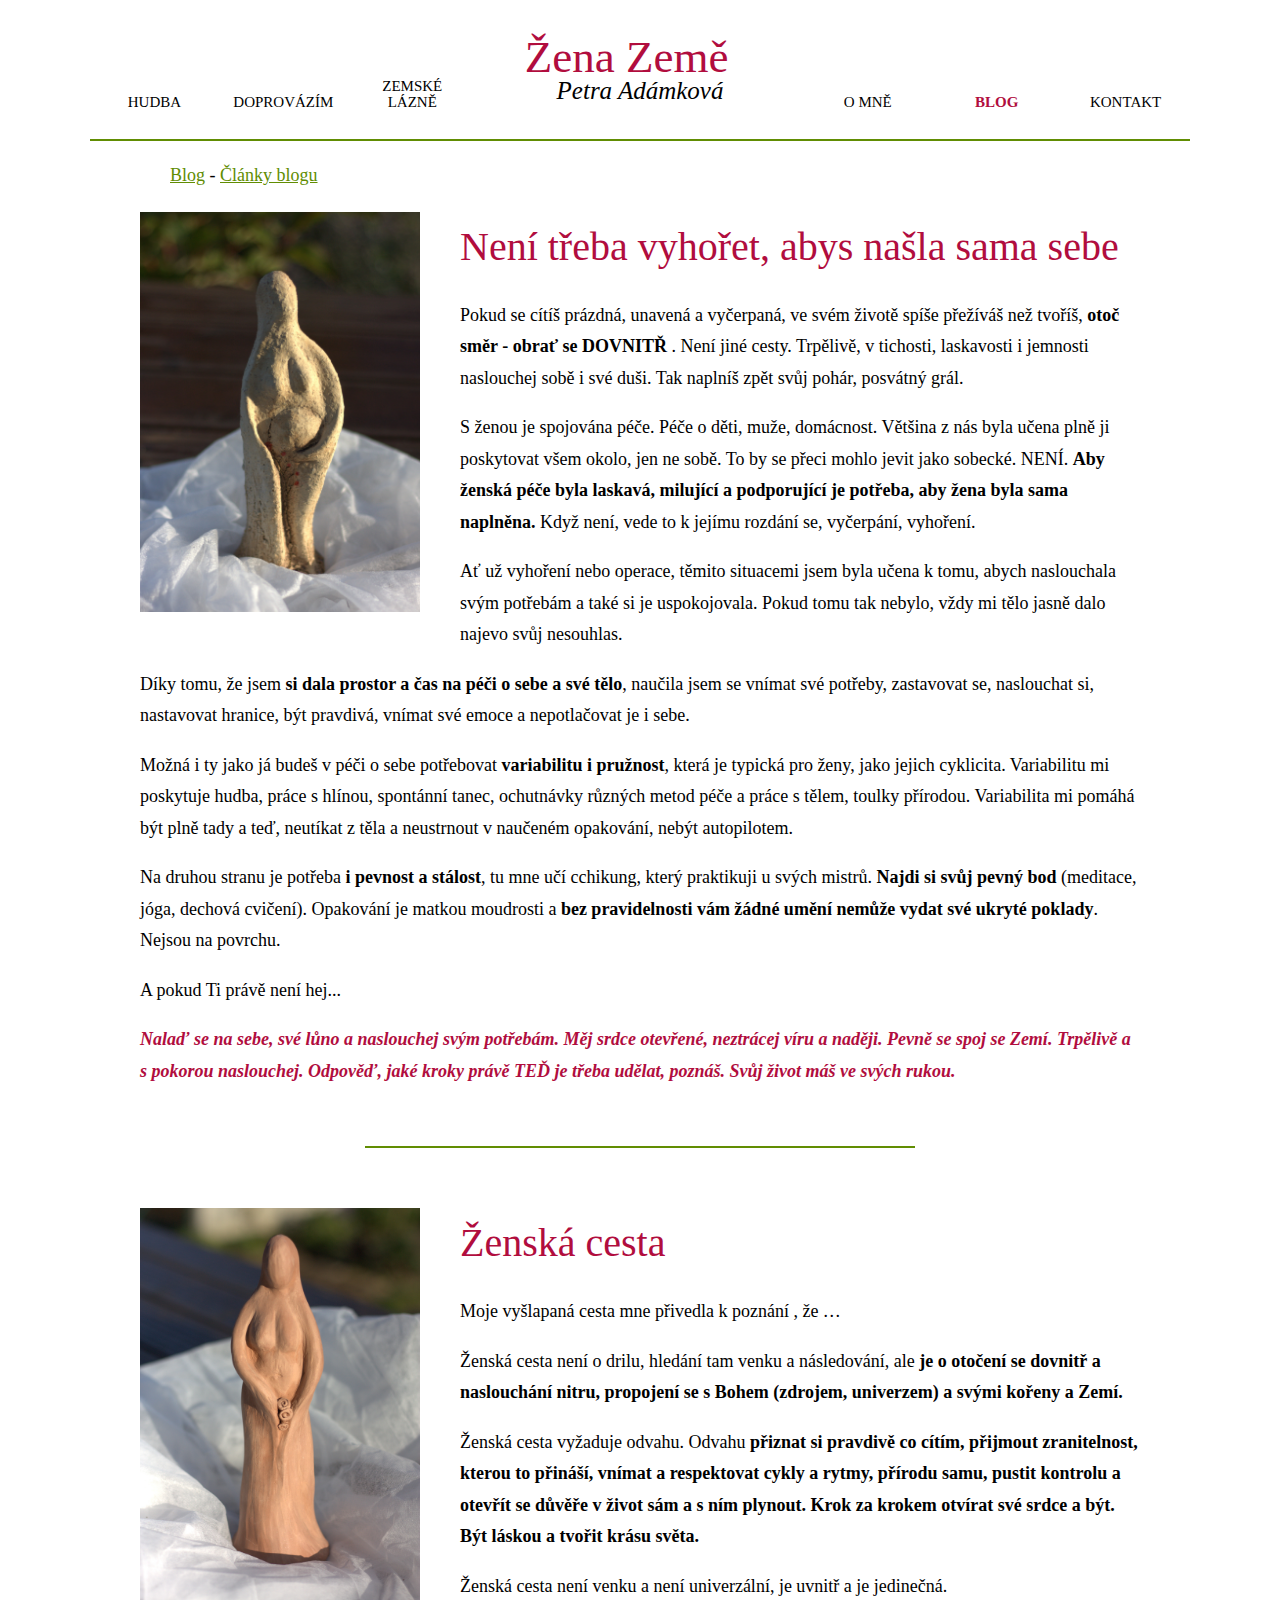
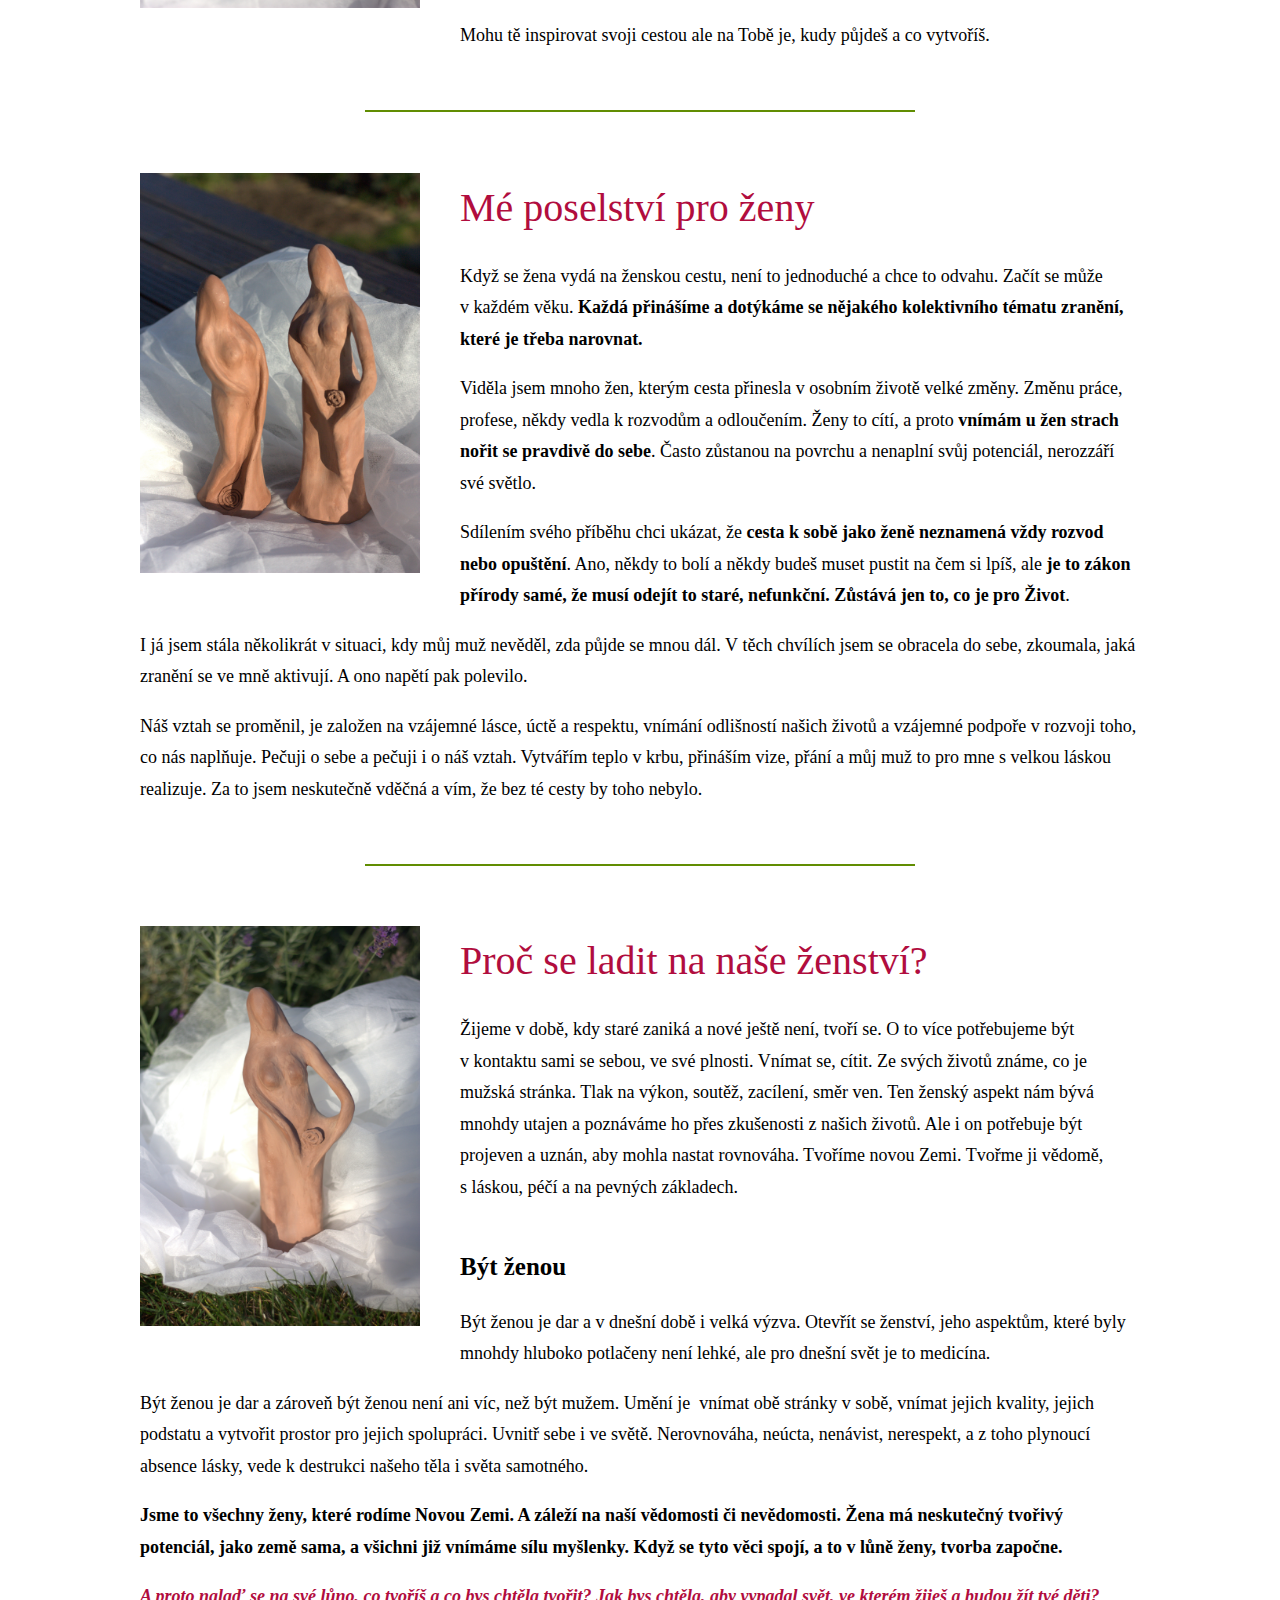
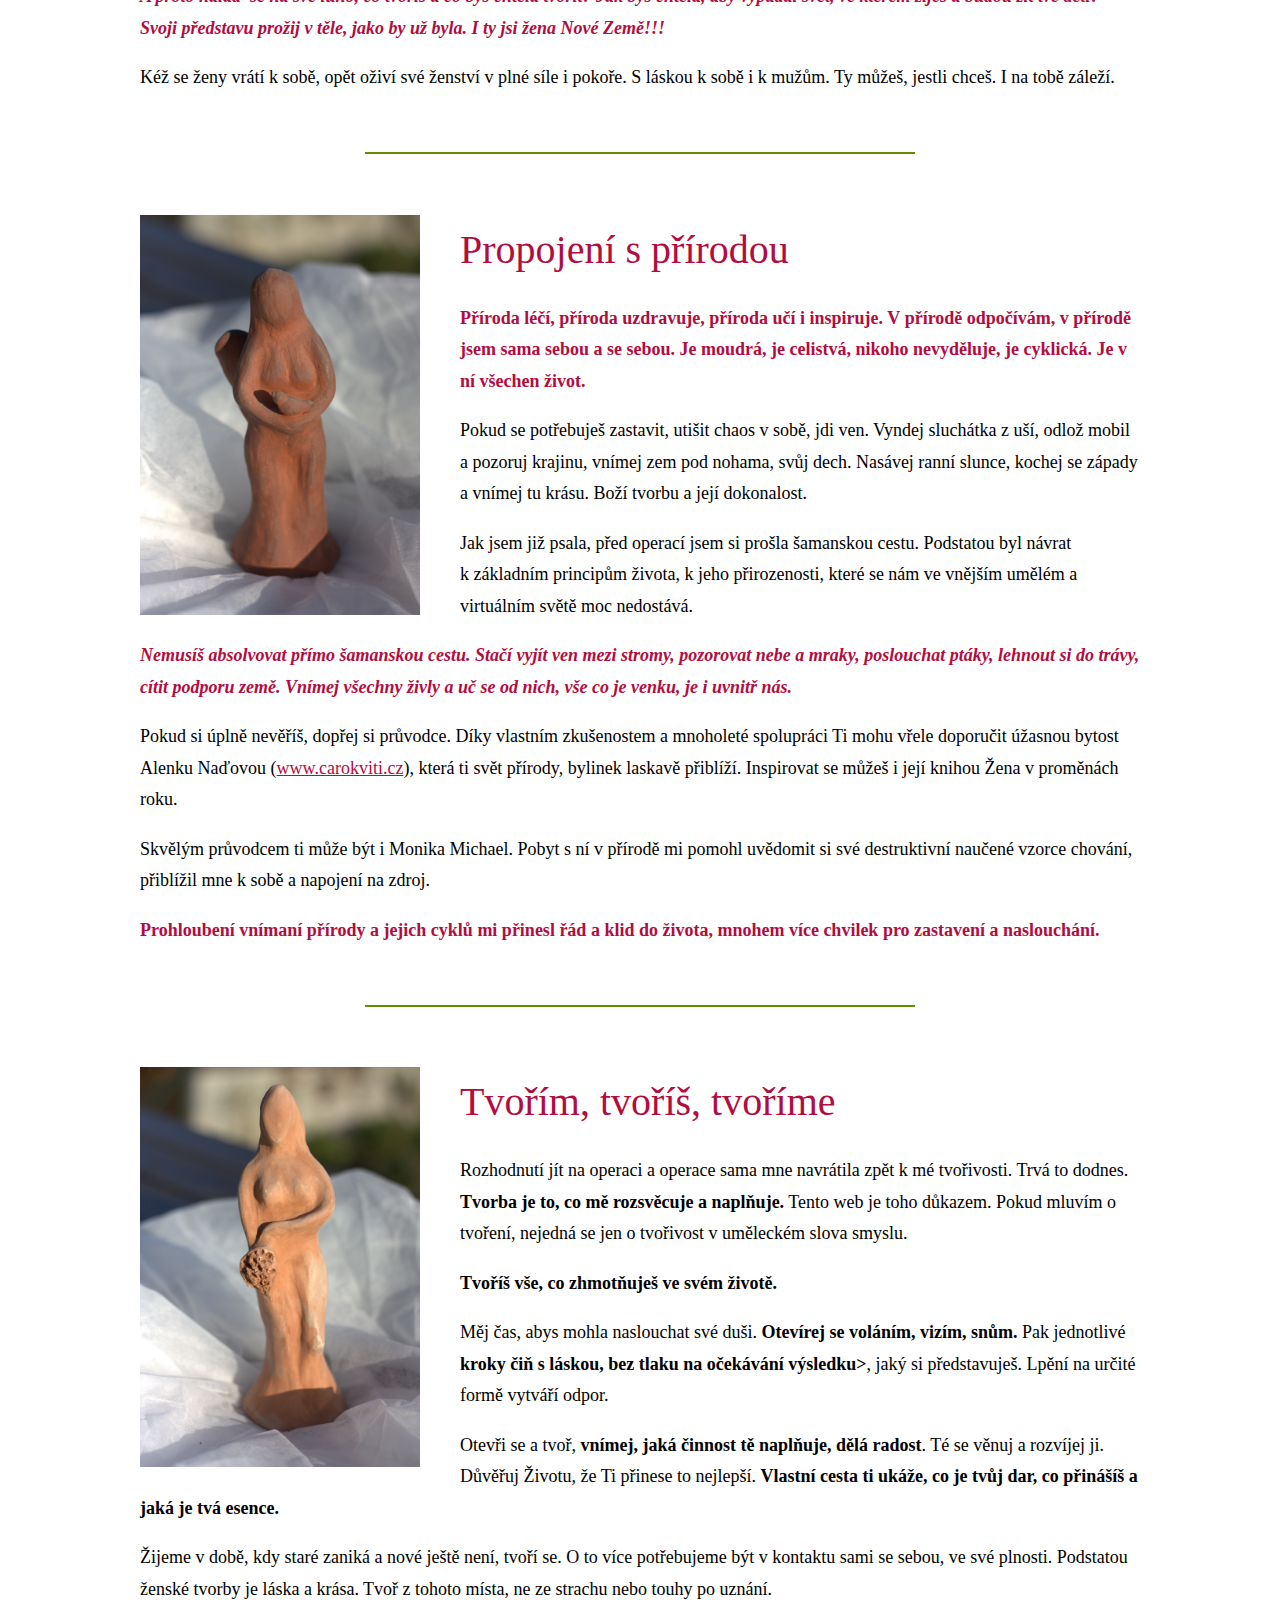
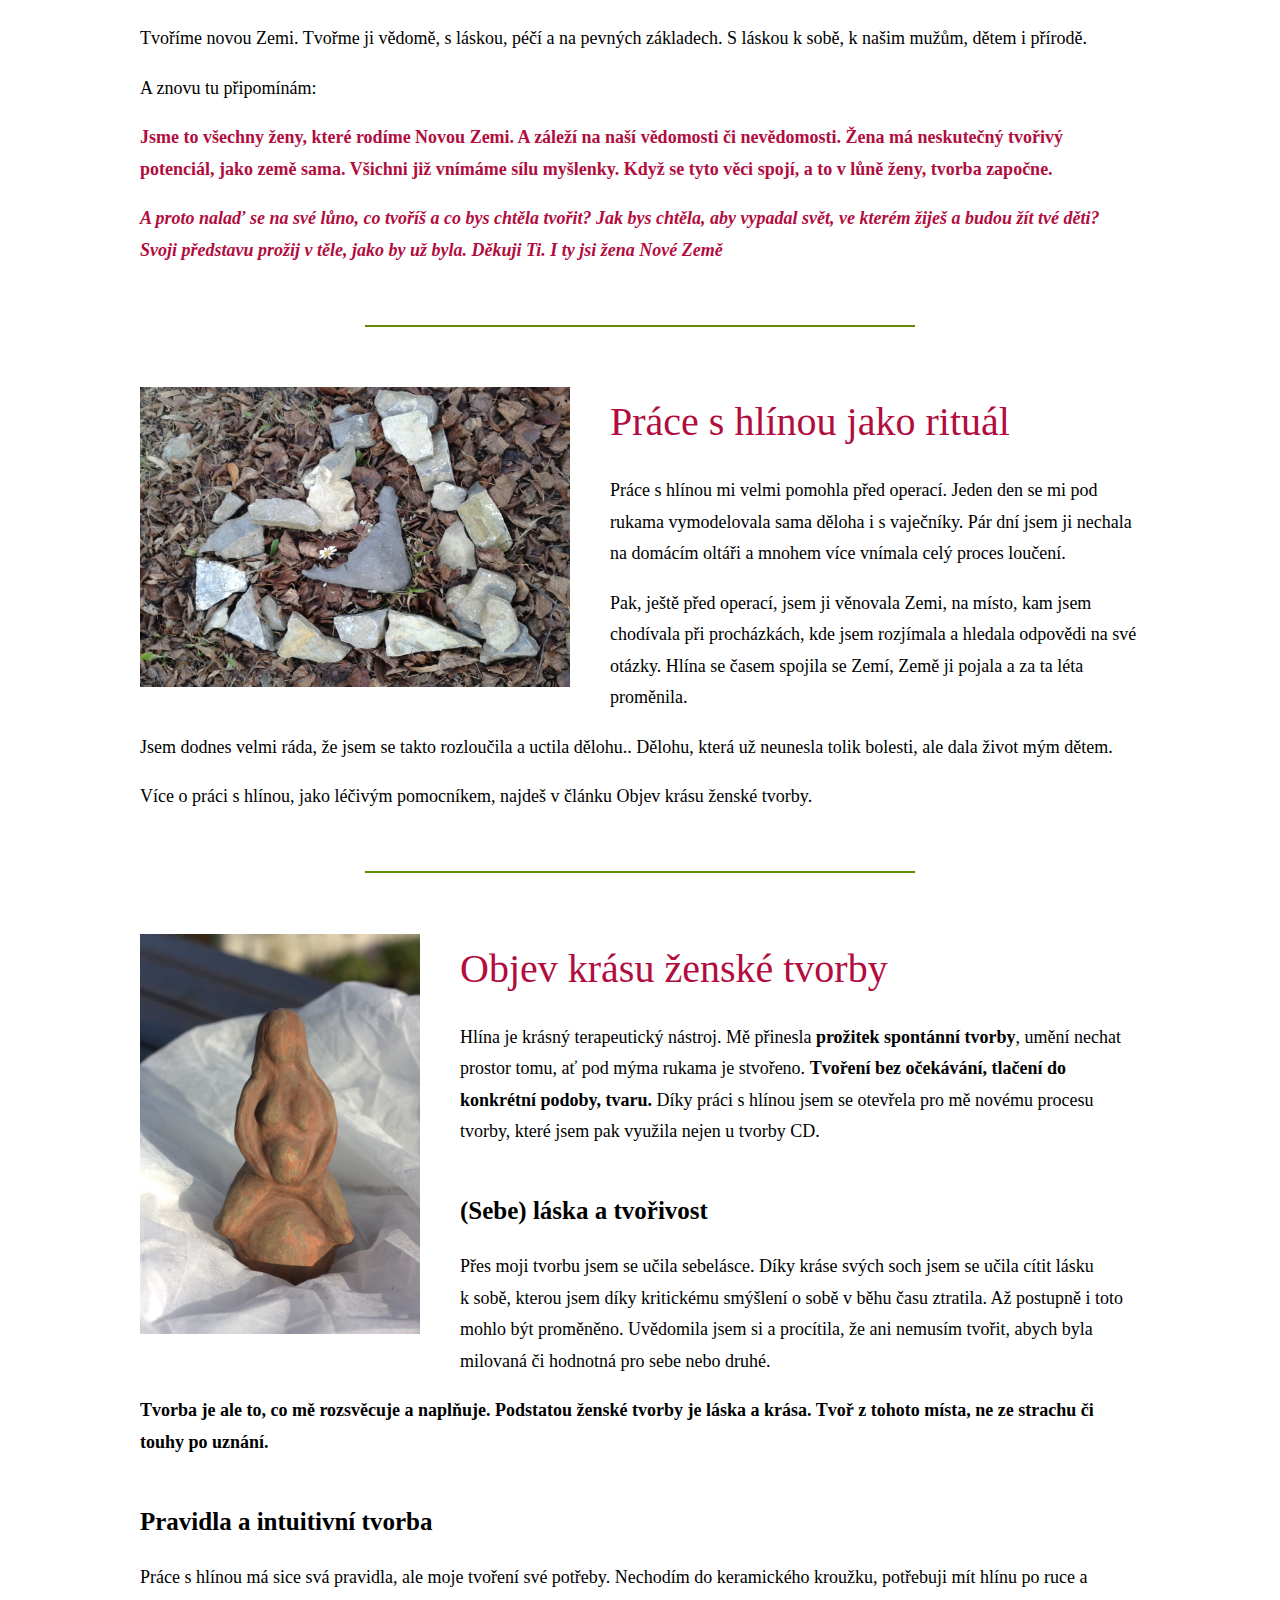
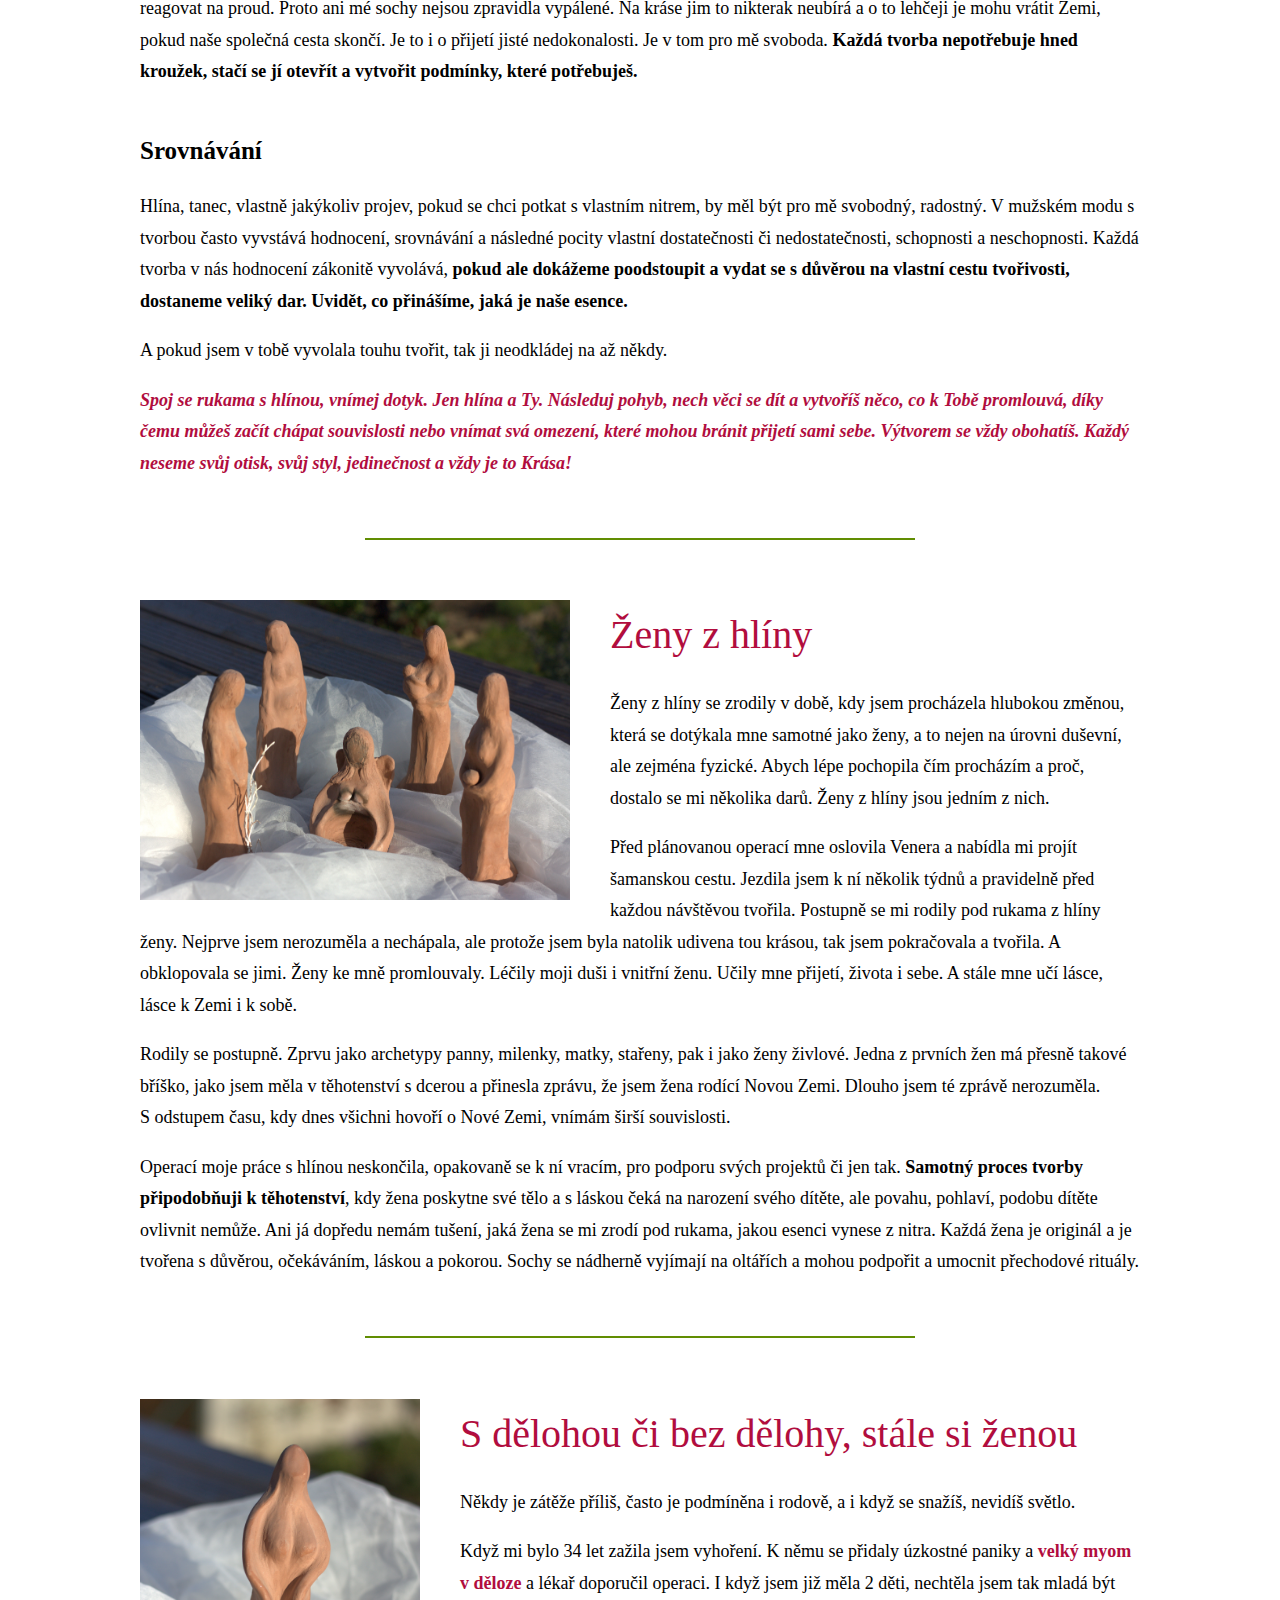
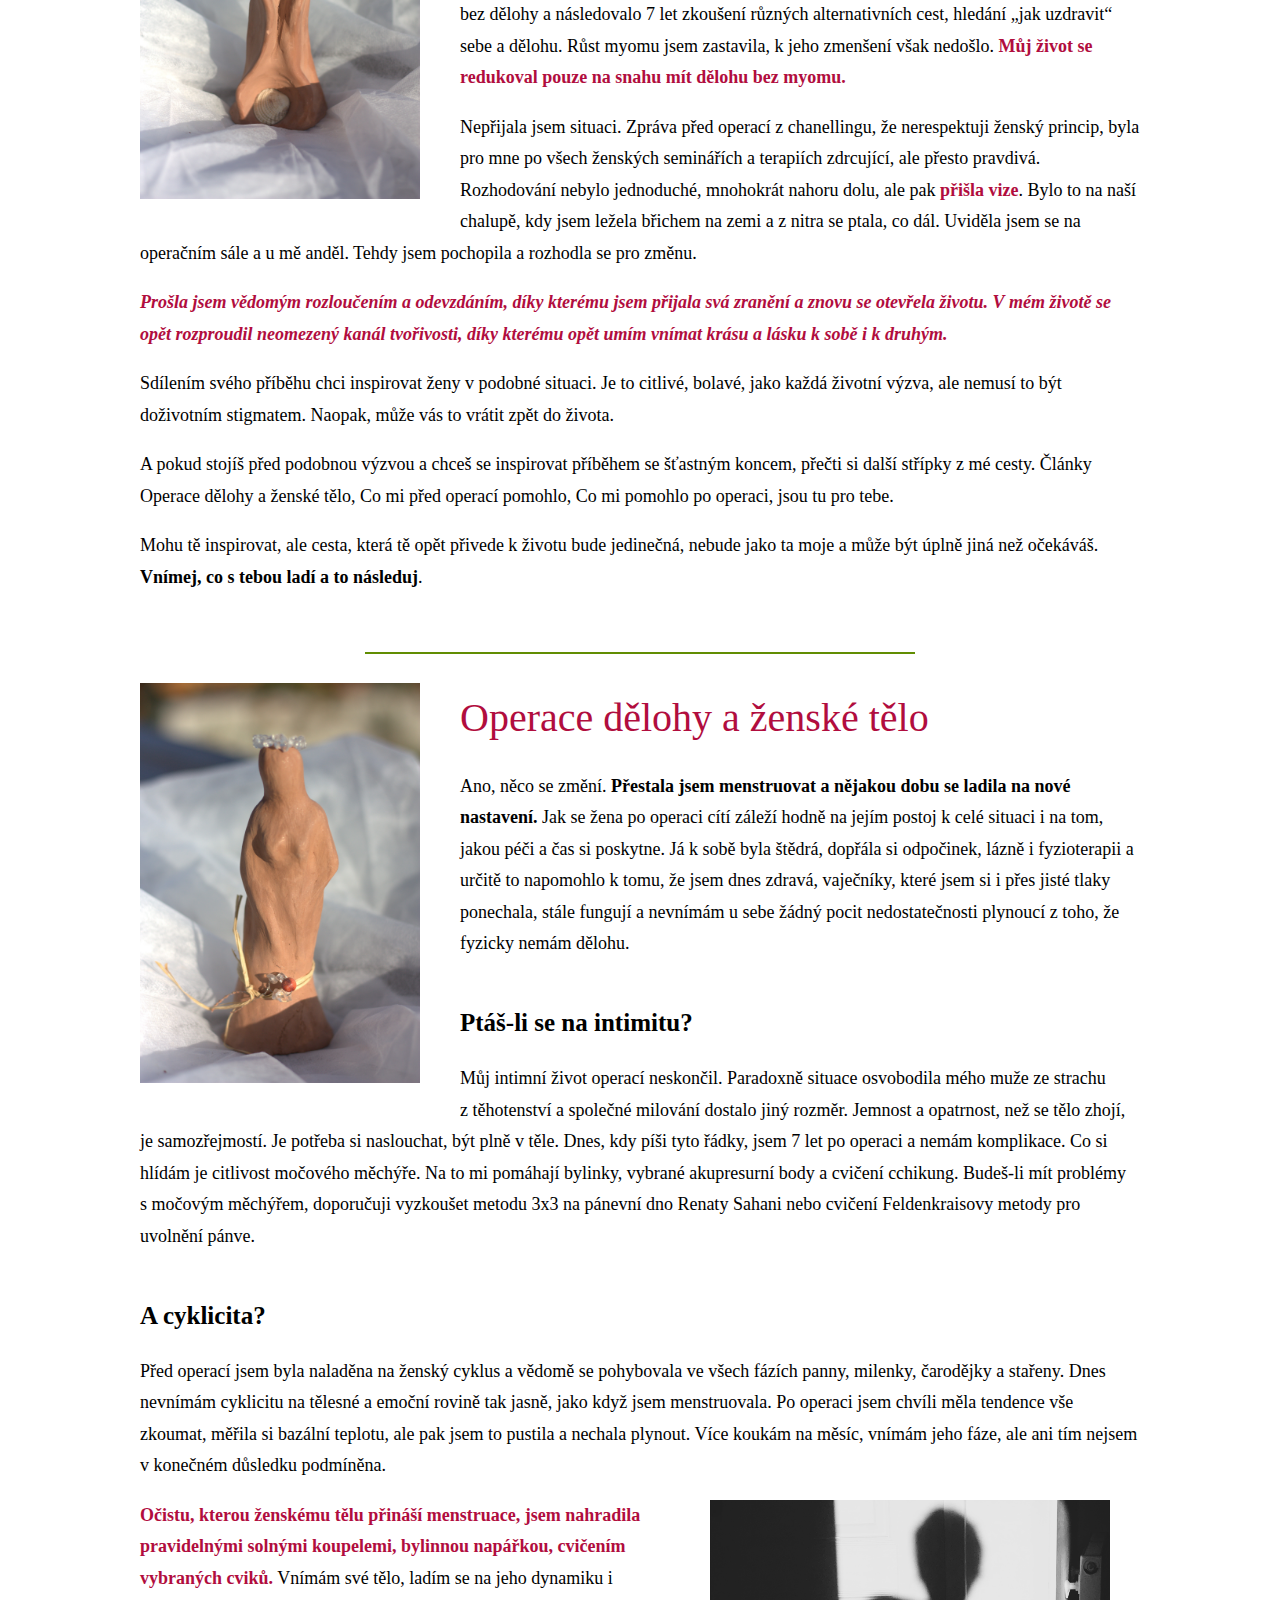
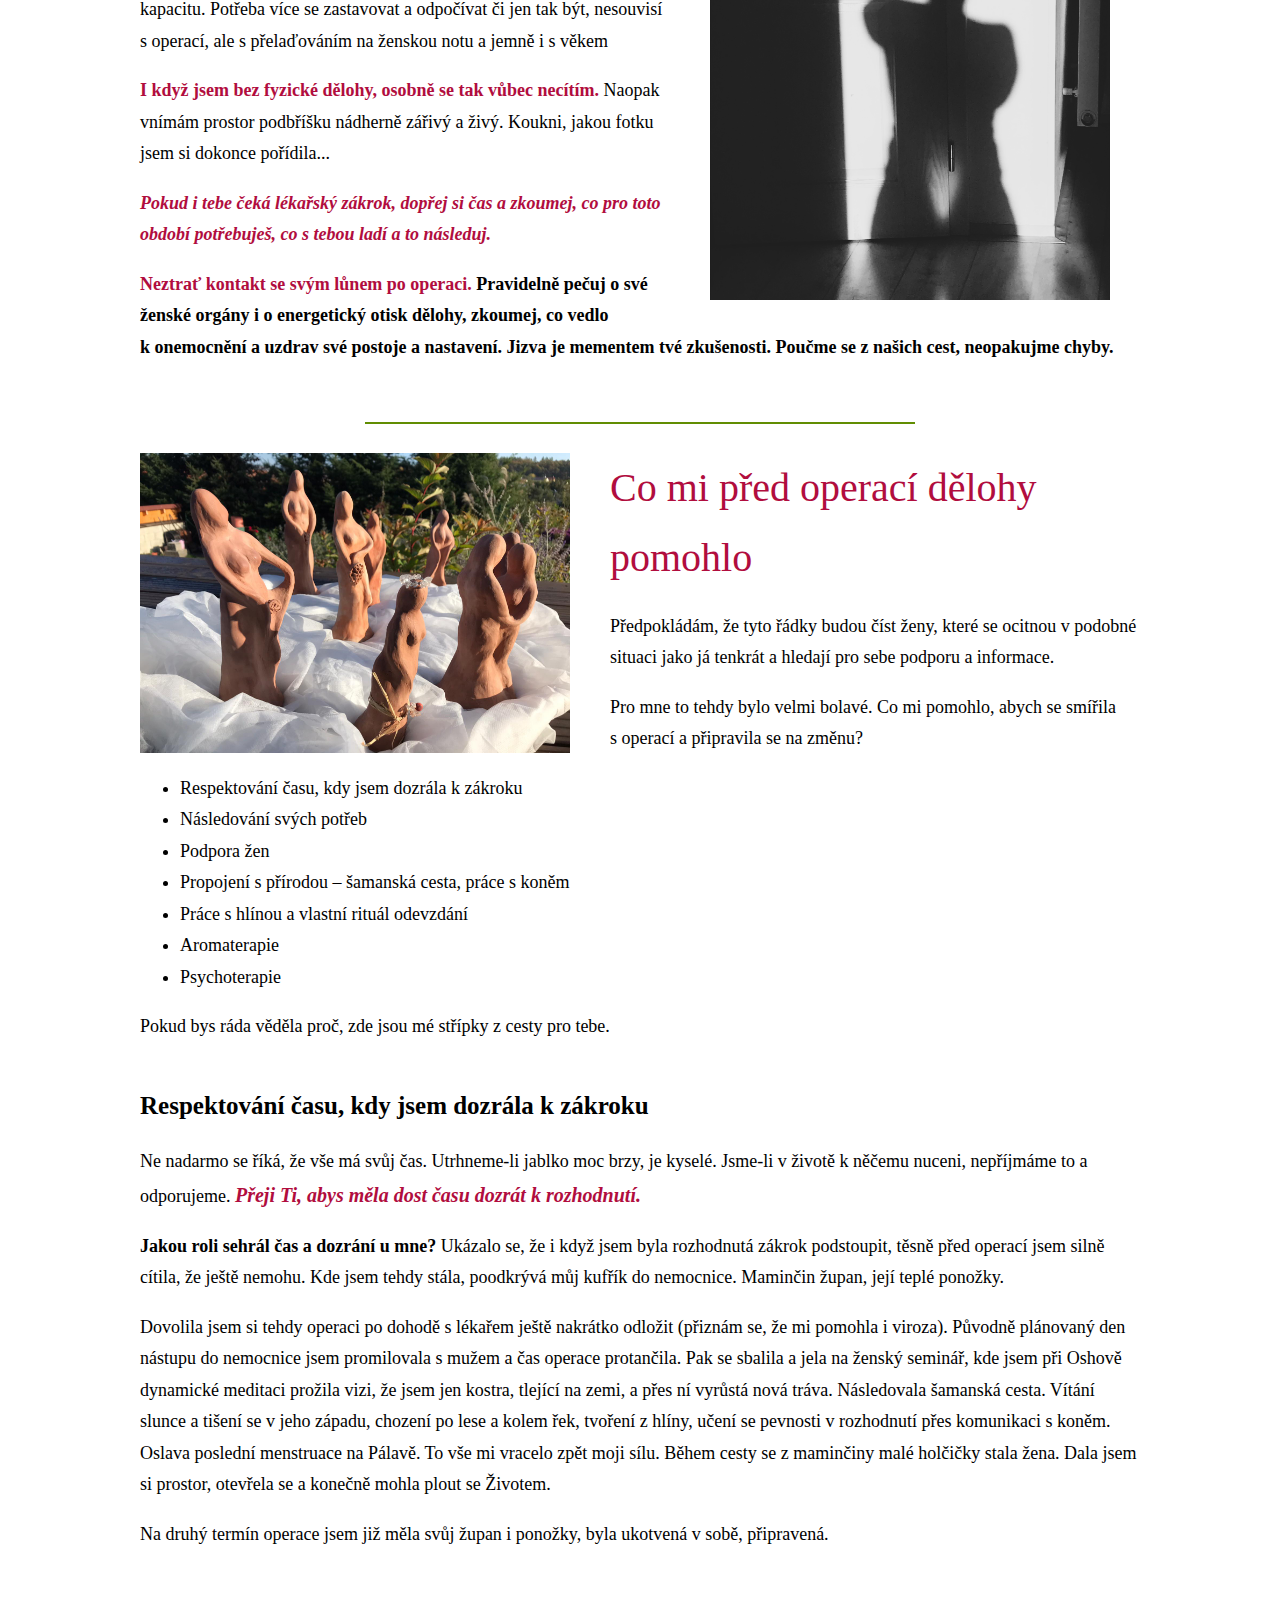
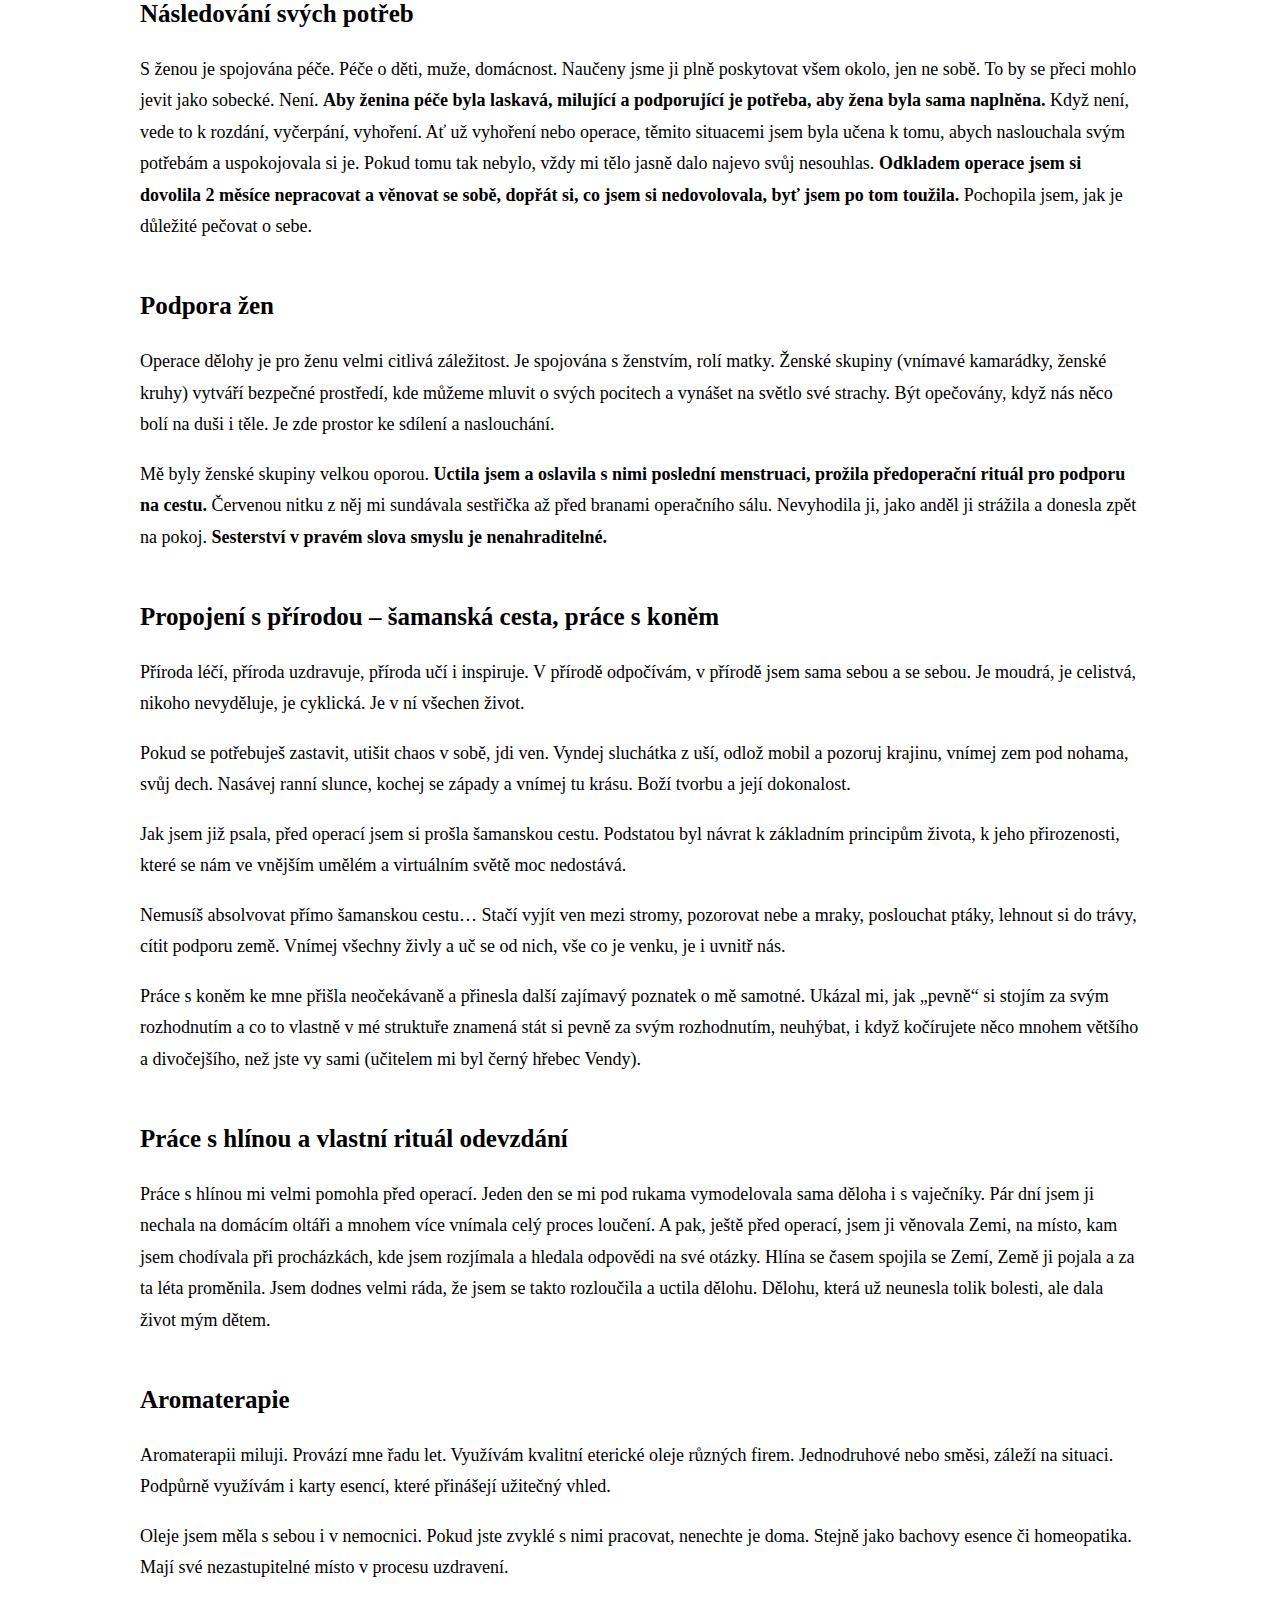
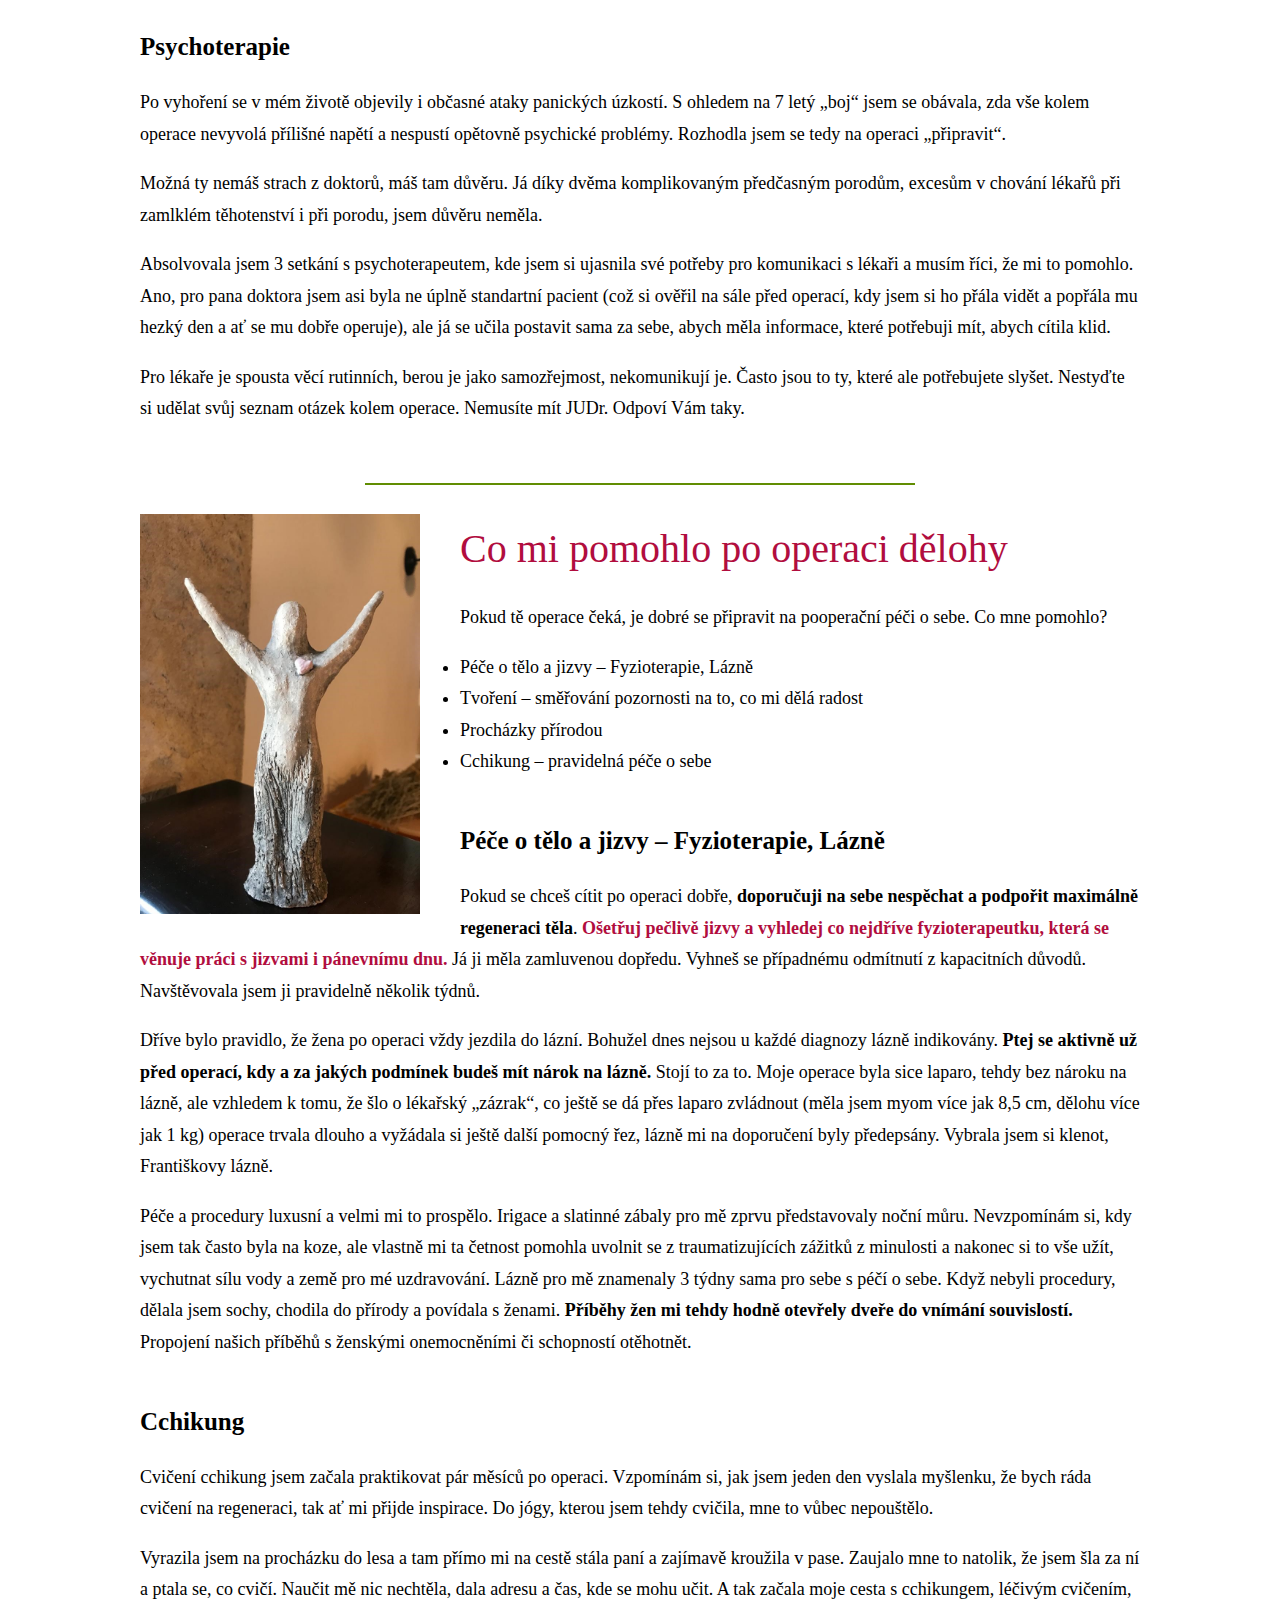
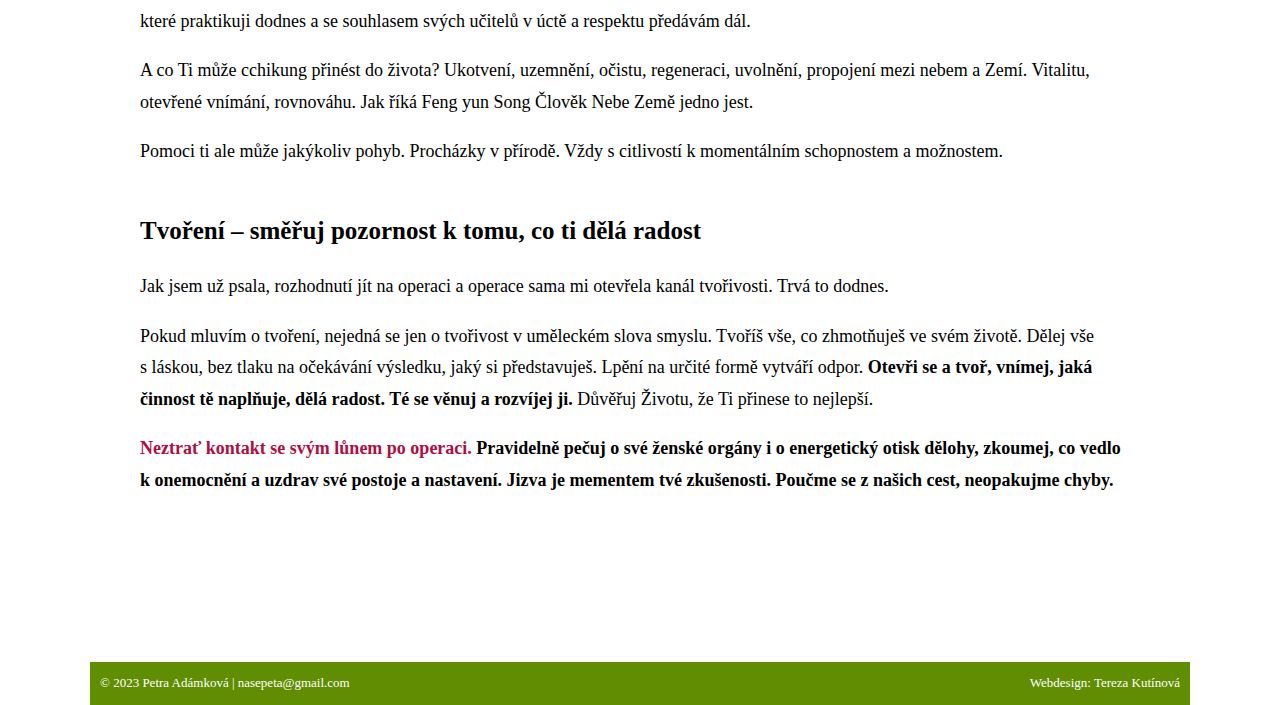
<file: blog-clanky.html>
<!DOCTYPE html>
<html lang="cs">
<head>
    <meta charset="UTF-8">
    <meta http-equiv="X-UA-Compatible" content="IE=edge">
    <meta name="viewport" content="width=device-width, initial-scale=1.0">
    <title>Žena Země</title>
    <link rel="stylesheet" type="text/css" href="style.css">
    <link rel="preconnect" href="https://fonts.googleapis.com">
    <link rel="preconnect" href="https://fonts.gstatic.com" crossorigin>
    <link href="https://fonts.googleapis.com/css2?family=Karma:wght@400;600&display=swap" rel="stylesheet">
    <link href="https://fonts.googleapis.com/css2?family=Inter:wght@600&family=Montserrat:wght@600&family=Source+Sans+Pro&display=swap" rel="stylesheet">
    <link rel="stylesheet" href="https://fonts.googleapis.com/css2?family=Material+Symbols+Outlined:opsz,wght,FILL,GRAD@20..48,100..700,0..1,-50..200" />
    <link href='http://fonts.googleapis.com/css?family=Courgette&subset=latin,latin-ext' rel='stylesheet' type='text/css' />

</head>
<body>
   <div class="stranka">
    <!--Titulek-->

    <header >

        <!--Menu-->
		<div class="menu">
                <a class="menu-polozka" href="hudba.html">Hudba</a>
                <a class="menu-polozka" href="doprovazim.html">Doprovázím</a>
                <a class="menu-polozka" href="zemske-lazne.html">Zemské lázně</a>
                <a class="nadpis" href="index.html">
                    <div class="zenazeme">Žena Země</div>
                    <div class="petra">Petra Adámková </div>
                </a>
                <a class="menu-polozka" href="omne.html">O mně</a>
                
                <a class="menu-polozka zvolena" href="blog.html">Blog</a>
                <a class="menu-polozka" href="kontakt.html">Kontakt</a>
	    </div>

        <div class="menu-mobil">
            <!-- Hamburger menu -->
            <div class="container">
                <div class="hamburger">
                    <div class="line"></div>
                    <div class="line"></div>
                    <div class="line"></div>
                </div>
            <menu class="navbar">
                <ul>
                    <li><a href="index.html">Home</a></li>
                    <li><a href="hudba.html">Hudba</a></li>
                    <li><a href="doprovazim.html">Doprovázím</a></li>
                    <li><a href="zemske-lazne.html">Zemské lázně</a></li>
                    <li><a href="omne.html">O mně</a></li>
                    <li><a href="blog.html">Blog</a></li>
                    <li><a href="kontakt.html">Kontakt</a></li>
                </ul>
            </menu>
            </div>
                   
            <a class="nadpis" href="index.html">
                <div class="zenazeme">Žena Země</div>
                <div class="petra">Petra Adámková </div>
            </a>    
    </div>
           <!-- <div class="obdelnik">Něhou zabalenou v hlase rozezním Tvou duši.</div> -->

           <hr width=100% color="#618D02" align=“center“ noshade>	</header>

           <div class="blog-navigace"><a class="navigace " href="blog.html">Blog</a> - <a class="navigace" href="blog-clanky.html"> Články blogu </a></div>
            
       
        <div class="blog-clanek" id="1"> 
            <img class="blog-obr" src="pic/neni_treba_vyhoret.jpg"/>
            
        <h2>Není třeba vyhořet, abys našla sama sebe</h2>
            
            <p>Pokud se cítíš prázdná, unavená a vyčerpaná, ve svém životě spíše přežíváš než tvoříš, <b>otoč směr - obrať se DOVNITŘ </b>. Není jiné cesty. Trpělivě, v tichosti, laskavosti i jemnosti naslouchej sobě i své duši. Tak naplníš zpět svůj pohár, posvátný grál.</p>
            <p>S ženou je spojována péče. Péče o děti, muže, domácnost. Většina z nás byla učena plně ji poskytovat všem okolo, jen ne sobě. To by se přeci mohlo jevit jako sobecké. NENÍ. <b>Aby ženská péče byla laskavá, milující a podporující je potřeba, aby žena
            byla sama naplněna. </b>Když není, vede to k jejímu rozdání se, vyčerpání, vyhoření.</p>

            <p>Ať už vyhoření nebo operace, těmito situacemi jsem byla učena k tomu, abych
            naslouchala svým potřebám a také si je uspokojovala. Pokud tomu tak nebylo, vždy
            mi tělo jasně dalo najevo svůj nesouhlas.</p>
            
            <p>Díky tomu, že jsem <b>si dala prostor a čas na péči o sebe a své tělo</b>, naučila jsem se vnímat své potřeby, zastavovat se, naslouchat si, nastavovat hranice, být pravdivá, vnímat své emoce a nepotlačovat je i sebe.</p>

            <p>Možná i ty jako já budeš v péči o sebe potřebovat <b>variabilitu i pružnost</b>, která je typická pro ženy, jako jejich cyklicita. Variabilitu mi poskytuje hudba, práce s hlínou, spontánní tanec, ochutnávky různých metod péče a práce s tělem, toulky přírodou.
            Variabilita mi pomáhá být plně tady a teď, neutíkat z těla a neustrnout v naučeném opakování, nebýt autopilotem.</p>

            <p>Na druhou stranu je potřeba <b>i pevnost a stálost</b>, tu mne učí cchikung, který praktikuji u svých mistrů. <b>Najdi si svůj pevný bod</b> (meditace, jóga, dechová cvičení). Opakování je matkou moudrosti a <b>bez pravidelnosti vám žádné umění nemůže vydat své ukryté poklady</b>. Nejsou na povrchu.</p>

            <p>A pokud Ti právě není hej... </p>
            
            <p class="blog-kurziva">Nalaď se na sebe, své lůno a naslouchej svým potřebám. Měj srdce otevřené, neztrácej víru a naději. Pevně se spoj se Zemí. Trpělivě a s pokorou naslouchej. Odpověď, jaké kroky právě TEĎ je třeba udělat, poznáš. Svůj život máš ve svých rukou.</p>

        </div>
        <br>
        <hr width=50% color="#618D02" align=“center“ noshade>
        <br>

        <div class="blog-clanek" id="2">
            <img class="blog-obr" src="pic/zenska_cesta.jpg"/>
            <h2>Ženská cesta </h2>
            <p>Moje vyšlapaná cesta mne přivedla k poznání , že …</p>
            
            <p>Ženská cesta není o drilu, hledání tam venku a následování, ale <b>je o otočení se
            dovnitř a naslouchání nitru, propojení se s Bohem (zdrojem, univerzem) a
            svými kořeny a Zemí.</b></p>
            
            <p>Ženská cesta vyžaduje odvahu. Odvahu <b>přiznat si pravdivě co cítím, přijmout
            zranitelnost, kterou to přináší, vnímat a respektovat cykly a rytmy, přírodu
            samu, pustit kontrolu a otevřít se důvěře v život sám a s ním plynout.
            Krok za krokem otvírat své srdce a být. Být láskou a tvořit krásu světa.</b></p>

            <p>Ženská cesta není venku a není univerzální, je uvnitř a je jedinečná.</p>
            
            <p>Mohu tě inspirovat svoji cestou ale na Tobě je, kudy půjdeš a co vytvoříš.</p>

        </div>

        <br>
        <hr width=50% color="#618D02" align=“center“ noshade>
        <br>

        <div class="blog-clanek" id="3">
            <img class="blog-obr" src="pic/poselstvi_zeny.jpg"/>
        <h2>Mé poselství pro ženy</h2>
            <p>Když se žena vydá na ženskou cestu, není to jednoduché a chce to odvahu. Začít se
            může v každém věku. <b>Každá přinášíme a dotýkáme se nějakého kolektivního
            tématu zranění, které je třeba narovnat.</b></p>
            
            <p>Viděla jsem mnoho žen, kterým cesta přinesla v osobním životě velké změny. Změnu
            práce, profese, někdy vedla k rozvodům a odloučením. Ženy to cítí, a proto <b>vnímám
            u žen strach nořit se pravdivě do sebe</b>. Často zůstanou na povrchu a nenaplní
            svůj potenciál, nerozzáří své světlo.</p>

            <p>Sdílením svého příběhu chci ukázat, že <b>cesta k sobě jako ženě neznamená vždy
            rozvod nebo opuštění</b>. Ano, někdy to bolí a někdy budeš muset pustit na čem si
            lpíš, ale <b>je to zákon přírody samé, že musí odejít to staré, nefunkční. Zůstává
            jen to, co je pro Život</b>.</p>

            <p>I já jsem stála několikrát v situaci, kdy můj muž nevěděl, zda půjde se mnou dál.
            V těch chvílích jsem se obracela do sebe, zkoumala, jaká zranění se ve mně aktivují.
            A ono napětí pak polevilo.</p>

            <p>Náš vztah se proměnil, je založen na vzájemné lásce, úctě a respektu, vnímání
            odlišností našich životů a vzájemné podpoře v rozvoji toho, co nás naplňuje. Pečuji o
            sebe a pečuji i o náš vztah. Vytvářím teplo v krbu, přináším vize, přání a můj muž to
            pro mne s velkou láskou realizuje. Za to jsem neskutečně vděčná a vím, že bez té
            cesty by toho nebylo. </p>

        </div>
        
        <br>
        <hr width=50% color="#618D02" align=“center“ noshade>
        <br>

        <div class="blog-clanek" id="4">
            <img class="blog-obr" src="pic/ladit_zenstvi.jpg"/>
        <h2>Proč se ladit na naše ženství?</h2>     
        <p>Žijeme v době, kdy staré zaniká a nové ještě není, tvoří se. O to více potřebujeme být
        v kontaktu sami se sebou, ve své plnosti. Vnímat se, cítit. Ze svých životů známe, co
        je mužská stránka. Tlak na výkon, soutěž, zacílení, směr ven. Ten ženský aspekt
        nám bývá mnohdy utajen a poznáváme ho přes zkušenosti z našich životů. Ale i on
        potřebuje být projeven a uznán, aby mohla nastat rovnováha. Tvoříme novou Zemi.
        Tvořme ji vědomě, s láskou, péčí a na pevných základech.</p>
        <h5>Být ženou</h5>
        <p>Být ženou je dar a v dnešní době i velká výzva. Otevřít se ženství, jeho aspektům,
        které byly mnohdy hluboko potlačeny není lehké, ale pro dnešní svět je to medicína.</p>
        
        <p>Být ženou je dar a zároveň být ženou není ani víc, než být mužem. Umění je 
        vnímat obě stránky v sobě, vnímat jejich kvality, jejich podstatu a vytvořit prostor pro
        jejich spolupráci. Uvnitř sebe i ve světě. Nerovnováha, neúcta, nenávist, nerespekt, a
        z toho plynoucí absence lásky, vede k destrukci našeho těla i světa samotného.</p>
        <p><b>Jsme to všechny ženy, které rodíme Novou Zemi. A záleží na naší
        vědomosti či nevědomosti. Žena má neskutečný tvořivý potenciál,
        jako země sama, a všichni již vnímáme sílu myšlenky. Když se tyto
        věci spojí, a to v lůně ženy, tvorba započne.</b></p>
        <p class="blog-kurziva">A proto nalaď se na své lůno, co tvoříš a co bys chtěla tvořit? Jak
        bys chtěla, aby vypadal svět, ve kterém žiješ a budou žít tvé děti?
        Svoji představu prožij v těle, jako by už byla. I ty jsi žena Nové Země!!!</p>
        <p>Kéž se ženy vrátí k sobě, opět oživí své ženství v plné síle i pokoře. S láskou k sobě i
        k mužům. Ty můžeš, jestli chceš. I na tobě záleží.</p>
    </div>

    <br>
        <hr width=50% color="#618D02" align=“center“ noshade>
        <br>

        <div class="blog-clanek" id="5">
            <img class="blog-obr" src="pic/propojeni_priroda.jpg"/>
        <h2>Propojení s přírodou</h2>
        <p class="cervene"><b>Příroda léčí, příroda uzdravuje, příroda učí i inspiruje.
        V přírodě odpočívám, v přírodě jsem sama sebou a se sebou.
        Je moudrá, je celistvá, nikoho nevyděluje, je cyklická. Je v ní všechen život.</b></p>

        <p>Pokud se potřebuješ zastavit, utišit chaos v sobě, jdi ven. Vyndej sluchátka z uší,
        odlož mobil a pozoruj krajinu, vnímej zem pod nohama, svůj dech. Nasávej ranní
        slunce, kochej se západy a vnímej tu krásu. Boží tvorbu a její dokonalost.</p>

        <p>Jak jsem již psala, před operací jsem si prošla šamanskou cestu. Podstatou byl
        návrat k základním principům života, k jeho přirozenosti, které se nám ve vnějším
        umělém a virtuálním světě moc nedostává.
        </p>
        
        <p class="blog-kurziva">Nemusíš absolvovat přímo šamanskou cestu. Stačí vyjít ven mezi stromy, pozorovat
        nebe a mraky, poslouchat ptáky, lehnout si do trávy, cítit podporu země. Vnímej
        všechny živly a uč se od nich, vše co je venku, je i uvnitř nás.</p>

        <p>Pokud si úplně nevěříš, dopřej si průvodce. Díky vlastním zkušenostem a mnoholeté
        spolupráci Ti mohu vřele doporučit úžasnou bytost Alenku Naďovou
        (<a href="www.carokviti.cz" class="odkaz">www.carokviti.cz</a>), která ti svět přírody, bylinek laskavě přiblíží. Inspirovat se můžeš i její knihou Žena v proměnách roku. </p>
        <p>Skvělým průvodcem ti může být i Monika Michael. Pobyt s ní v přírodě mi pomohl uvědomit si své destruktivní naučené vzorce chování, přiblížil mne k sobě a napojení na zdroj.</p>
        <p class="cervene"><b>Prohloubení vnímaní přírody a jejich cyklů mi přinesl řád a klid do života,
        mnohem více chvilek pro zastavení a naslouchání.</b></p>
        </div>

        <br>
        <hr width=50% color="#618D02" align=“center“ noshade>
        <br>

        <div class="blog-clanek" id="6">
            <img class="blog-obr" src="pic/tvoreni.jpg"/>
        <h2>Tvořím, tvoříš, tvoříme</h2>

        <p>Rozhodnutí jít na operaci a operace sama mne navrátila zpět k mé tvořivosti. Trvá to
        dodnes. <b>Tvorba je to, co mě rozsvěcuje a naplňuje.</b>    Tento web je toho
        důkazem.
        Pokud mluvím o tvoření, nejedná se jen o tvořivost v uměleckém slova smyslu.</p>
        <p><b>Tvoříš vše, co zhmotňuješ ve svém životě.</b></p>

        <p>Měj čas, abys mohla naslouchat své duši. <b>Otevírej se voláním, vizím, snům.</b> Pak
        jednotlivé <b>kroky čiň s láskou, bez tlaku na očekávání výsledku></b>, jaký si
        představuješ. Lpění na určité formě vytváří odpor.</p>
        <p>Otevři se a tvoř, <b>vnímej, jaká činnost tě naplňuje, dělá radost</b>. Té se věnuj a
        rozvíjej ji. Důvěřuj Životu, že Ti přinese to nejlepší. <b>Vlastní cesta ti ukáže, co je tvůj
        dar, co přinášíš a jaká je tvá esence.</b></p>

        <p>Žijeme v době, kdy staré zaniká a nové ještě není, tvoří se. O to více potřebujeme být
        v kontaktu sami se sebou, ve své plnosti. Podstatou ženské tvorby je láska a krása.
        Tvoř z tohoto místa, ne ze strachu nebo touhy po uznání.</p>
        <p>Tvoříme novou Zemi. Tvořme ji vědomě, s láskou, péčí a na pevných základech.
        S láskou k sobě, k našim mužům, dětem i přírodě.</p>
        <p>A znovu tu připomínám:</p>
        <p class="cervene"><b>Jsme to všechny ženy, které rodíme Novou Zemi. A záleží na naší vědomosti či
        nevědomosti. Žena má neskutečný tvořivý potenciál, jako země sama. Všichni
        již vnímáme sílu myšlenky. Když se tyto věci spojí, a to v lůně ženy, tvorba
        započne.</b></p>
        <p class="blog-kurziva">A proto nalaď se na své lůno, co tvoříš a co bys chtěla tvořit? Jak
        bys chtěla, aby vypadal svět, ve kterém žiješ a budou žít tvé děti?
        Svoji představu prožij v těle, jako by už byla. Děkuji Ti. I ty jsi žena Nové Země</p>
    </div>

    <br>
        <hr width=50% color="#618D02" align=“center“ noshade>
        <br>

        <div class="blog-clanek" id="7">
            <img class="blog-obr-sirka" src="pic/deloha_srdce.jpg"/>
            <h2>Práce s hlínou jako rituál </h2> 
<p>Práce s hlínou mi velmi pomohla před operací. Jeden den se mi pod
rukama vymodelovala sama děloha i s vaječníky. Pár dní jsem ji nechala
na domácím oltáři a mnohem více vnímala celý proces loučení. </p>
<p>Pak,
ještě před operací, jsem ji věnovala Zemi, na místo, kam jsem chodívala
při procházkách, kde jsem rozjímala a hledala odpovědi na své otázky.
Hlína se časem spojila se Zemí, Země ji pojala a za ta léta proměnila.</p>
<p>Jsem dodnes velmi ráda, že jsem se takto rozloučila a uctila dělohu..
Dělohu, která už neunesla tolik bolesti, ale dala život mým dětem.</p>
<p>Více o práci s hlínou, jako léčivým pomocníkem, najdeš v článku Objev
krásu ženské tvorby.</p>

        </div>

        <br>
        <hr width=50% color="#618D02" align=“center“ noshade>
        <br>
        <div class="blog-clanek" id="8">
            <img class="blog-obr" src="pic/krasa_zenske_tvorby.jpg"/>
            <h2>Objev krásu ženské tvorby</h2>
<p>Hlína je krásný terapeutický nástroj. Mě přinesla <b>prožitek spontánní
tvorby</b>, umění nechat prostor tomu, ať pod mýma rukama je stvořeno.
<b>Tvoření bez očekávání, tlačení do konkrétní podoby, tvaru.</b> Díky
práci s hlínou jsem se otevřela pro mě novému procesu tvorby, které
jsem pak využila nejen u tvorby CD.</p>
<h5>(Sebe) láska a tvořivost</h5>
<p>Přes moji tvorbu jsem se učila sebelásce. Díky kráse svých soch jsem se
učila cítit lásku k sobě, kterou jsem díky kritickému smýšlení o sobě
v běhu času ztratila. Až postupně i toto mohlo být proměněno.
Uvědomila jsem si a procítila, že ani nemusím tvořit, abych byla
milovaná či hodnotná pro sebe nebo druhé. </p><p><b>Tvorba je ale to, co mě
rozsvěcuje a naplňuje. Podstatou ženské tvorby je láska a krása.
Tvoř z tohoto místa, ne ze strachu či touhy po uznání.</b></p>

<h5>Pravidla a intuitivní tvorba</h5>
<p>Práce s hlínou má sice svá pravidla, ale moje tvoření své potřeby.
Nechodím do keramického kroužku, potřebuji mít hlínu po ruce a
reagovat na proud. Proto ani mé sochy nejsou zpravidla vypálené. Na
kráse jim to nikterak neubírá a o to lehčeji je mohu vrátit Zemi, pokud
naše společná cesta skončí. Je to i o přijetí jisté nedokonalosti. Je v tom
pro mě svoboda. 
<b>Každá tvorba nepotřebuje hned kroužek, stačí se jí
otevřít a vytvořit podmínky, které potřebuješ.</b></p>
<h5>Srovnávání</h5>
<p>Hlína, tanec, vlastně jakýkoliv projev, pokud se chci potkat s vlastním
nitrem, by měl být pro mě svobodný, radostný. V mužském modu s
tvorbou často vyvstává hodnocení, srovnávání a následné pocity vlastní
dostatečnosti či nedostatečnosti, schopnosti a neschopnosti. Každá
tvorba v nás hodnocení zákonitě vyvolává, <b>pokud ale dokážeme
poodstoupit a vydat se s důvěrou na vlastní cestu tvořivosti,
dostaneme veliký dar. Uvidět, co přinášíme, jaká je naše esence.</b></p>
<p>A pokud jsem v tobě vyvolala touhu tvořit, tak ji neodkládej na až někdy.
<div class="blog-kurziva">Spoj se rukama s hlínou, vnímej dotyk. Jen hlína a Ty. Následuj
pohyb, nech věci se dít a vytvoříš něco, co k Tobě promlouvá, díky
čemu můžeš začít chápat souvislosti nebo vnímat svá omezení,
které mohou bránit přijetí sami sebe. Výtvorem se vždy obohatíš.
Každý neseme svůj otisk, svůj styl, jedinečnost a vždy je to Krása!</div></p>
        </div>

        <br>
        <hr width=50% color="#618D02" align=“center“ noshade>
        <br>
        <div class="blog-clanek" id="9">
            <img class="blog-obr-sirka" src="pic/zeny-z-hliny.jpg"/>
            <h2>Ženy z hlíny</h2>
<p>Ženy z hlíny se zrodily v době, kdy jsem procházela hlubokou změnou,
která se dotýkala mne samotné jako ženy, a to nejen na úrovni duševní,
ale zejména fyzické. Abych lépe pochopila čím procházím a proč,
dostalo se mi několika darů. Ženy z hlíny jsou jedním z nich.</p>
<p>Před plánovanou operací mne oslovila Venera a nabídla mi projít
šamanskou cestu. Jezdila jsem k ní několik týdnů a pravidelně před
každou návštěvou tvořila. Postupně se mi rodily pod rukama z hlíny
ženy. Nejprve jsem nerozuměla a nechápala, ale protože jsem byla
natolik udivena tou krásou, tak jsem pokračovala a tvořila. A obklopovala
se jimi. Ženy ke mně promlouvaly. Léčily moji duši i vnitřní ženu. Učily
mne přijetí, života i sebe. A stále mne učí lásce, lásce k Zemi i k sobě.</p>
<p>Rodily se postupně. Zprvu jako archetypy panny, milenky, matky, stařeny,
pak i jako ženy živlové. Jedna z prvních žen má přesně takové bříško,
jako jsem měla v těhotenství s dcerou a přinesla zprávu, že jsem žena
rodící Novou Zemi. Dlouho jsem té zprávě nerozuměla. S odstupem
času, kdy dnes všichni hovoří o Nové Zemi, vnímám širší souvislosti.</p>
<p>Operací moje práce s hlínou neskončila, opakovaně se k ní vracím, pro
podporu svých projektů či jen tak. <b>Samotný proces tvorby
připodobňuji k těhotenství</b>, kdy žena poskytne své tělo a s láskou čeká
na narození svého dítěte, ale povahu, pohlaví, podobu dítěte ovlivnit
nemůže. Ani já dopředu nemám tušení, jaká žena se mi zrodí pod
rukama, jakou esenci vynese z nitra. Každá žena je originál a je tvořena
s důvěrou, očekáváním, láskou a pokorou. Sochy se nádherně vyjímají
na oltářích a mohou podpořit a umocnit přechodové rituály.</p>
        </div>
        
        <br>
        <hr width=50% color="#618D02" align=“center“ noshade>
        <br>
        <div class="blog-clanek" id="10">
            <img class="blog-obr" src="pic/s_delohou_ci_bez.jpg"/>

            <h2>S dělohou či bez dělohy, stále si ženou</h2>
<p>Někdy je zátěže příliš, často je podmíněna i rodově, a i když se snažíš, nevidíš
světlo.</p>
<p>Když mi bylo 34 let zažila jsem vyhoření. K němu se přidaly úzkostné paniky a <b class="cervene">velký myom v děloze</b> a lékař doporučil operaci. I když jsem již měla 2 děti, nechtěla jsem
tak mladá být bez dělohy a následovalo 7 let zkoušení různých alternativních cest, hledání „jak uzdravit“ sebe a dělohu. Růst myomu jsem zastavila, k jeho zmenšení
však nedošlo. <b class="cervene">Můj život se redukoval pouze na snahu mít dělohu bez myomu.</b></p>
<p>Nepřijala jsem situaci. Zpráva před operací z chanellingu, že nerespektuji ženský princip, byla pro mne po všech ženských seminářích a terapiích zdrcující, ale přesto
pravdivá. Rozhodování nebylo jednoduché, mnohokrát nahoru dolu, ale pak <b class="cervene">přišla vize</b>. Bylo to na naší chalupě, kdy jsem ležela břichem na zemi a z nitra se ptala, co
dál. Uviděla jsem se na operačním sále a u mě anděl. Tehdy jsem pochopila a rozhodla se pro změnu.</p>

<p class="blog-kurziva">Prošla jsem vědomým rozloučením a odevzdáním, díky kterému jsem přijala svá zranění a znovu se otevřela životu. V mém životě se opět rozproudil neomezený kanál tvořivosti, díky kterému opět umím vnímat krásu a lásku k sobě i k druhým.</p>
<p>Sdílením svého příběhu chci inspirovat ženy v podobné situaci. Je to citlivé, bolavé, jako každá životní výzva, ale nemusí to být doživotním stigmatem. Naopak, může vás
to vrátit zpět do života.</p>
<p>A pokud stojíš před podobnou výzvou a chceš se inspirovat příběhem se šťastným koncem, přečti si další střípky z mé cesty. Články Operace dělohy a ženské tělo, Co mi před operací pomohlo, Co mi pomohlo po operaci, jsou tu pro tebe.</p>
<p>Mohu tě inspirovat, ale cesta, která tě opět přivede k životu bude jedinečná, nebude
jako ta moje a může být úplně jiná než očekáváš. <b>Vnímej, co s tebou ladí a to
následuj</b>.</p>

        </div>


        <br>
        <hr width=50% color="#618D02" align=“center“ noshade>

        <div class="blog-clanek" id="11">
            <img class="blog-obr" src="pic/operace-delohy.jpg"/>
            <h2>Operace dělohy a ženské tělo</h2>
<p>Ano, něco se změní. <b>Přestala jsem menstruovat a nějakou dobu se ladila na
nové nastavení. </b>Jak se žena po operaci cítí záleží hodně na jejím postoj k celé
situaci i na tom, jakou péči a čas si poskytne. Já k sobě byla štědrá, dopřála si
odpočinek, lázně i fyzioterapii a určitě to napomohlo k tomu, že jsem dnes zdravá,
vaječníky, které jsem si i přes jisté tlaky ponechala, stále fungují a nevnímám u sebe
žádný pocit nedostatečnosti plynoucí z toho, že fyzicky nemám dělohu.</p>
<h5>Ptáš-li se na intimitu? </h5>
<p>Můj intimní život operací neskončil. Paradoxně situace osvobodila mého muže ze
strachu z těhotenství a společné milování dostalo jiný rozměr. Jemnost a opatrnost,
než se tělo zhojí, je samozřejmostí. Je potřeba si naslouchat, být plně v těle. Dnes,
kdy píši tyto řádky, jsem 7 let po operaci a nemám komplikace. Co si hlídám je
citlivost močového měchýře. Na to mi pomáhají bylinky, vybrané akupresurní body a
cvičení cchikung. Budeš-li mít problémy s močovým měchýřem, doporučuji vyzkoušet
metodu 3x3 na pánevní dno Renaty Sahani nebo cvičení Feldenkraisovy metody pro
uvolnění pánve.</p>
<h5>A cyklicita?</h5>
<p>Před operací jsem byla naladěna na ženský cyklus a vědomě se pohybovala ve všech fázích panny, milenky, čarodějky a stařeny. Dnes nevnímám cyklicitu na tělesné a emoční rovině tak jasně, jako když jsem menstruovala. Po operaci jsem
chvíli měla tendence vše zkoumat, měřila si bazální teplotu, ale pak jsem to pustila a nechala plynout. Více koukám na měsíc, vnímám jeho fáze, ale ani tím nejsem v konečném důsledku podmíněna.</p>
<img src="pic/deloha.JPG" class="blog-obr-text">
<p><b class="cervene">Očistu, kterou ženskému tělu přináší menstruace, jsem nahradila pravidelnými
solnými koupelemi, bylinnou napářkou, cvičením vybraných cviků.</b> Vnímám své tělo,
ladím se na jeho dynamiku i kapacitu. Potřeba více se zastavovat a odpočívat či jen
tak být, nesouvisí s operací, ale s přelaďováním na ženskou notu a jemně i s věkem</p>

<p><b class="cervene">I když jsem bez fyzické dělohy, osobně se tak vůbec necítím.</b> Naopak vnímám prostor podbříšku nádherně zářivý a živý. Koukni, jakou fotku jsem si dokonce pořídila... </p>

<p class="blog-kurziva">Pokud i tebe čeká lékařský zákrok, dopřej si čas a zkoumej, co pro toto období potřebuješ, co s tebou ladí a to následuj.</p>
<p><b class="cervene">Neztrať kontakt se svým lůnem po operaci. </b> <b>Pravidelně pečuj o své ženské
orgány i o energetický otisk dělohy, zkoumej, co vedlo k onemocnění a uzdrav
své postoje a nastavení. Jizva je mementem tvé zkušenosti. Poučme se z našich cest, neopakujme chyby.</b></p>
        </div>


        <br>
        <hr width=50% color="#618D02" align=“center“ noshade>

        <div class="blog-clanek" id="12">
            <img class="blog-obr-sirka" src="pic/zeny_z_hliny.jpg"/>
            <h2>Co mi před operací dělohy pomohlo</h2>
<p>Předpokládám, že tyto řádky budou číst ženy, které se ocitnou v podobné situaci jako
já tenkrát a hledají pro sebe podporu a informace.</p>
<p>Pro mne to tehdy bylo velmi bolavé. Co mi pomohlo, abych
se smířila s operací a připravila se na změnu?</p>
<ul>
<li>Respektování času, kdy jsem dozrála k zákroku</li>
<li>Následování svých potřeb</li>
<li>Podpora žen</li>
<li>Propojení s přírodou – šamanská cesta, práce s koněm</li>
<li>Práce s hlínou a vlastní rituál odevzdání</li>
<li>Aromaterapie</li>
<li>Psychoterapie</li>
</ul>
<p>Pokud bys ráda věděla proč, zde jsou mé střípky z cesty pro tebe.</p>
<h5>Respektování času, kdy jsem dozrála k zákroku</h5>
<p>Ne nadarmo se říká, že vše má svůj čas. Utrhneme-li jablko moc brzy, je kyselé.
Jsme-li v životě k něčemu nuceni, nepříjmáme to a odporujeme. <b class="cervena">Přeji Ti, abys měla
dost času dozrát k rozhodnutí.</b></p>
<p><b>Jakou roli sehrál čas a dozrání u mne? </b>Ukázalo se, že i když jsem byla rozhodnutá
zákrok podstoupit, těsně před operací jsem silně cítila, že ještě nemohu. Kde jsem
tehdy stála, poodkrývá můj kufřík do nemocnice. Maminčin župan, její teplé ponožky.</p>

<p>Dovolila jsem si tehdy operaci po dohodě s lékařem ještě nakrátko odložit (přiznám
se, že mi pomohla i viroza). Původně plánovaný den nástupu do nemocnice jsem
promilovala s mužem a čas operace protančila. Pak se sbalila a jela na ženský
seminář, kde jsem při Oshově dynamické meditaci prožila vizi, že jsem jen kostra, tlející
na zemi, a přes ní vyrůstá nová tráva. Následovala šamanská cesta. Vítání slunce a
tišení se v jeho západu, chození po lese a kolem řek, tvoření z hlíny, učení se
pevnosti v rozhodnutí přes komunikaci s koněm. Oslava poslední menstruace na
Pálavě. To vše mi vracelo zpět moji sílu. Během cesty se z maminčiny malé
holčičky stala žena. Dala jsem si prostor, otevřela se a konečně mohla plout se
Životem.</p>
<p>
Na druhý termín operace jsem již měla svůj župan i ponožky, byla ukotvená
v sobě, připravená.</p>

<h5>Následování svých potřeb</h5>
<p>S ženou je spojována péče. Péče o děti, muže, domácnost. Naučeny jsme ji plně
poskytovat všem okolo, jen ne sobě. To by se přeci mohlo jevit jako sobecké. Není.
<b>Aby ženina péče byla laskavá, milující a podporující je potřeba, aby žena byla
sama naplněna.</b> Když není, vede to k rozdání, vyčerpání, vyhoření. Ať už vyhoření
nebo operace, těmito situacemi jsem byla učena k tomu, abych naslouchala svým
potřebám a uspokojovala si je. Pokud tomu tak nebylo, vždy mi tělo jasně dalo
najevo svůj nesouhlas. <b>Odkladem operace jsem si dovolila 2 měsíce nepracovat
a věnovat se sobě, dopřát si, co jsem si nedovolovala, byť jsem po tom toužila.</b>
Pochopila jsem, jak je důležité pečovat o sebe.
</p>

<h5>Podpora žen</h5>
<p>Operace dělohy je pro ženu velmi citlivá záležitost. Je spojována s ženstvím, rolí
matky. Ženské skupiny (vnímavé kamarádky, ženské kruhy) vytváří bezpečné
prostředí, kde můžeme mluvit o svých pocitech a vynášet na světlo své strachy. Být
opečovány, když nás něco bolí na duši i těle. Je zde prostor ke sdílení a
naslouchání. </p>
<p>Mě byly ženské skupiny velkou oporou. <b>Uctila jsem a oslavila s nimi
poslední menstruaci, prožila předoperační rituál pro podporu na cestu.</b>
Červenou nitku z něj mi sundávala sestřička až před branami operačního sálu.
Nevyhodila ji, jako anděl ji strážila a donesla zpět na pokoj. <b>Sesterství v pravém
slova smyslu je nenahraditelné.</b></p>

<h5>Propojení s přírodou – šamanská cesta, práce s koněm</h5>
<p>Příroda léčí, příroda uzdravuje, příroda učí i inspiruje.
V přírodě odpočívám, v přírodě jsem sama sebou a se sebou.
Je moudrá, je celistvá, nikoho nevyděluje, je cyklická. Je v ní všechen život.</p>
<p>Pokud se potřebuješ zastavit, utišit chaos v sobě, jdi ven. Vyndej sluchátka z uší,
odlož mobil a pozoruj krajinu, vnímej zem pod nohama, svůj dech. Nasávej ranní
slunce, kochej se západy a vnímej tu krásu. Boží tvorbu a její dokonalost.</p>
<p>Jak jsem již psala, před operací jsem si prošla šamanskou cestu. Podstatou byl
návrat k základním principům života, k jeho přirozenosti, které se nám ve vnějším
umělém a virtuálním světě moc nedostává.</p>

<p>Nemusíš absolvovat přímo šamanskou cestu… Stačí vyjít ven mezi stromy,
pozorovat nebe a mraky, poslouchat ptáky, lehnout si do trávy, cítit podporu země.
Vnímej všechny živly a uč se od nich, vše co je venku, je i uvnitř nás.</p>
<p>Práce s koněm ke mne přišla neočekávaně a přinesla další zajímavý poznatek o mě
samotné. Ukázal mi, jak „pevně“ si stojím za svým rozhodnutím a co to vlastně v mé
struktuře znamená stát si pevně za svým rozhodnutím, neuhýbat, i když kočírujete
něco mnohem většího a divočejšího, než jste vy sami (učitelem mi byl černý hřebec
Vendy).</p>

<h5>Práce s hlínou a vlastní rituál odevzdání</h5>
<p>Práce s hlínou mi velmi pomohla před operací. Jeden den se mi pod
rukama vymodelovala sama děloha i s vaječníky. Pár dní jsem ji nechala
na domácím oltáři a mnohem více vnímala celý proces loučení. A pak,
ještě před operací, jsem ji věnovala Zemi, na místo, kam jsem chodívala
při procházkách, kde jsem rozjímala a hledala odpovědi na své otázky.
Hlína se časem spojila se Zemí, Země ji pojala a za ta léta proměnila.
Jsem dodnes velmi ráda, že jsem se takto rozloučila a uctila dělohu.
Dělohu, která už neunesla tolik bolesti, ale dala život mým dětem.</p>

<h5>Aromaterapie</h5>
<p>
Aromaterapii miluji. Provází mne řadu let. Využívám kvalitní eterické oleje různých
firem. Jednodruhové nebo směsi, záleží na situaci. Podpůrně využívám i karty esencí, které přinášejí užitečný vhled. </p>
<p>Oleje jsem měla s sebou i v nemocnici. Pokud jste
zvyklé s nimi pracovat, nenechte je doma. Stejně jako bachovy esence či
homeopatika. Mají své nezastupitelné místo v procesu uzdravení.</p>

<h5>Psychoterapie</h5>
<p>Po vyhoření se v mém životě objevily i občasné ataky panických úzkostí. S ohledem
na 7 letý „boj“ jsem se obávala, zda vše kolem operace nevyvolá přílišné napětí a nespustí opětovně psychické problémy. Rozhodla jsem se tedy na operaci „připravit“.</p>
<p>Možná ty nemáš strach z doktorů, máš tam důvěru. Já díky dvěma komplikovaným
předčasným porodům, excesům v chování lékařů při zamlklém těhotenství i při
porodu, jsem důvěru neměla.</p>
<p>Absolvovala jsem 3 setkání s psychoterapeutem, kde jsem si ujasnila své potřeby pro
komunikaci s lékaři a musím říci, že mi to pomohlo. Ano, pro pana doktora jsem asi byla ne úplně standartní pacient (což si ověřil na sále před operací, kdy jsem si ho
přála vidět a popřála mu hezký den a ať se mu dobře operuje), ale já se učila postavit sama za sebe, abych měla informace, které potřebuji mít, abych cítila klid.</p>
<p>Pro lékaře je spousta věcí rutinních, berou je jako samozřejmost, nekomunikují je. Často jsou to ty, které ale potřebujete slyšet. Nestyďte si udělat svůj seznam
otázek kolem operace. Nemusíte mít JUDr. Odpoví Vám taky.</p>
        </div>

        <br>
        <hr width=50% color="#618D02" align=“center“ noshade>

        <div class="blog-clanek" id="13">
        
        <img class="blog-obr" src="pic/co-mi-po-pomohlo.jpg"/>
        <h2>Co mi pomohlo po operaci dělohy</h2>
        <p>Pokud tě operace čeká, je dobré se připravit na pooperační péči o sebe. Co mne
        pomohlo?</p>
        
        <ul>
        <li> Péče o tělo a jizvy – Fyzioterapie, Lázně</li>
        <li> Tvoření – směřování pozornosti na to, co mi dělá radost</li>
        <li>Procházky přírodou</li>
        <li>Cchikung – pravidelná péče o sebe</li>
        </ul>
        
        <h5>Péče o tělo a jizvy – Fyzioterapie, Lázně</h5>
        <p>Pokud se chceš cítit po operaci dobře, <b>doporučuji na sebe nespěchat a podpořit
        maximálně regeneraci těla</b>. <b class="cervene">Ošetřuj pečlivě jizvy a vyhledej co nejdříve
        fyzioterapeutku, která se věnuje práci s jizvami i pánevnímu dnu.</b> Já ji měla
        zamluvenou dopředu. Vyhneš se případnému odmítnutí z kapacitních důvodů.
        Navštěvovala jsem ji pravidelně několik týdnů.</p>
        <p>Dříve bylo pravidlo, že žena po operaci vždy jezdila do lázní. Bohužel dnes nejsou u
        každé diagnozy lázně indikovány. <b>Ptej se aktivně už před operací, kdy a za jakých
        podmínek budeš mít nárok na lázně.</b> Stojí to za to. Moje operace byla sice laparo,
        tehdy bez nároku na lázně, ale vzhledem k tomu, že šlo o lékařský „zázrak“, co ještě
        se dá přes laparo zvládnout (měla jsem myom více jak 8,5 cm, dělohu více jak 1 kg)
        operace trvala dlouho a vyžádala si ještě další pomocný řez, lázně mi na doporučení
        byly předepsány. Vybrala jsem si klenot, Františkovy lázně.</p>
        <p>Péče a procedury luxusní a velmi mi to prospělo. Irigace a slatinné zábaly pro mě
        zprvu představovaly noční můru. Nevzpomínám si, kdy jsem tak často byla na koze,
        ale vlastně mi ta četnost pomohla uvolnit se z traumatizujících zážitků z minulosti a
        nakonec si to vše užít, vychutnat sílu vody a země pro mé uzdravování. Lázně pro
        mě znamenaly 3 týdny sama pro sebe s péčí o sebe. Když nebyli procedury, dělala
        jsem sochy, chodila do přírody a povídala s ženami. <b>Příběhy žen mi tehdy hodně
        otevřely dveře do vnímání souvislostí.</b> Propojení našich příběhů s ženskými
        onemocněními či schopností otěhotnět.</p>
        <h5>Cchikung</h5>
        <p>Cvičení cchikung jsem začala praktikovat pár měsíců po operaci. Vzpomínám si, jak
        jsem jeden den vyslala myšlenku, že bych ráda cvičení na regeneraci, tak ať mi
        přijde inspirace. Do jógy, kterou jsem tehdy cvičila, mne to vůbec nepouštělo.</p>
        <p>Vyrazila jsem na procházku do lesa a tam přímo mi na cestě stála paní a zajímavě
        kroužila v pase. Zaujalo mne to natolik, že jsem šla za ní a ptala se, co cvičí. Naučit
        mě nic nechtěla, dala adresu a čas, kde se mohu učit. A tak začala moje cesta
        s cchikungem, léčivým cvičením, které praktikuji dodnes a se souhlasem svých
        učitelů v úctě a respektu předávám dál. </p>
        <p>A co Ti může cchikung přinést do života?
        Ukotvení, uzemnění, očistu, regeneraci, uvolnění, propojení mezi nebem a Zemí.
        Vitalitu, otevřené vnímání, rovnováhu. Jak říká Feng yun Song Člověk Nebe Země
        jedno jest.</p>
        <p>Pomoci ti ale může jakýkoliv pohyb. Procházky v přírodě. Vždy s citlivostí
        k momentálním schopnostem a možnostem.</p>
        
        <h5>Tvoření – směřuj pozornost k tomu, co ti dělá radost</h5>
        <p>Jak jsem už psala, rozhodnutí jít na operaci a operace sama mi otevřela kanál
        tvořivosti. Trvá to dodnes.</p>
        <p>Pokud mluvím o tvoření, nejedná se jen o tvořivost v uměleckém slova smyslu.
        Tvoříš vše, co zhmotňuješ ve svém životě. Dělej vše s láskou, bez tlaku na
        očekávání výsledku, jaký si představuješ. Lpění na určité formě vytváří odpor. <b>Otevři
        se a tvoř, vnímej, jaká činnost tě naplňuje, dělá radost. Té se věnuj a rozvíjej ji.</b>
        Důvěřuj Životu, že Ti přinese to nejlepší.</p>
        <p><b class="cervene">Neztrať kontakt se svým lůnem po operaci.</b> <b>Pravidelně pečuj o své ženské
        orgány i o energetický otisk dělohy, zkoumej, co vedlo k onemocnění a uzdrav
        své postoje a nastavení. Jizva je mementem tvé zkušenosti. Poučme se
        z našich cest, neopakujme chyby.</b></p>
    </div>
        <div class="blog-clanek" id="14"></div>

        <div class="blog-clanek" id="15"></div>

        <div class="blog-clanek" id="16"></div> 

    

    <footer class="paticka">
		<div class="patickapolozka">
            <span class="paticka_copy"> &copy; 2023 Petra Adámková  |   nasepeta@gmail.com </span>
            <span class="paticka_webdesign">Webdesign: Tereza Kutínová</span>
        </div>
	</footer>
    </div>
</div>
<script src="main.js"></script>

</body>
</html>
</file>
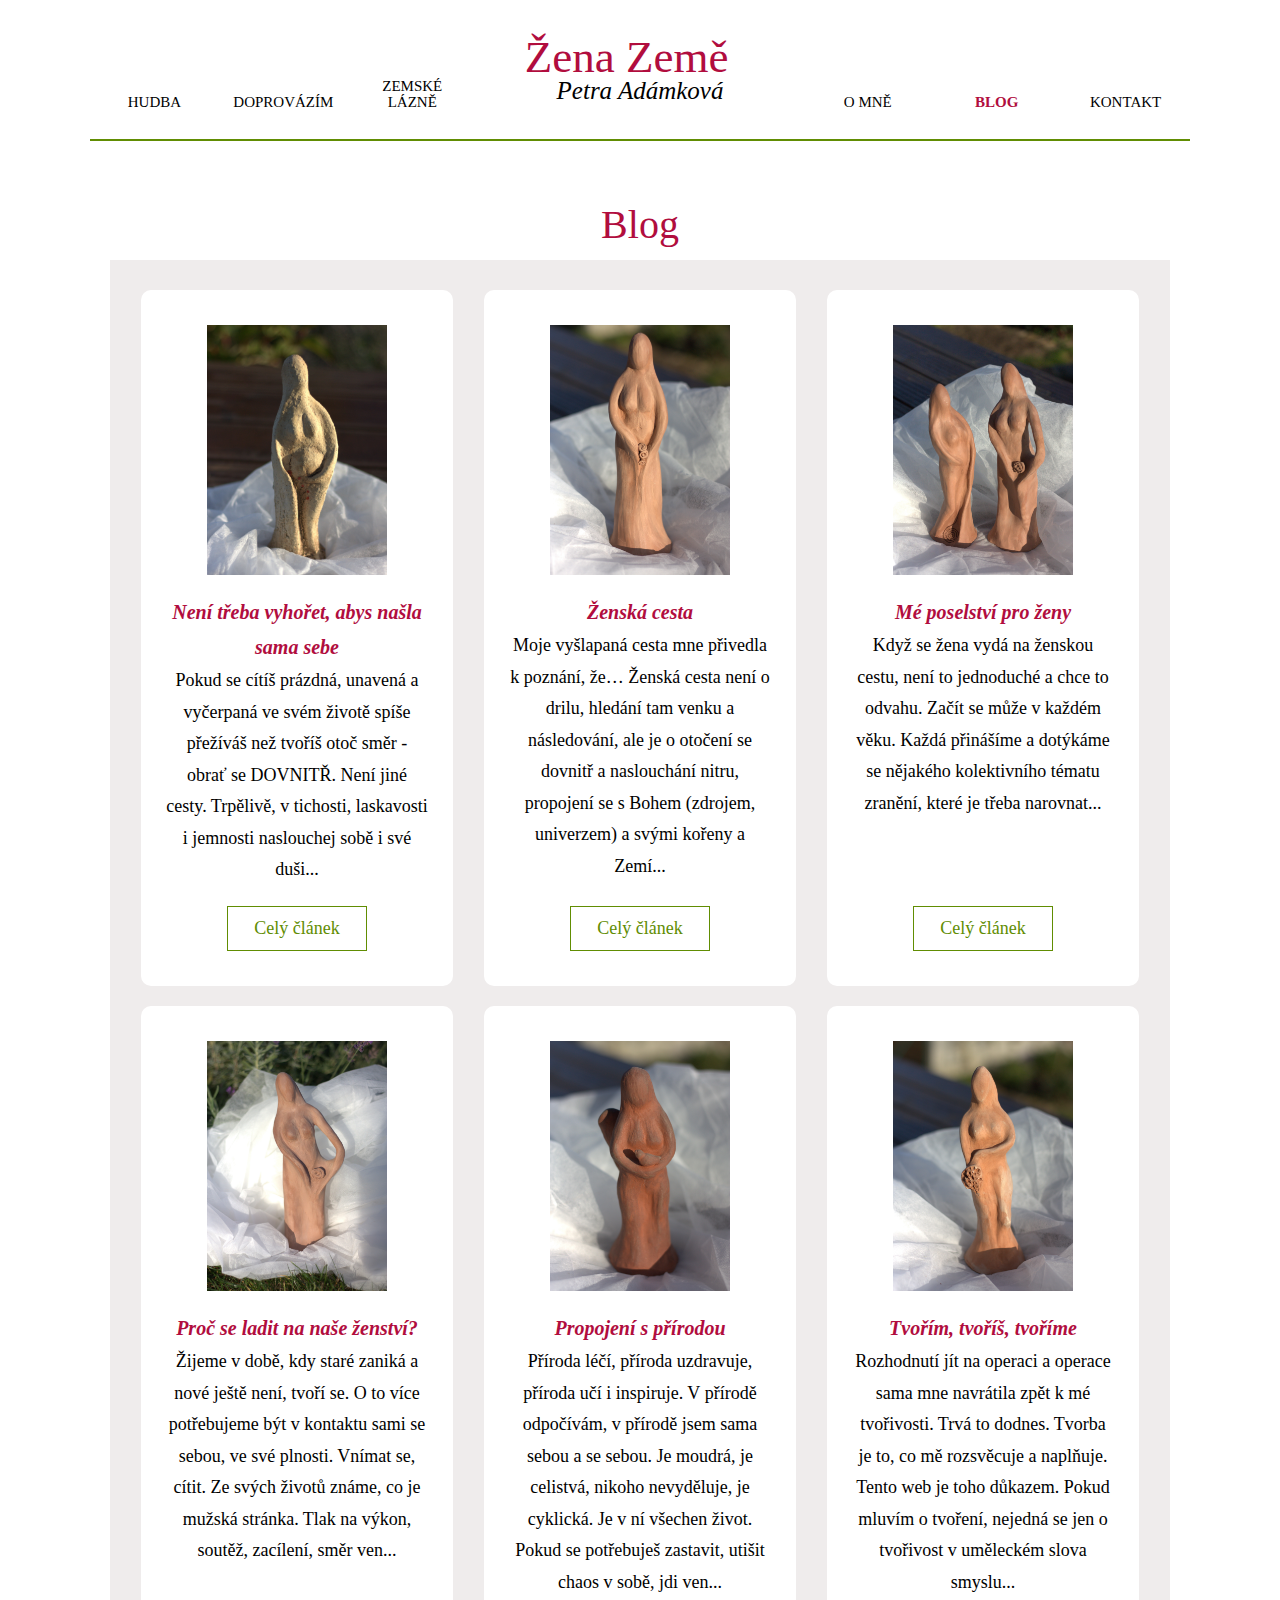
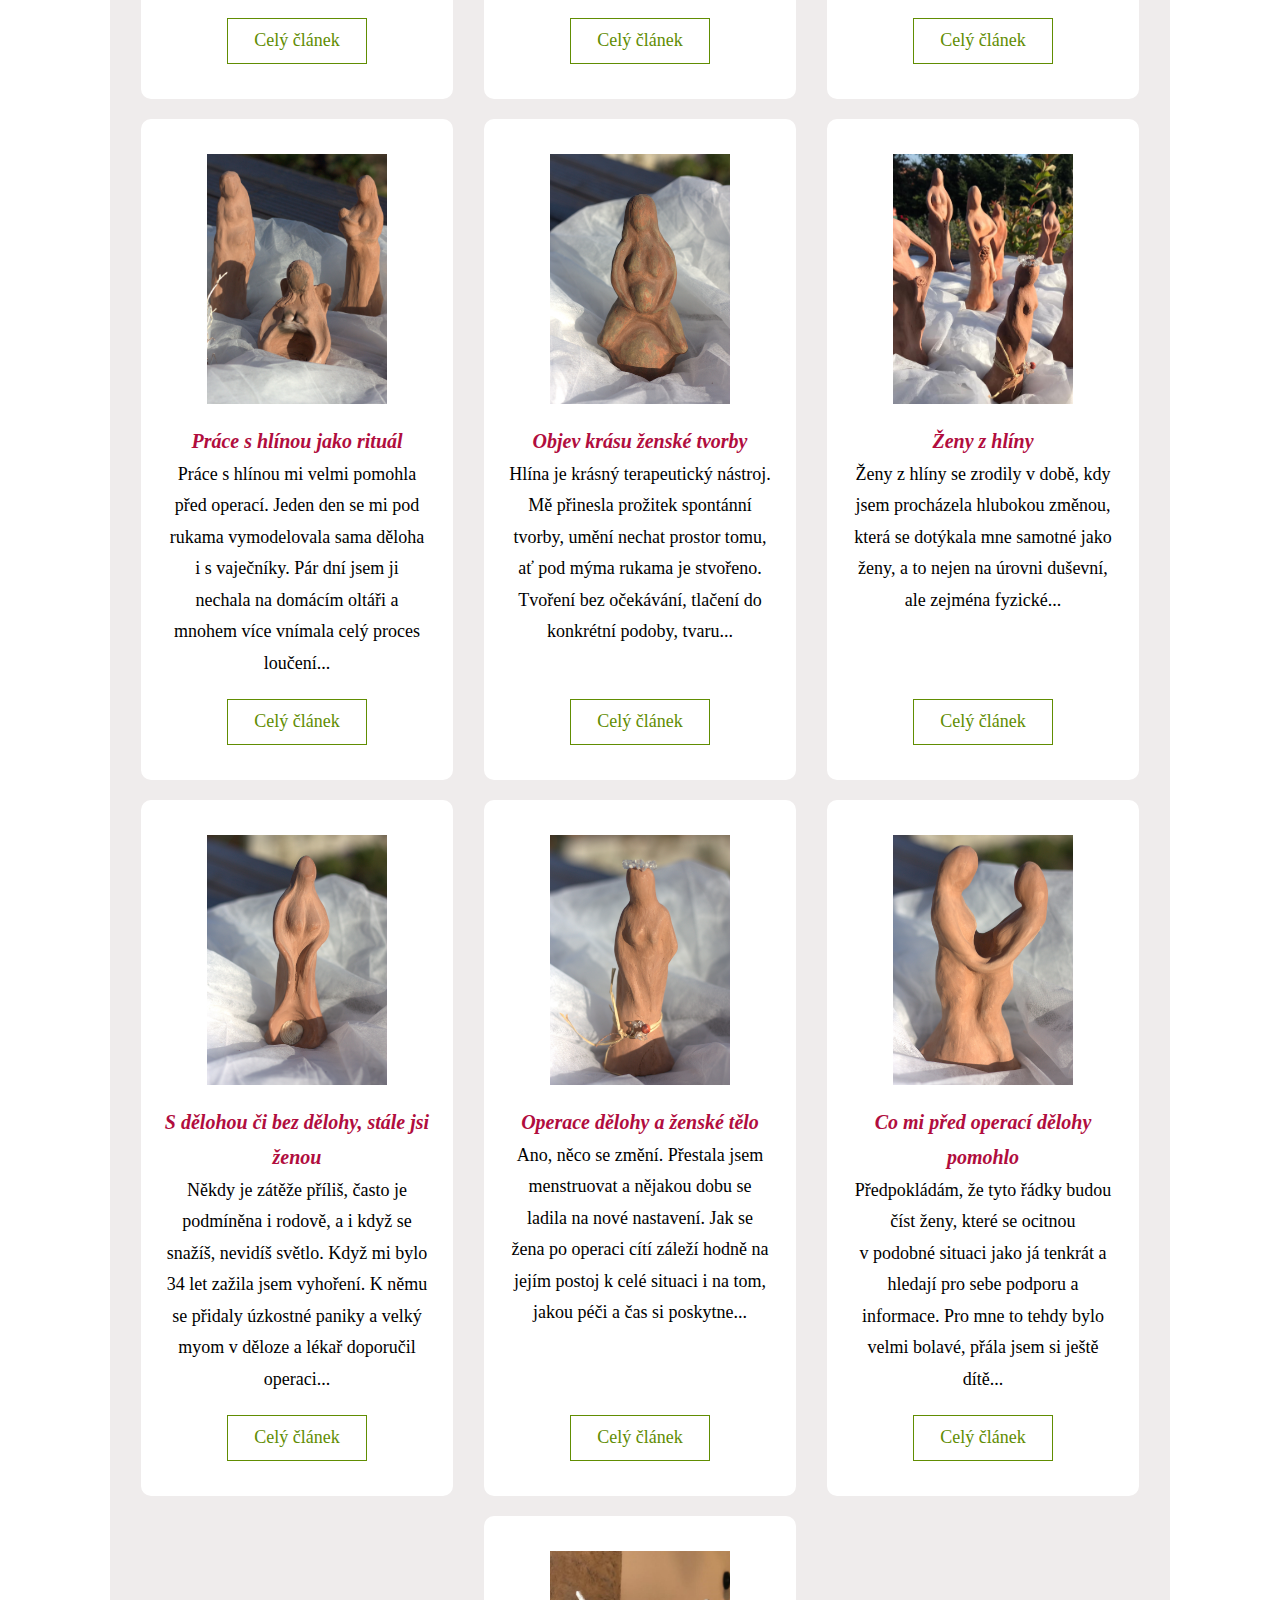
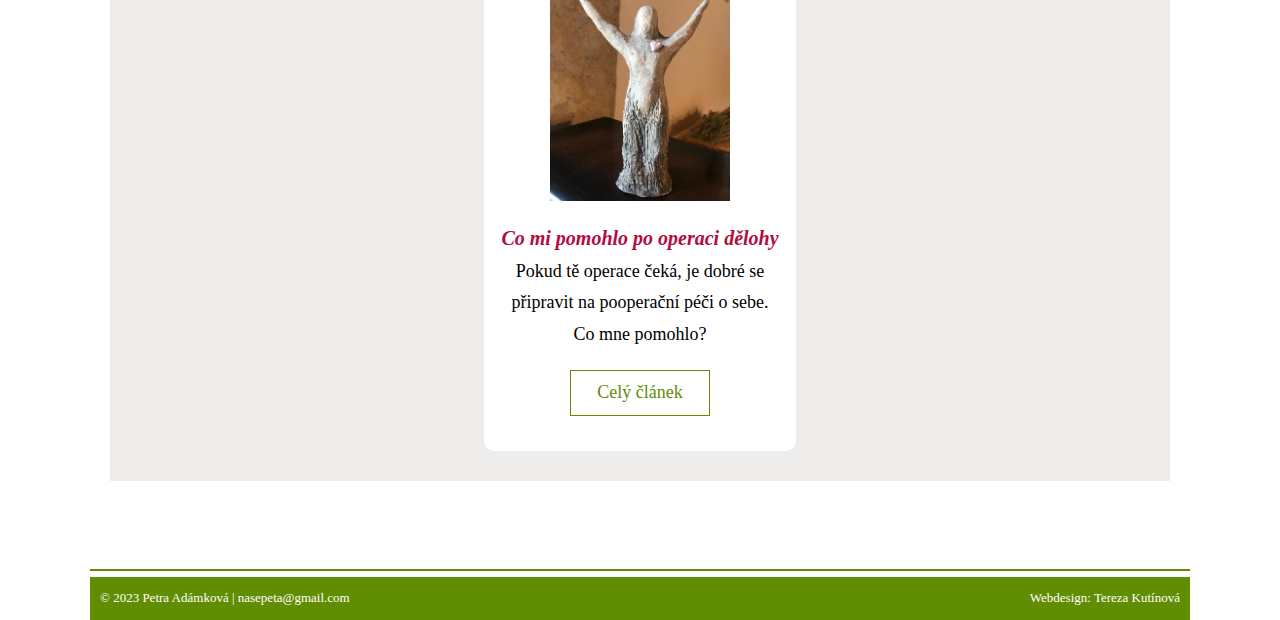
<file: blog.html>
<!DOCTYPE html>
<html lang="cs">
<head>
    <meta charset="UTF-8">
    <meta http-equiv="X-UA-Compatible" content="IE=edge">
    <meta name="viewport" content="width=device-width, initial-scale=1.0">
    <title>Žena Země</title>
    <link rel="stylesheet" type="text/css" href="style.css">
    <link rel="preconnect" href="https://fonts.googleapis.com">
    <link rel="preconnect" href="https://fonts.gstatic.com" crossorigin>
    <link href="https://fonts.googleapis.com/css2?family=Karma:wght@400;600&display=swap" rel="stylesheet">
    <link href="https://fonts.googleapis.com/css2?family=Inter:wght@600&family=Montserrat:wght@600&family=Source+Sans+Pro&display=swap" rel="stylesheet">
    <link rel="stylesheet" href="https://fonts.googleapis.com/css2?family=Material+Symbols+Outlined:opsz,wght,FILL,GRAD@20..48,100..700,0..1,-50..200" />
    <link href='http://fonts.googleapis.com/css?family=Courgette&subset=latin,latin-ext' rel='stylesheet' type='text/css' />

</head>
<body>
   <div class="stranka">
    <!--Titulek-->

    <header >

        <!--Menu-->
		<div class="menu">
                <a class="menu-polozka" href="hudba.html">Hudba</a>
                <a class="menu-polozka" href="doprovazim.html">Doprovázím</a>
                <a class="menu-polozka" href="zemske-lazne.html">Zemské lázně</a>
                <a class="nadpis" href="index.html">
                    <div class="zenazeme">Žena Země</div>
                    <div class="petra">Petra Adámková </div>
                </a>
                <a class="menu-polozka" href="omne.html">O mně</a>
                
                <a class="menu-polozka zvolena" href="blog.html">Blog</a>
                <a class="menu-polozka" href="kontakt.html">Kontakt</a>
	    </div>

        <div class="menu-mobil">
            <!-- Hamburger menu -->
            <div class="container">
                <div class="hamburger">
                    <div class="line"></div>
                    <div class="line"></div>
                    <div class="line"></div>
                </div>
            <menu class="navbar">
                <ul>
                    <li><a href="index.html">Home</a></li>
                    <li><a href="hudba.html">Hudba</a></li>
                    <li><a href="doprovazim.html">Doprovázím</a></li>
                    <li><a href="zemske-lazne.html">Zemské lázně</a></li>
                    <li><a href="omne.html">O mně</a></li>
                    <li><a href="blog.html">Blog</a></li>
                    <li><a href="kontakt.html">Kontakt</a></li>
                </ul>
            </menu>
            </div>
                   
            <a class="nadpis" href="index.html">
                <div class="zenazeme">Žena Země</div>
                <div class="petra">Petra Adámková </div>
            </a>    
    </div>
           <!-- <div class="obdelnik">Něhou zabalenou v hlase rozezním Tvou duši.</div> -->

           <hr width=100% color="#618D02" align=“center“ noshade>	</header>

    <section class="nastred">
        <h2>Blog</h2>
        
        <div class="sede blog-pozadi">
        <div class="blog" >
            <div class="reference_karta">
                <div class="blog-karta">
                <div class="blog-obr-pole">
                <div class="blog-obrazek obr4"></div></div>

                <div class="blog-nadpis">
                <a href="blog-clanky.html#1"><h3 class="blog-nazev">Není třeba vyhořet, abys našla sama sebe</h3></a></div>

                <div class="blog-text">
                
                    Pokud se cítíš prázdná, unavená a vyčerpaná ve svém životě spíše přežíváš než tvoříš otoč směr - obrať se DOVNITŘ. Není jiné cesty. Trpělivě, v tichosti, laskavosti i jemnosti naslouchej sobě i své duši...
                    </div> 
                <div class="blog-tlacitko">
                <a class="tlacitko" href="blog-clanky.html#1">Celý článek </a>  </div> 
                </div>            
            </div>

            <div class="reference_karta">
                <div class="blog-karta">
                <div class="blog-obr-pole">
                <div class="blog-obrazek obr1"></div></div>
                
                <div class="blog-nadpis">
                <a href="blog-clanky.html#2"><h3 class="blog-nazev">Ženská cesta</h3></a></div>

                <div class="blog-text">
                    Moje vyšlapaná cesta mne přivedla k poznání, že…  
                    Ženská cesta není o drilu, hledání tam venku a následování, ale je o otočení se dovnitř a naslouchání nitru, propojení se s Bohem (zdrojem, univerzem) a svými kořeny a Zemí...
                </div>   
                <div class="blog-tlacitko">
                <a class="tlacitko" href="blog-clanky.html#2">Celý článek </a></div>
                </div>
                </div>
            
            <div class="reference_karta">
                <div class="blog-karta">
                <div class="blog-obr-pole">
                <div class="blog-obrazek obr5"></div></div>

                <div class="blog-nadpis">
                <a href="blog-clanky.html#3"><h3  class="blog-nazev"> Mé poselství pro ženy</h3></a></div>
                
                <div class="blog-text">
                    Když se žena vydá na ženskou cestu, není to jednoduché a chce to odvahu. Začít se
                    může v každém věku. Každá přinášíme a dotýkáme se nějakého kolektivního
                    tématu zranění, které je třeba narovnat...
                </div>
                <div class="blog-tlacitko">
                <a class="tlacitko" href="blog-clanky.html#3">Celý článek </a>    
                </div></div>
            </div>

            <div class="reference_karta">
                <div class="blog-karta">
                <div class="blog-obr-pole">
                <div class="blog-obrazek obr6"></div></div>

                <div class="blog-nadpis">
                <a href="blog-clanky.html#4"><h3  class="blog-nazev">Proč se ladit na naše ženství?</h3></a></div>

                <div class="blog-text">
                Žijeme v době, kdy staré zaniká a nové ještě není, tvoří se. O to více potřebujeme být v kontaktu sami se sebou, ve své plnosti. Vnímat se, cítit. Ze svých životů známe, co je mužská stránka. Tlak na výkon, soutěž, zacílení, směr ven... 
                </div>
            <div class="blog-tlacitko">
                <a class="tlacitko" href="blog-clanky.html#4">Celý článek </a>    
            </div>
            </div>
            </div>    

            <div class="reference_karta">
                <div class="blog-karta">
                <div class="blog-obr-pole">
                <div class="blog-obrazek obr2"></div></div>

                <div class="blog-nadpis">
                    <a href="blog-clanky.html#5"><h3 class="blog-nazev">Propojení s přírodou</h3></a></div>
                
                <div class="blog-text">
                    Příroda léčí, příroda uzdravuje, příroda učí i inspiruje. 
V přírodě odpočívám, v přírodě jsem sama sebou a se sebou.
Je moudrá, je celistvá, nikoho nevyděluje, je cyklická. Je v ní všechen život. Pokud se potřebuješ zastavit, utišit chaos v sobě, jdi ven...                   

                </div>
                <div class="blog-tlacitko">
                <a class="tlacitko" href="blog-clanky.html#5">Celý článek </a> </div>
            </div>
            </div>

            <div class="reference_karta">
                <div class="blog-karta">
                <div class="blog-obr-pole">
                <div class="blog-obrazek obr3"></div></div>

                <div class="blog-nadpis">
                <a href="blog-clanky.html#6"><h3  class="blog-nazev">Tvořím, tvoříš, tvoříme</h3></a></div>
                
                <div class="blog-text">
                    Rozhodnutí jít na operaci a operace sama mne navrátila zpět k mé tvořivosti. Trvá to dodnes. Tvorba je to, co mě rozsvěcuje a naplňuje. Tento web je toho
                    důkazem.
                    Pokud mluvím o tvoření, nejedná se jen o tvořivost v uměleckém slova smyslu...
                </div>
                <div class="blog-tlacitko">
                <a class="tlacitko" href="blog-clanky.html#6">Celý článek </a> </div>
            </div>
            </div>
        
            <div class="reference_karta">
                <div class="blog-karta">
                <div class="blog-obr-pole">
                <div class="blog-obrazek obr7"></div></div>
                
                <div class="blog-nadpis">
                    <a href="blog-clanky.html#7"><h3  class="blog-nazev">Práce s hlínou jako rituál</h3></a></div>
                
                <div class="blog-text">
                    Práce s hlínou mi velmi pomohla před operací. Jeden den se mi pod
rukama vymodelovala sama děloha i s vaječníky. Pár dní jsem ji nechala na domácím oltáři a mnohem více vnímala celý proces loučení...
                </div>
                <div class="blog-tlacitko">
                <a class="tlacitko" href="blog-clanky.html#7">Celý článek </a> </div>
            </div>
            </div>
            
            <div class="reference_karta">
                <div class="blog-karta">
                <div class="blog-obr-pole">
                <div class="blog-obrazek obr8"></div></div>

                <div class="blog-nadpis">
                    <a href="blog-clanky.html#8"><h3  class="blog-nazev">Objev krásu ženské tvorby</h3></a></div>
                
                <div class="blog-text">
                    Hlína je krásný terapeutický nástroj. Mě přinesla prožitek spontánní tvorby, umění nechat prostor tomu, ať pod mýma rukama je stvořeno. Tvoření bez očekávání, tlačení do konkrétní podoby, tvaru...
                </div>
                <div class="blog-tlacitko">
                <a class="tlacitko" href="blog-clanky.html#8">Celý článek </a> </div>
                </div>
            </div>

            
            <div class="reference_karta">
                <div class="blog-karta">
                <div class="blog-obr-pole">
                <div class="blog-obrazek obr9"></div></div>

                <div class="blog-nadpis">
                    <a href="blog-clanky.html#9"><h3  class="blog-nazev">Ženy z hlíny</h3></a></div>
                
                <div class="blog-text">
                    Ženy z hlíny se zrodily v době, kdy jsem procházela hlubokou změnou, která se dotýkala mne samotné jako ženy, a to nejen na úrovni duševní, ale zejména fyzické...
                </div>
                <div class="blog-tlacitko">
                <a class="tlacitko" href="blog-clanky.html#9">Celý článek </a> </div>
                </div>
            </div>

            <div class="reference_karta">
                <div class="blog-karta">
                <div class="blog-obr-pole">
                <div class="blog-obrazek obr10"></div></div>

                <div class="blog-nadpis">
                    <a href="blog-clanky.html#10"><h3  class="blog-nazev">S dělohou či bez dělohy, stále jsi ženou</h3></a></div>

                <div class="blog-text">
                    Někdy je zátěže příliš, často je podmíněna i rodově, a i když se snažíš, nevidíš světlo.
Když mi bylo 34 let zažila jsem vyhoření. K němu se přidaly úzkostné paniky a velký myom v děloze a lékař doporučil operaci...
                </div>
                <div class="blog-tlacitko">
                <a class="tlacitko" href="blog-clanky.html#10">Celý článek </a> </div>
            </div>
            </div>

            <div class="reference_karta">
                <div class="blog-karta">
                <div class="blog-obr-pole">
                <div class="blog-obrazek obr11"></div></div>

                <div class="blog-nadpis">
                    <a href="blog-clanky.html#11"><h3  class="blog-nazev">Operace dělohy a ženské tělo</h3></a></div>
                
                <div class="blog-text">
                    Ano, něco se změní. Přestala jsem menstruovat a nějakou dobu se ladila na
nové nastavení. Jak se žena po operaci cítí záleží hodně na jejím postoj k celé situaci i na tom, jakou péči a čas si poskytne... 
                </div>
                <div class="blog-tlacitko">
                <a class="tlacitko" href="blog-clanky.html#11">Celý článek </a> </div>
            </div>
            </div>

            <div class="reference_karta">
                <div class="blog-karta">
                <div class="blog-obr-pole">
                <div class="blog-obrazek obr12"></div></div>

                <div class="blog-nadpis">
                    <a href="blog-clanky.html#12"><h3  class="blog-nazev">Co mi před operací dělohy pomohlo</h3></a></div>
                <div class="blog-text">
                    Předpokládám, že tyto řádky budou číst ženy, které se ocitnou v podobné situaci jako
já tenkrát a hledají pro sebe podporu a informace.
Pro mne to tehdy bylo velmi bolavé, přála jsem si ještě dítě...
                </div>
                <div class="blog-tlacitko">
                <a class="tlacitko" href="blog-clanky.html#12">Celý článek</a> </div>
            </div>
            </div>
            
            <div class="reference_karta">
                <div class="blog-karta">
                <div class="blog-obr-pole">
                <div class="blog-obrazek obr13"></div></div>

                <div class="blog-nadpis">
                    <a href="blog-clanky.html#13"><h3  class="blog-nazev">Co mi pomohlo po operaci dělohy</h3></a></div>
                
                <div class="blog-text">
                    Pokud tě operace čeká, je dobré se připravit na pooperační péči o sebe. Co mne
pomohlo?    
                </div>
                <div class="blog-tlacitko">
                <a class="tlacitko" href="blog-clanky.html#13">Celý článek </a> </div>
            </div>
            </div>

        </div>
    </div>
    </section>
        
        
    

    <footer class="paticka">
        <hr width=100% color="#618D02" align=“center“ noshade>
		<div class="patickapolozka">
            <span class="paticka_copy"> &copy; 2023 Petra Adámková  |   nasepeta@gmail.com </span>
            <span class="paticka_webdesign">Webdesign: Tereza Kutínová</span>
        </div>
	</footer>
    </div>
</div>
<script src="main.js"></script>

</body>
</html>
</file>
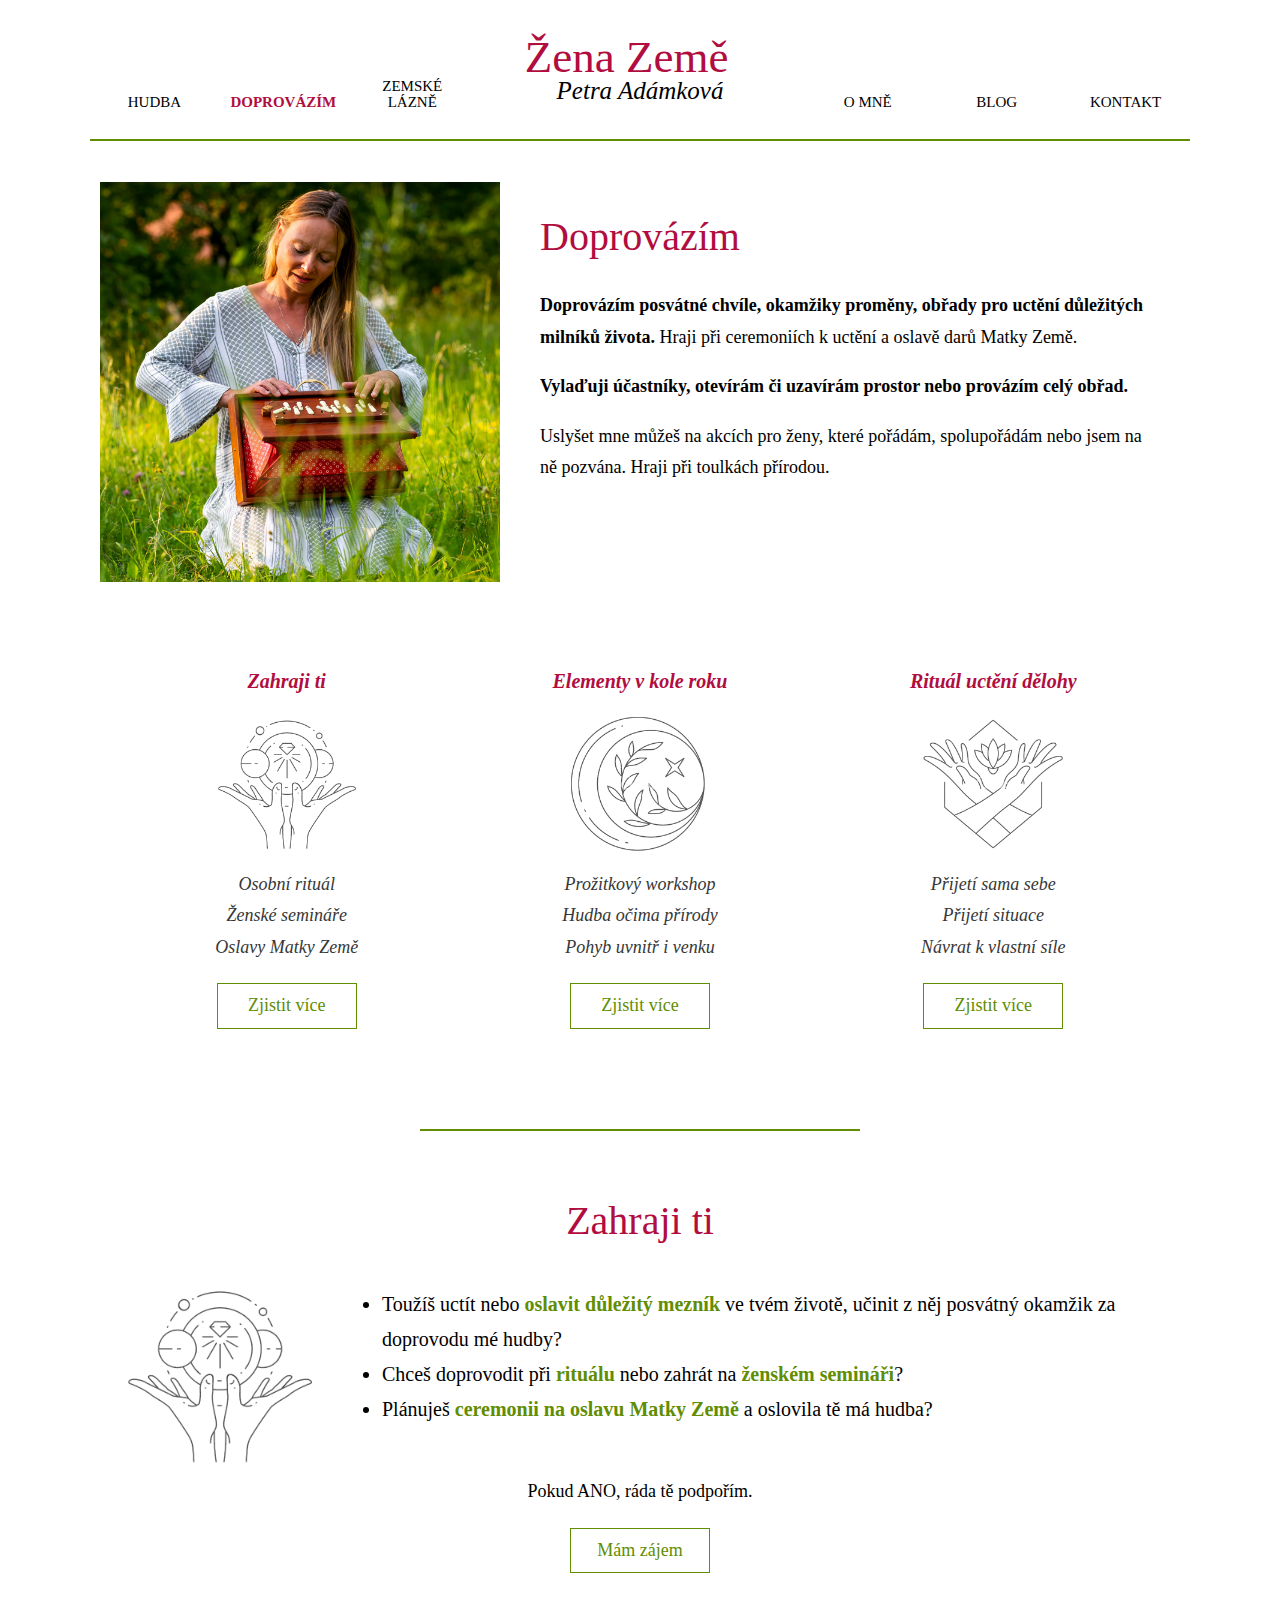
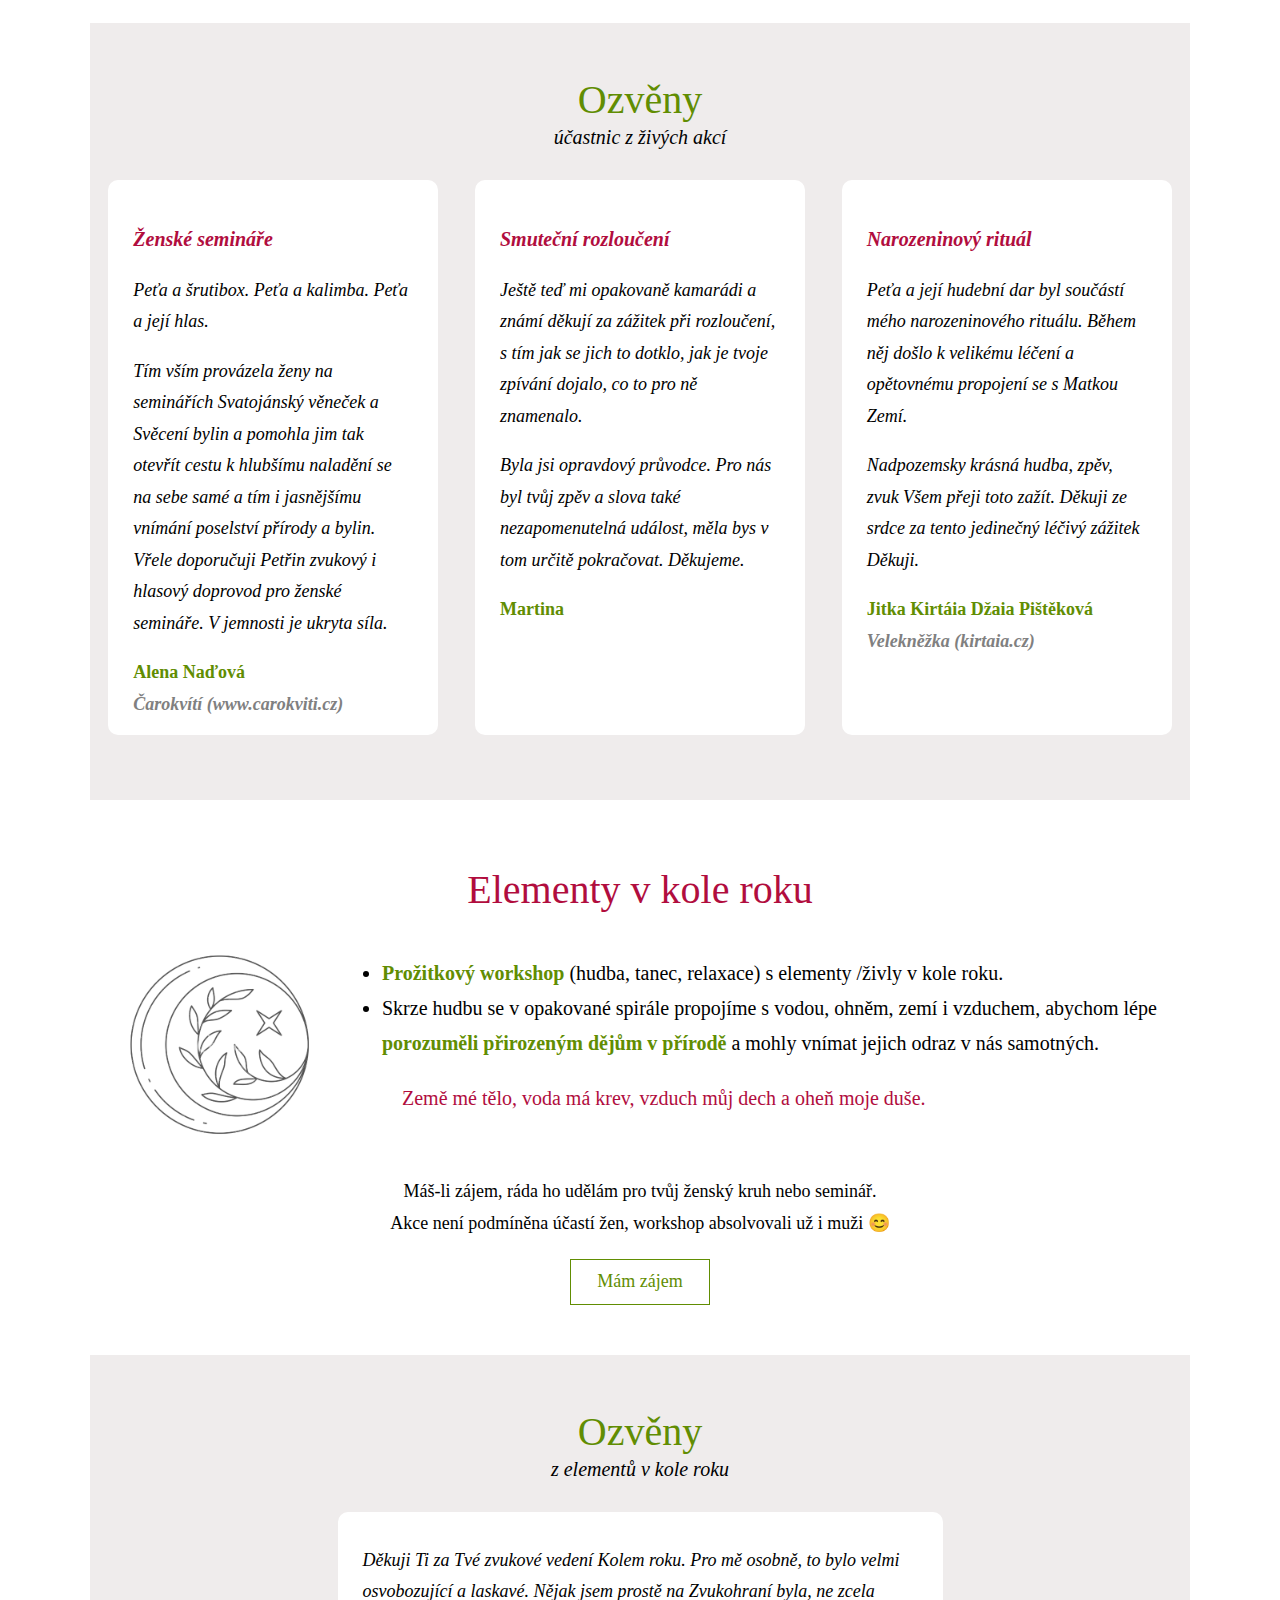
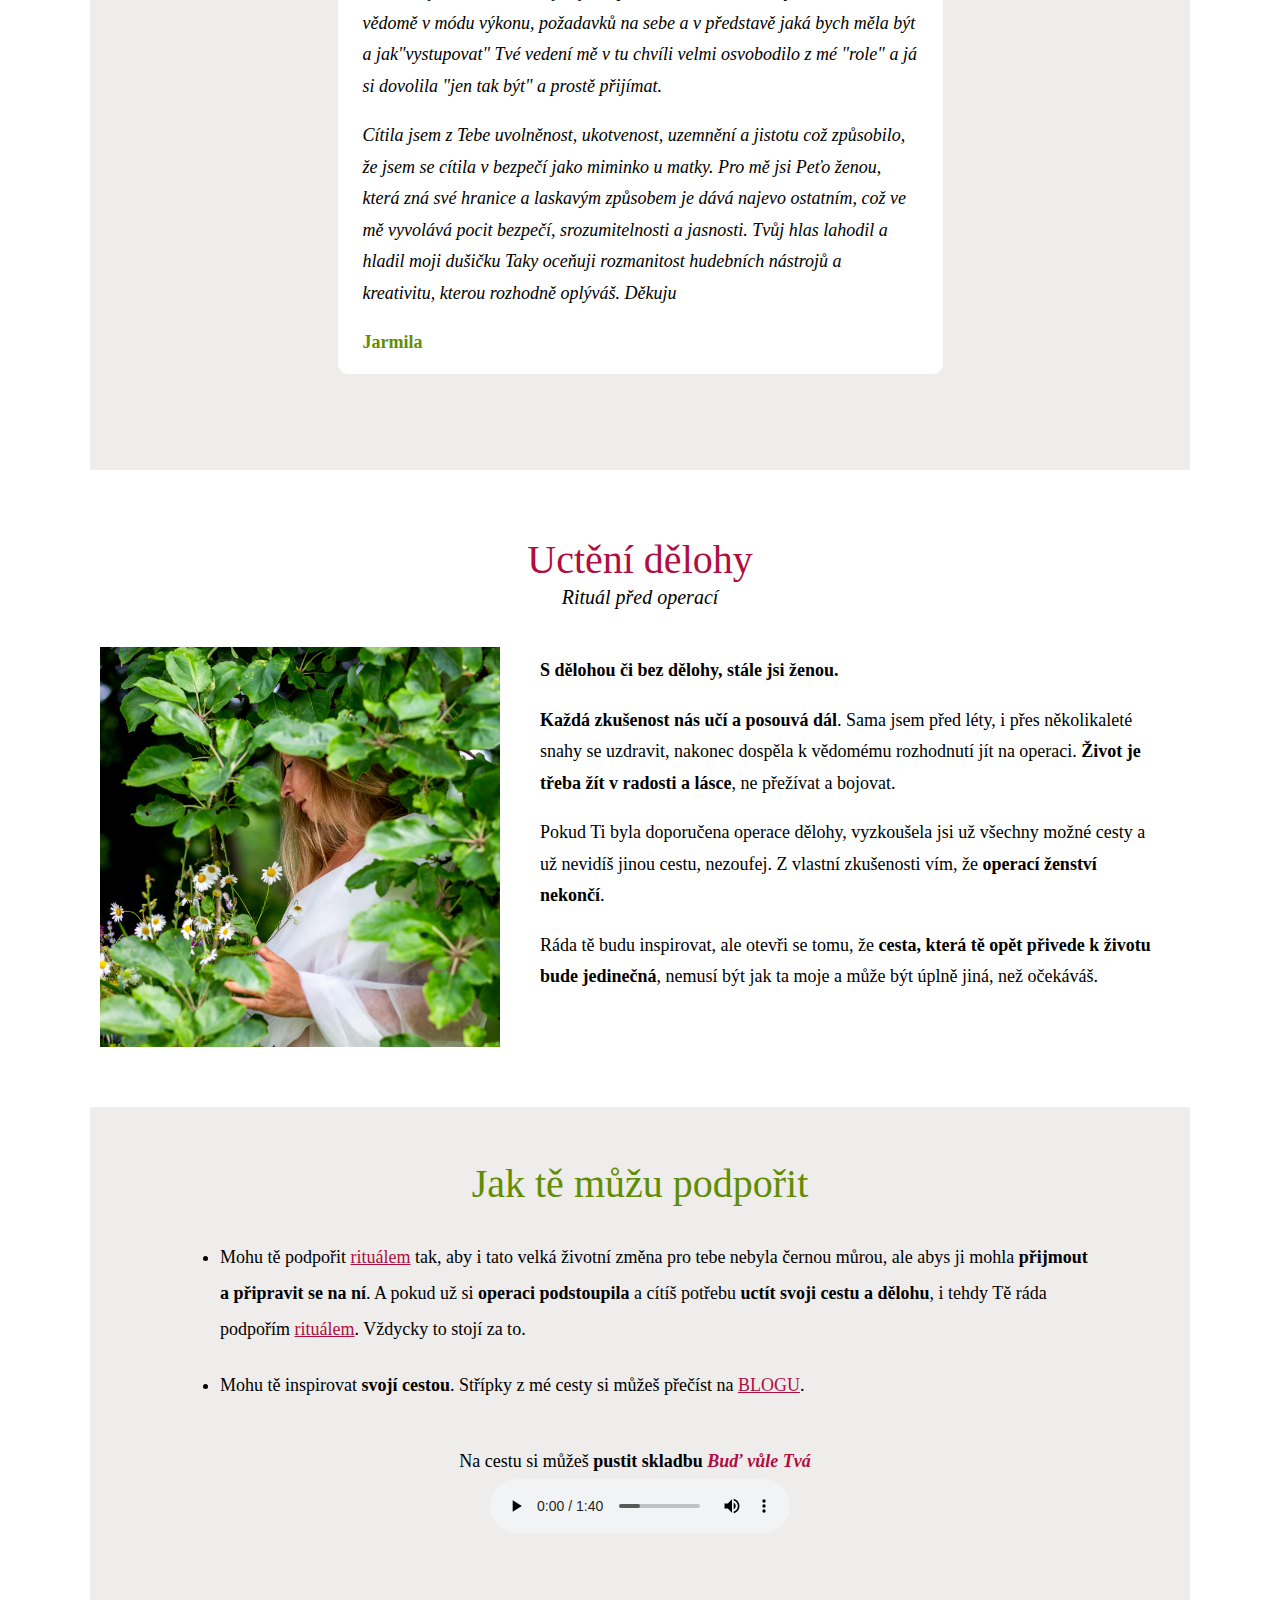
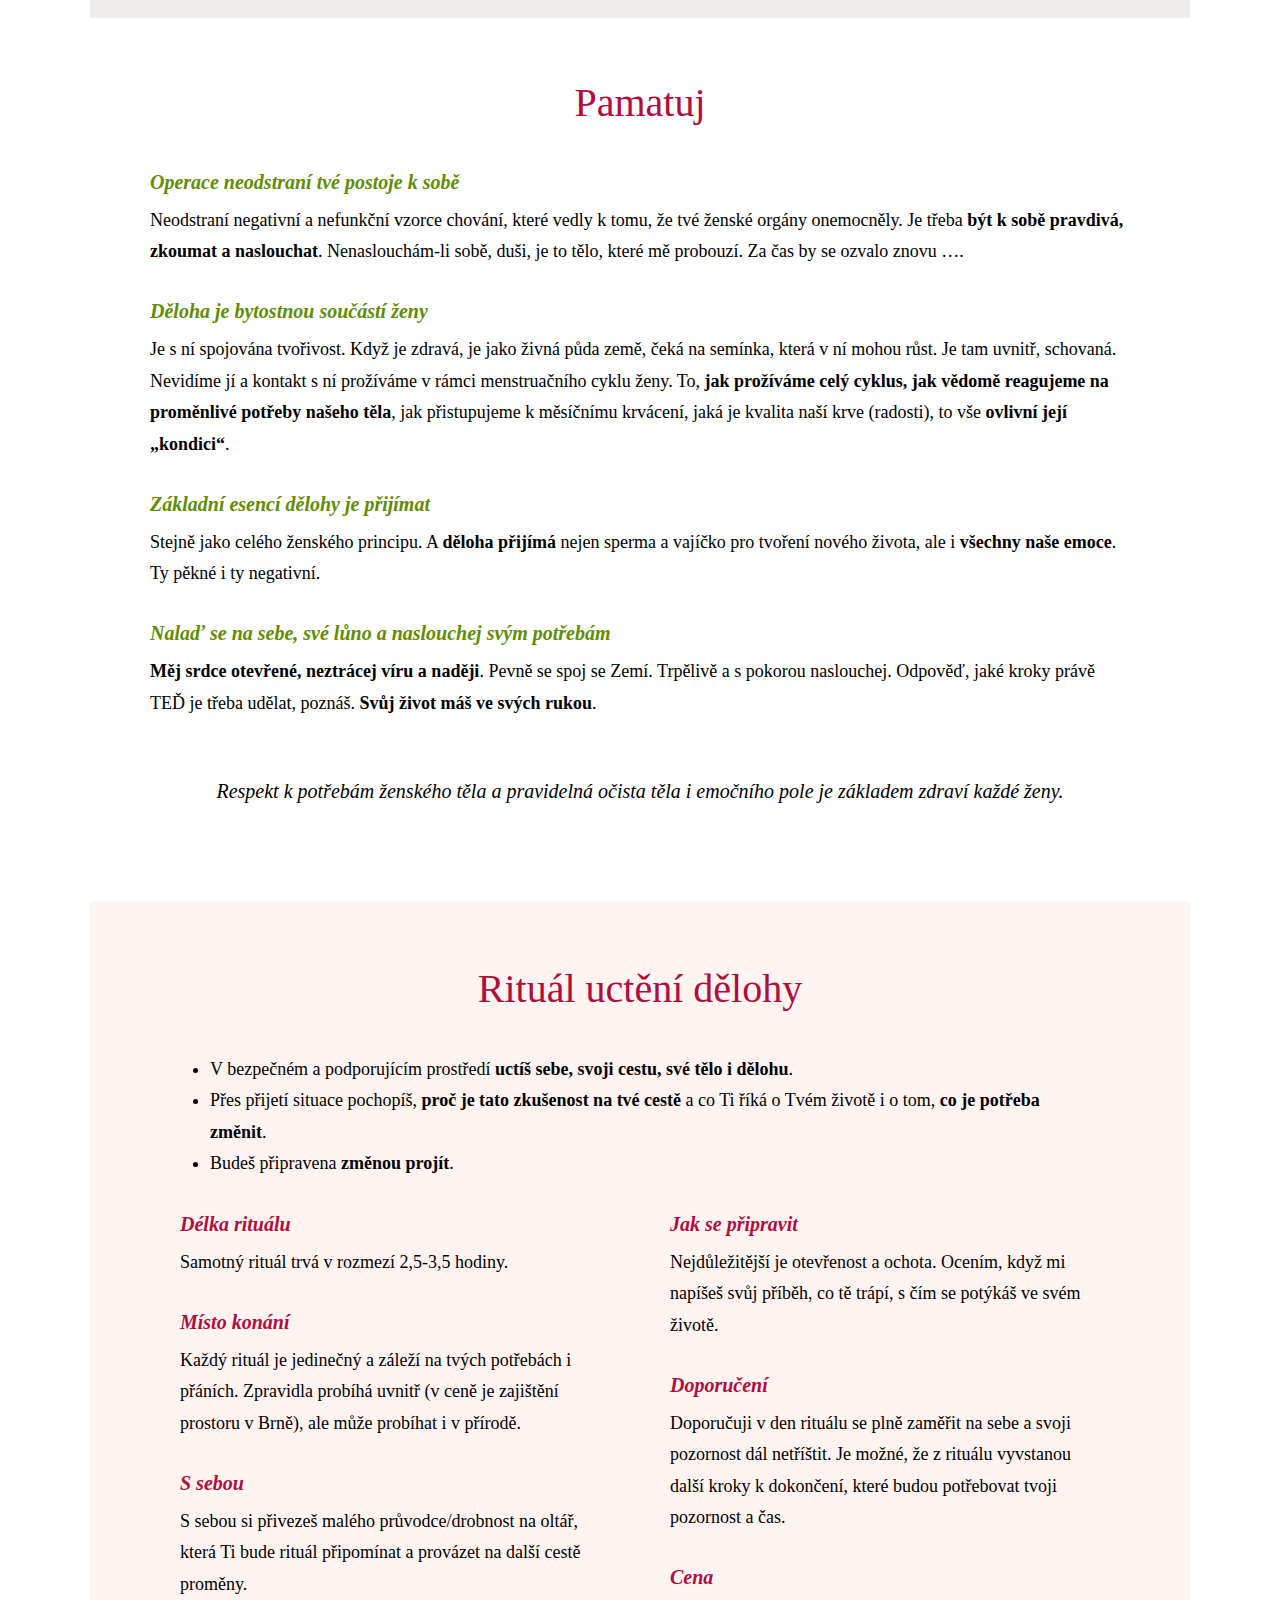
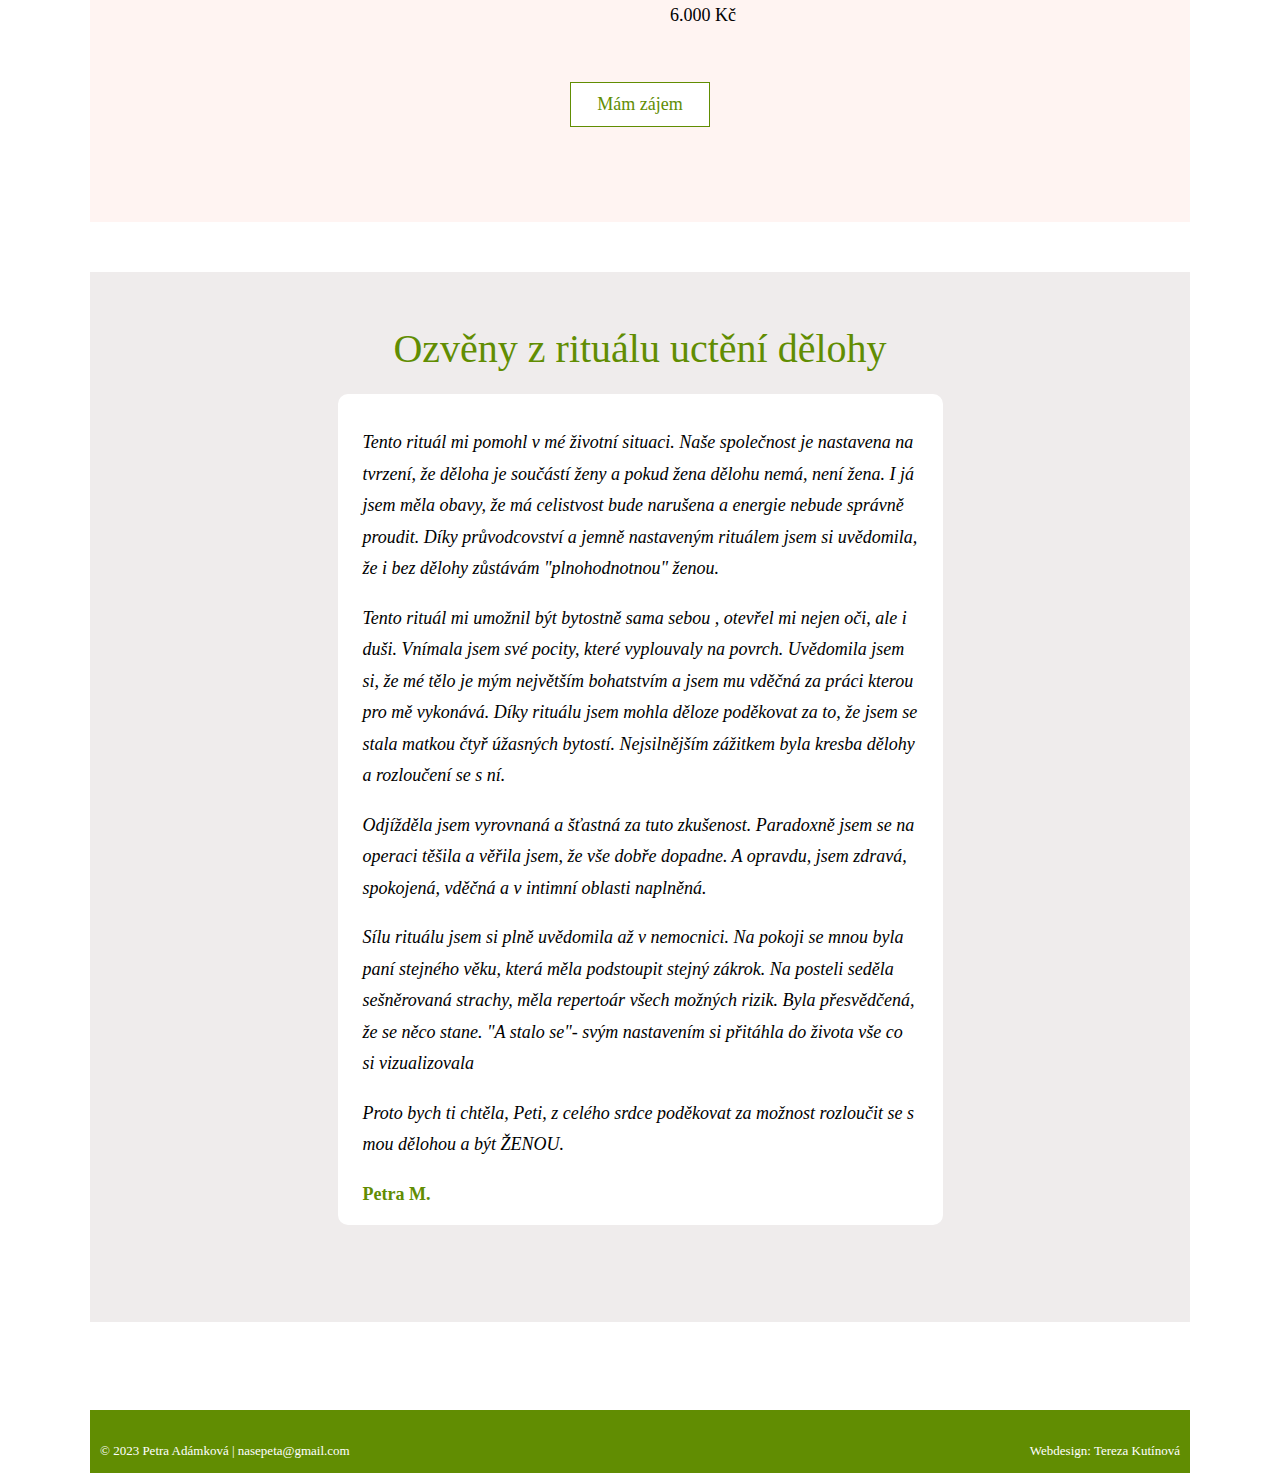
<file: doprovazim.html>
<!DOCTYPE html>
<html lang="cs">
<head>
    <meta charset="UTF-8">
    <meta http-equiv="X-UA-Compatible" content="IE=edge">
    <meta name="viewport" content="width=device-width, initial-scale=1.0">
    <title>Žena Země</title>
    <link rel="stylesheet" type="text/css" href="style.css">
    <link rel="preconnect" href="https://fonts.googleapis.com">
    <link rel="preconnect" href="https://fonts.gstatic.com" crossorigin>
    <link href="https://fonts.googleapis.com/css2?family=Karma:wght@400;600&display=swap" rel="stylesheet">
    <link href="https://fonts.googleapis.com/css2?family=Inter:wght@600&family=Montserrat:wght@600&family=Source+Sans+Pro&display=swap" rel="stylesheet">
    <link rel="stylesheet" href="https://fonts.googleapis.com/css2?family=Material+Symbols+Outlined:opsz,wght,FILL,GRAD@20..48,100..700,0..1,-50..200" />
    <link href='http://fonts.googleapis.com/css?family=Courgette&subset=latin,latin-ext' rel='stylesheet' type='text/css' />

</head>
<body>
   <div class="stranka">
    <!--Titulek-->

    <header >

        <!--Menu-->
		<div class="menu">
                <a class="menu-polozka" href="hudba.html">Hudba</a>
                <a class="menu-polozka zvolena" href="doprovazim.html">Doprovázím</a>
                <a class="menu-polozka" href="zemske-lazne.html">Zemské lázně</a>
                <a class="nadpis" href="index.html">
                    <div class="zenazeme">Žena Země</div>
                    <div class="petra">Petra Adámková </div>
                </a>
                <a class="menu-polozka" href="omne.html">O mně</a>
                
                <a class="menu-polozka" href="blog.html">Blog</a>
                <a class="menu-polozka" href="kontakt.html">Kontakt</a>
	    </div>

        <div class="menu-mobil">
            <!-- Hamburger menu -->
            <div class="container">
                <div class="hamburger">
                    <div class="line"></div>
                    <div class="line"></div>
                    <div class="line"></div>
                </div>
            <menu class="navbar">
                <ul>
                    <li><a href="index.html">Home</a></li>
                    <li><a href="hudba.html">Hudba</a></li>
                    <li><a href="doprovazim.html">Doprovázím</a></li>
                    <li><a href="zemske-lazne.html">Zemské lázně</a></li>
                    <li><a href="omne.html">O mně</a></li>
                    <li><a href="blog.html">Blog</a></li>
                    <li><a href="kontakt.html">Kontakt</a></li>
                </ul>
            </menu>
            </div>
                   
            <a class="nadpis" href="index.html">
                <div class="zenazeme">Žena Země</div>
                <div class="petra">Petra Adámková </div>
            </a>    
        </div>
           <!-- <div class="obdelnik">Něhou zabalenou v hlase rozezním Tvou duši.</div> -->

           <hr width=100% color="#618D02" align=“center“ noshade>	</header>

        <div class="sekce">
        <div class="sekce_obrazek"><div class="obrazek-obecne-vetsi foto2"></div></div>
        <div class="sekce_popis">
            <h2 class="kdo_jsem">Doprovázím</h2>
            <p><b> Doprovázím posvátné chvíle, okamžiky proměny, obřady pro uctění důležitých milníků života.</b> Hraji při ceremoniích k uctění a oslavě darů Matky Země.</p><p><b>Vylaďuji účastníky, otevírám či uzavírám prostor nebo provázím celý obřad.</b> </p>
            <p>Uslyšet mne můžeš na akcích pro ženy, které pořádám, spolupořádám nebo jsem na ně pozvána. Hraji při toulkách přírodou. </p>
        </div>
    </div>
    <br>
    <div class="doprovazim_aktivity">
    
        <div class="doprovazim_obr_text">

        <a href= #ZiveAkce alt="Živé akce">
            <div class="cervena">Zahraji ti </div>
            <div class="doprovazim_obr foto-zive"></div>
        </a>
        <div class="seda">
                Osobní rituál <br>
                Ženské semináře <br>
                Oslavy Matky Země       
        </div>
        <div class="blog-tlacitko"><a class="tlacitko" href= #ZiveAkce alt="Živé akce">Zjistit více</a></div> 
        </div>
        
    
        <div class="doprovazim_obr_text">
          
        <a href= #Elementy alt="Elementy v kole roku">
        <div class="cervena">Elementy v kole roku </div>
        <div class="doprovazim_obr foto-kolo"></div>
        </a>
        <div class="seda">
                Prožitkový workshop <br>
                Hudba očima přírody <br>
                Pohyb uvnitř i venku
        </div>
        

        <div class="blog-tlacitko"><a class="tlacitko" href= #Elementy alt="Elementy v kole roku">Zjistit více</div></a>
        </div>
         

    
        <div class="doprovazim_obr_text">   
        
        <a href= #RitualDeloha alt="Rituál uctění dělohy">
        <div class="cervena">Rituál uctění dělohy </div>
        <div class="doprovazim_obr foto-deloha"></div>
        </a>
        <div class="seda">
                Přijetí sama sebe <br>
                Přijetí situace <br>
                Návrat k vlastní síle
        </div>
        <div class="blog-tlacitko"><a class="tlacitko"href= #RitualDeloha alt="Rituál uctění dělohy">Zjistit více</a></div>
         
        </div>
    </div>
    <!-- <div class="doprovazim_obr_text">
        <div class="doprovazim_obr foto-kolo"> <a href=#Elementy >  </a> </div>
        <div class="doprovazim_akce">Elementy v kole roku  </div>
        <div class="doprovazim_popis"></div>
    </div>
    <div class="doprovazim_obr_text">
        <div class="doprovazim_obr foto-deloha"> <a href=#RitualDeloha >  </a> </div>
        <div class="doprovazim_akce">Rituál uctění dělohy  </div>
    </div> -->
    <br>
    <hr width=40% color="#618D02" align=“center“ noshade>

    <section id="ZiveAkce">
        <h2 class="nadpis-cerveny odsazene">Zahraji ti</h2>
        
        <div class="banner-otazky">
        <div class="obr-chlivek">
        <div class="obrazek-otazky foto-zive"></div></div>
        <div class="text-otazky">
                
        <div class="otazky-left">
        <ul>
        <li>Toužíš uctít nebo  <b class="zelene">oslavit důležitý mezník </b> ve tvém životě, učinit z něj posvátný okamžik za doprovodu mé hudby? </li>
        <li> Chceš doprovodit při <b class="zelene">rituálu </b>nebo zahrát na <b class="zelene">ženském semináři</b>?
        </li>
        <li>Plánuješ <b class="zelene">ceremonii na oslavu Matky Země </b>a oslovila tě má hudba?</li>
        </ul></div>
        
        
        <!-- <p>Napiš na nasepeta@gmail.com a domluvíme se na bližších podmínkách (možný termín, finanční vyrovnání za doprovod, dopravu a případné ubytování). -->
        </div></div>
        <div class="stred">Pokud ANO, ráda tě podpořím. 
        </div>
        
        <div align="center"><a href= "kontakt.html?zajem=zahraji"><div class="tlacitko">Mám zájem</div></a></div>
        </section>

        <section class="sede reference_ramecek">
            <h2 class="zeleny_nadpis">Ozvěny</h2>
            <div class="podtitul stred"> účastnic z živých akcí </div>
            <div class="reference">
                    <div class="reference_karta">
                    <div class="reference_text">
                        <h4>Ženské semináře</h4>
                        <p>Peťa a šrutibox. Peťa a kalimba. Peťa a její hlas.</p>
                        <p>Tím vším provázela ženy na seminářích Svatojánský věneček a Svěcení bylin a pomohla jim tak otevřít cestu k hlubšímu naladění se na sebe samé a tím i jasnějšímu vnímání poselství přírody a bylin. Vřele doporučuji Petřin zvukový i hlasový doprovod pro ženské semináře. V jemnosti je ukryta síla.</p>
                </div>
                <span class="reference_jmeno">  Alena Naďová</span> <span class="reference_jm2">Čarokvítí (www.carokviti.cz)</span>
            </div>

               <!-- <div class="reference_karta">
                <div class="reference_text">
                    <h3>Ženské semináře</h3>
                    <p>Když jsem se s Peťou poprvé setkala a ona zazpívala, řekla jsem: "Ty máš dar od Boha!". Ať už vzala do ruky jakýkoliv hudební nástroj, bylo to, jakoby jej držela v ruce odjakživa. A to neumí každý. Je to dar, talent, láska a otevřené srdce, které skrz její hudbu rozvibrovává všechna ostatní a otvírá mnohé brány, do kterých se chce vstoupit a projít. Děkuji Peti za Tvou krásnou práci!</p>
            </div>
            <span class="reference_jmeno"> Alex </span> <span class="reference_jm2">Spolutvůrkyně seminářů Svatojánský věneček, Svěcení bylin</span> -->

            <div class="reference_karta">
                <div class="reference_text">
                    <h4>Smuteční rozloučení</h4> 

                    <p>Ještě teď  mi opakovaně  kamarádi  a známí  děkují za zážitek při rozloučení, s tím jak  se jich  to dotklo,  jak je tvoje zpívání dojalo, co to pro ně znamenalo.</p>
                    <p>Byla jsi opravdový průvodce. Pro nás byl tvůj zpěv a slova také nezapomenutelná  událost, měla bys v tom určitě pokračovat. Děkujeme.</p>
                </div>
                <span class="reference_jmeno"> Martina </span>
        </div>

        <div class="reference_karta">
                <div class="reference_text">
                    
                    <h4 class="">Narozeninový rituál</h4>
                        <p>Peťa a její hudební dar byl součástí mého narozeninového rituálu. Během něj došlo k velikému léčení a opětovnému propojení se s Matkou Zemí. </p><p>Nadpozemsky krásná hudba, zpěv, zvuk  Všem přeji toto zažít.  Děkuji ze srdce za tento jedinečný léčivý zážitek Děkuji.     </p>             

            </div>
            <span class="reference_jmeno"> Jitka Kirtáia Džaia Pištěková </span> <span class="reference_jm2"> Velekněžka  (kirtaia.cz) </span>
        </div>
    </div>
                
    </section>

       <!-- <br><br>
    <hr width=40% color="#618D02" align=“center“ noshade> -->

        <section id="Elementy">
            <h2 class="nadpis-cerveny odsazene">Elementy v kole roku</h2>
        <div class="banner-otazky">
            <div class="obr-chlivek">
            <div class="obrazek-otazky foto-elementy"></div></div>
            <div class="text-otazky">
        
        <div class="otazky-left">
            <ul>
        <li><b class="zelene">Prožitkový workshop</b> (hudba, tanec, relaxace) s elementy /živly  v kole roku. </li>
        <li>Skrze hudbu se v opakované spirále propojíme s vodou, ohněm, zemí i vzduchem, abychom lépe <b class="zelene">porozuměli přirozeným dějům v přírodě</b> a mohly vnímat jejich odraz v nás samotných. </li>
        </ul>
        <p class="bezpatkove odsazene-zboku cervene">Země mé tělo, voda má krev, vzduch můj dech a oheň moje duše.  
        </div>
        
         
    </div></div>
    <p class="stred">Máš-li zájem, ráda ho udělám pro tvůj ženský kruh nebo seminář. <br> Akce není podmíněna účastí žen, workshop absolvovali už i muži 😊 </p>
    <div align="center"><a href= "kontakt.html?zajem=elementy"><div class="tlacitko">Mám zájem</div></a></div>
        </section>
    

        <section class="sede  reference_ramecek">
            <h2 class="zeleny_nadpis">Ozvěny</h2>
            <div class="podtitul stred"> z elementů v kole roku </div>
            <div class="reference">
                    <div class="reference_karta_1">
                    <div class="reference_text">
                        <p>Děkuji Ti za Tvé zvukové vedení Kolem roku.
                            Pro mě osobně, to bylo velmi osvobozující a laskavé.
                            Nějak jsem prostě na Zvukohraní byla,  ne zcela vědomě v módu výkonu, požadavků na sebe a v představě jaká bych měla být a jak"vystupovat"  Tvé vedení mě v tu chvíli velmi osvobodilo z mé "role" a já si dovolila "jen tak být" a prostě přijímat.</p>
                            <p>Cítila jsem z Tebe uvolněnost, ukotvenost, uzemnění a jistotu což způsobilo, že jsem se cítila v bezpečí jako miminko u matky.
                            Pro mě jsi Peťo ženou, která zná své hranice a laskavým způsobem je dává najevo ostatním, což ve mě vyvolává pocit bezpečí, srozumitelnosti a jasnosti.
                            Tvůj hlas lahodil a hladil moji dušičku 
                            Taky oceňuji rozmanitost hudebních nástrojů a kreativitu, kterou rozhodně oplýváš.
                            Děkuju 
                            </p>
                </div>
                <span class="reference_jmeno">  Jarmila</span> 
            </div>
            </div>
            <br>
    </section>

    <!-- <br><br> -->
    <!-- <hr width=40% color="#618D02" align=“center“ noshade> -->

    <section id="RitualDeloha">
        <h2 class="nadpis-cerveny">Uctění dělohy</h2>
        <div class="podtitul stred">Rituál před operací</div>
        <!-- <p><b>Nech se hýčkat.</b></p> -->
        <div class="sekce">
            <div class="sekce_obrazek"><div class="obrazek-obecne-vetsi foto3"></div></div>
            <div class="sekce_popis_bez_nadpisu">
                <p><b>S dělohou či bez dělohy, stále jsi ženou.</b></p>
                
        <p><b>Každá zkušenost nás učí a posouvá dál</b>. Sama jsem před léty, i přes několikaleté snahy se uzdravit, nakonec dospěla k vědomému rozhodnutí jít na operaci. <b>Život je třeba žít v radosti a lásce</b>, ne přežívat a bojovat. </p>
        <p>Pokud Ti byla doporučena operace dělohy, vyzkoušela jsi už všechny možné cesty a už nevidíš jinou cestu, nezoufej. Z vlastní zkušenosti vím, že <b>operací ženství nekončí</b>. </p>

        <p>Ráda tě budu inspirovat, ale otevři se tomu, že <b>cesta, která tě opět přivede k životu bude jedinečná</b>, nemusí být jak ta moje a může být úplně jiná, než očekáváš.</p>
            </div>
        </div>
       
    <section class="sede reference_ramecek">
        <h2 class="zeleny_nadpis">Jak tě můžu podpořit</h2>
        <div class="seznam">
        <ul>
        <li  class="odsazene odsazene-zboku">Mohu tě podpořit <a href="#ritual"><span class="odkaz">rituálem</span></a> tak, aby i tato velká životní změna pro tebe nebyla černou můrou, ale abys ji mohla <b>přijmout a připravit se na ní</b>. A pokud už si <b>operaci podstoupila</b> a cítíš potřebu <b>uctít svoji cestu a dělohu</b>, i tehdy Tě ráda podpořím <a href="#ritual"> <span class="odkaz">rituálem</span></a>. Vždycky to stojí za to. </li>
        <li class = "odsazene-zboku">Mohu tě inspirovat <b>svojí cestou</b>. Střípky z mé cesty si můžeš přečíst na <a href="blog.html"><span class="odkaz">BLOGU</span></a>.</li>
        </ul>
        <div class="nastred">Na cestu si můžeš <b>pustit skladbu</b> <span class ="pisnicka_nazev cervene">Buď vůle Tvá</span>
          <div class ="pisnicka pisnicka_stred">
            
            
            <audio class="pisnicka_prehravac" src="hudba/Píseň pro Evu.mp3" controls loop></audio>
    </div>
               
        </div>
    </section>
    <section class="odsazene-padding odsazene-zboku">
        <h2 class="stred ">Pamatuj</h2>
        
        <p class="odsazene stred"><h4 class="zelene">Operace neodstraní tvé postoje k sobě</h4>Neodstraní negativní a nefunkční vzorce chování, které vedly k tomu, že tvé ženské orgány onemocněly. Je třeba <b>být k sobě pravdivá, zkoumat a naslouchat</b>. Nenaslouchám-li sobě, duši, je to tělo, které mě probouzí. Za čas by se ozvalo znovu …. </p>
        
        <p  class="odsazene stred"><h4 class="zelene">Děloha je bytostnou součástí ženy</h4> Je s ní spojována tvořivost. Když je zdravá, je jako živná půda země, čeká na semínka, která v ní mohou růst. Je tam uvnitř,  schovaná. Nevidíme jí a kontakt s ní prožíváme v rámci menstruačního cyklu ženy. To, <b>jak prožíváme celý cyklus, jak vědomě reagujeme na proměnlivé potřeby našeho těla</b>, jak přistupujeme k měsíčnímu krvácení, jaká je kvalita naší krve (radosti), to vše <b>ovlivní její „kondici“</b>. </p>

        <p class="odsazene stred"><h4 class="zelene">Základní esencí dělohy je přijímat</h4> Stejně jako celého ženského principu. A <b>děloha přijímá </b>nejen sperma a vajíčko pro tvoření nového života, ale i <b>všechny naše emoce</b>. Ty pěkné i ty negativní.  </p>

        <p  class="odsazene stred"><h4 class="zelene">Nalaď se na sebe, své lůno a naslouchej svým potřebám</h4> <b>Měj srdce otevřené, neztrácej víru a naději</b>. Pevně se spoj se Zemí. Trpělivě a s pokorou naslouchej. Odpověď, jaké kroky právě TEĎ je třeba udělat, poznáš. <b>Svůj život máš ve svých rukou</b>.      </p>
        <br>
        <p  class="odsazene stred"><div class="stred podtitul">
            Respekt k potřebám ženského těla a pravidelná očista těla i emočního pole je základem zdraví každé ženy.   </div></p>
    </section>
    
    <section id="ritual" class="oranzova reference_ramecek">
        <div class="zelena-tabulka">
            <h2 class="nadpis-ramecek">Rituál uctění dělohy</h2>
            
        <div class="ritual">
            
            <div> 
                <div class="omne-text">
        <!-- <div class="sekce sekce-ritual">
            <div class="sekce_obrazek"><div class="obrazek-obecne foto-srdce"></div></div>
            <div class="sekce_popis"> -->
        
                <ul class="ritual-text">
                <li>V bezpečném a podporujícím prostředí <b >uctíš sebe, svoji cestu, své tělo i dělohu</b>.</li>
                <li> Přes přijetí situace pochopíš, <b >proč je tato zkušenost na tvé cestě</b> a  co Ti říká o Tvém životě i o tom, <b >co je potřeba změnit</b>.</li>
                <li>   Budeš připravena <b >změnou projít</b>.  </li>
                </ul>
        
                </div>
            </div>
        </div>
        <div class="info-ritual">
        <div class="ritual-sloupec">
        <h4>Délka rituálu</h4>
        Samotný rituál trvá v rozmezí 2,5-3,5 hodiny.
        <h4>Místo konání</h4>
        Každý rituál je jedinečný a záleží na tvých potřebách i přáních. Zpravidla probíhá uvnitř (v ceně je zajištění prostoru v Brně), ale může probíhat i v přírodě. 

        <h4>S sebou</h4>
        S sebou si přivezeš malého průvodce/drobnost na oltář, která Ti bude rituál připomínat a provázet na další cestě proměny.
        </div>
        <div class="ritual-sloupec">
        <h4>Jak se připravit</h4>
        Nejdůležitější je otevřenost a ochota.
        Ocením, když mi napíšeš svůj příběh, co tě trápí, s čím se potýkáš ve svém životě.
        
        <h4>Doporučení</h4>
        Doporučuji v den rituálu se plně zaměřit na sebe a svoji pozornost dál netříštit. Je možné, že z rituálu vyvstanou další kroky k dokončení, které budou potřebovat tvoji pozornost a čas.

        <h4>Cena</h4>
        6.000 Kč
        </div>  
        
        </div>
        <div align="center"><a href= "kontakt.html?zajem=ucteni_delohy"><div class="tlacitko">Mám zájem</div></a></div>
        
    </div>
    </section>    
    <section class="sede  reference_ramecek">
        <h2 class="zeleny_nadpis">Ozvěny z rituálu uctění dělohy </h2>
        <div class="reference">
                <div class="reference_karta_1">
                <div class="reference_text">
                    <p>Tento rituál mi pomohl v mé životní situaci. Naše společnost je nastavena na tvrzení, že děloha je součástí ženy a pokud žena dělohu nemá, není žena. I já jsem měla obavy, že má celistvost bude narušena a energie nebude správně proudit. Díky průvodcovství a jemně nastaveným rituálem jsem si uvědomila, že i bez dělohy zůstávám "plnohodnotnou" ženou. </p><p>
                        Tento rituál mi umožnil být bytostně sama sebou , otevřel mi nejen oči, ale i duši. Vnímala jsem své pocity, které vyplouvaly na povrch. Uvědomila jsem si, že mé tělo je mým největším bohatstvím a jsem mu vděčná za práci kterou pro mě vykonává. Díky rituálu jsem mohla děloze poděkovat za to, že jsem se stala matkou čtyř úžasných bytostí. Nejsilnějším zážitkem byla kresba dělohy a rozloučení se s ní. </p><p>Odjížděla jsem vyrovnaná a šťastná za tuto zkušenost. Paradoxně jsem se na operaci těšila a věřila jsem, že vše dobře dopadne. A opravdu, jsem zdravá, spokojená, vděčná a v intimní oblasti naplněná.</p><p>
                        Sílu rituálu jsem si plně uvědomila až v nemocnici. Na pokoji se mnou byla paní stejného věku, která měla podstoupit stejný zákrok. Na posteli seděla sešněrovaná strachy, měla repertoár všech možných rizik. Byla přesvědčená, že se něco stane. "A stalo se"- svým nastavením si přitáhla do života vše co si vizualizovala
                        </p><p> Proto bych ti chtěla, Peti, z celého srdce poděkovat za možnost rozloučit se s mou dělohou a být ŽENOU.
                        
                        </p>
            </div>
            <span class="reference_jmeno">  Petra M.</span> 
        </div>
        
        </div>
        <br>
</section>



    <footer class="paticka">
		<div class="patickapolozka">
            <!-- <div class="patickasloupce">
                <a href="hudba.html">Hudba </a>
                <a href="cd.html">CD </a>
                <a href="zpivani_zemi.html">Zpívání zemi</a>
                <a href="pisne_obrady.html">Písně pro obřady </a>   
            </div> -->
        </div>
        <div class="patickapolozka"><span class="paticka_copy"> &copy; 2023 Petra Adámková  |   nasepeta@gmail.com </span>
            <span class="paticka_webdesign">Webdesign: Tereza Kutínová</span></div>
	</footer>
    </div>
</div>
<script src="main.js"></script>
</body>
</html>
</file>
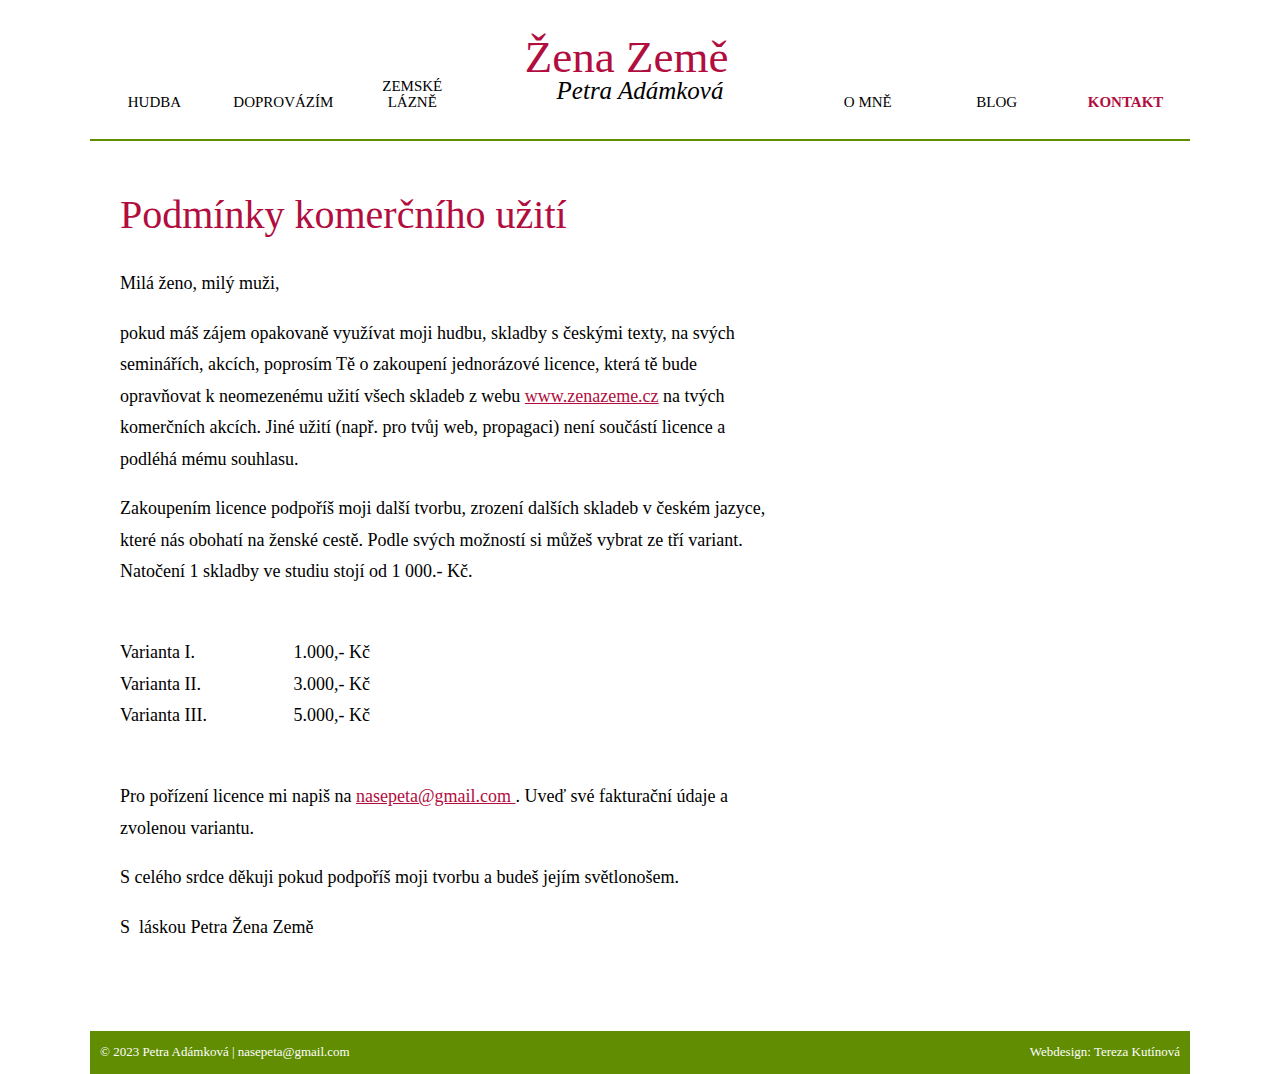
<file: komercni-uziti.html>
<!DOCTYPE html>
<html lang="cs">
<head>
    <meta charset="UTF-8">
    <meta http-equiv="X-UA-Compatible" content="IE=edge">
    <meta name="viewport" content="width=device-width, initial-scale=1.0">
    <title>Žena Země</title>
    <link rel="stylesheet" type="text/css" href="style.css">
    <link rel="preconnect" href="https://fonts.googleapis.com">
    <link rel="preconnect" href="https://fonts.gstatic.com" crossorigin>
    <link href="https://fonts.googleapis.com/css2?family=Karma:wght@400;600&display=swap" rel="stylesheet">
    <link href="https://fonts.googleapis.com/css2?family=Inter:wght@600&family=Montserrat:wght@600&family=Source+Sans+Pro&display=swap" rel="stylesheet">
    <link rel="stylesheet" href="https://fonts.googleapis.com/css2?family=Material+Symbols+Outlined:opsz,wght,FILL,GRAD@20..48,100..700,0..1,-50..200" />
    <link href='http://fonts.googleapis.com/css?family=Courgette&subset=latin,latin-ext' rel='stylesheet' type='text/css' />

</head>
<body>
   <div class="stranka">
    <!--Titulek-->

    <header >

        <!--Menu-->
		<div class="menu">
                <a class="menu-polozka" href="hudba.html">Hudba</a>
                <a class="menu-polozka" href="doprovazim.html">Doprovázím</a>
                <a class="menu-polozka" href="zemske-lazne.html">Zemské lázně</a>
                <a class="nadpis" href="index.html">
                    <div class="zenazeme">Žena Země</div>
                    <div class="petra">Petra Adámková </div>
                </a>
                <a class="menu-polozka" href="omne.html">O mně</a>
                
                <a class="menu-polozka" href="blog.html">Blog</a>
                <a class="menu-polozka zvolena" href="kontakt.html">Kontakt</a>
	    </div>

        <div class="menu-mobil">
            <!-- Hamburger menu -->
            <div class="container">
                <div class="hamburger">
                    <div class="line"></div>
                    <div class="line"></div>
                    <div class="line"></div>
                </div>
            <menu class="navbar">
                <ul>
                    <li><a href="index.html">Home</a></li>
                    <li><a href="hudba.html">Hudba</a></li>
                    <li><a href="doprovazim.html">Doprovázím</a></li>
                    <li><a href="zemske-lazne.html">Zemské lázně</a></li>
                    <li><a href="omne.html">O mně</a></li>
                    <li><a href="blog.html">Blog</a></li>
                    <li><a href="kontakt.html">Kontakt</a></li>
                </ul>
            </menu>
            </div>
                   
            <a class="nadpis" href="index.html">
                <div class="zenazeme">Žena Země</div>
                <div class="petra">Petra Adámková </div>
            </a>    
    </div>
           <!-- <div class="obdelnik">Něhou zabalenou v hlase rozezním Tvou duši.</div> -->

           <hr width=100% color="#618D02" align=“center“ noshade>	</header>

        <div class="sekce_popis">   
        <h2>Podmínky komerčního užití</h2>
            
        <p>Milá ženo, milý muži,</p>
<p>pokud máš zájem opakovaně využívat moji hudbu, skladby s českými texty, na svých seminářích, akcích, poprosím Tě o zakoupení jednorázové licence, která tě bude opravňovat k neomezenému užití všech skladeb z webu <a href="www.zenazema.cz" class="odkaz">www.zenazeme.cz</a> na tvých komerčních akcích. Jiné užití (např. pro tvůj web, propagaci) není součástí licence a podléhá mému souhlasu.</p>

<p>Zakoupením licence podpoříš moji další tvorbu, zrození dalších skladeb v českém jazyce, které nás obohatí na ženské cestě. Podle svých možností si můžeš vybrat ze tří variant. Natočení 1 skladby ve studiu stojí od 1 000.- Kč.</p>
<br>
<div class="licence">
<div class="licence-radek"><span class="licence-bunka">Varianta I.</span><span class="licence-cena"> 1.000,- Kč </span></div>
<div class="licence-radek"><span class="licence-bunka">Varianta II.</span><span class="licence-cena"> 3.000,- Kč </span></div>
<div class="licence-radek"><span class="licence-bunka">Varianta III.</span><span class="licence-cena"> 5.000,- Kč </span></div>

</div>
<br>
<p>Pro pořízení licence mi napiš na <a href="mailto:nasepeta@gmail.com" class="odkaz"> nasepeta@gmail.com </a>. Uveď své fakturační
údaje a zvolenou variantu.</p>

<p>S celého srdce děkuji pokud podpoříš moji tvorbu a budeš jejím světlonošem.</p>
<p>S  láskou Petra Žena Země</p>
        </div>
    
    

    <footer class="paticka">
		<div class="patickapolozka">
            <span class="paticka_copy"> &copy; 2023 Petra Adámková  |   nasepeta@gmail.com </span>
            <span class="paticka_webdesign">Webdesign: Tereza Kutínová</span>
        </div>
	</footer>
    </div>
    <script src="main.js"></script>

</body>
</html>
</file>
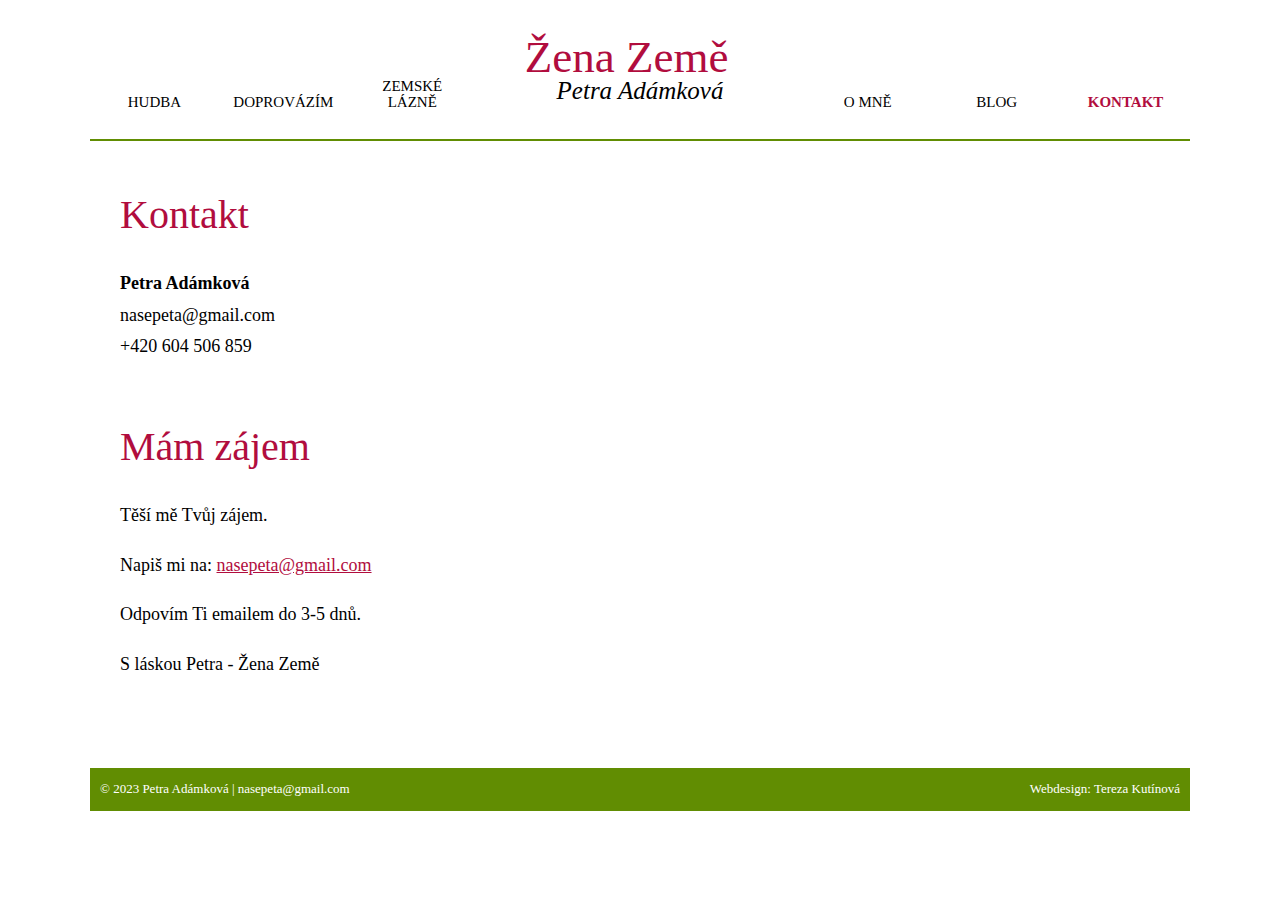
<file: kontakt.html>
<!DOCTYPE html>
<html lang="cs">
<head>
    <meta charset="UTF-8">
    <meta http-equiv="X-UA-Compatible" content="IE=edge">
    <meta name="viewport" content="width=device-width, initial-scale=1.0">
    <title>Žena Země</title>
    <link rel="stylesheet" type="text/css" href="style.css">
    <link rel="preconnect" href="https://fonts.googleapis.com">
    <link rel="preconnect" href="https://fonts.gstatic.com" crossorigin>
    <link href="https://fonts.googleapis.com/css2?family=Karma:wght@400;600&display=swap" rel="stylesheet">
    <link href="https://fonts.googleapis.com/css2?family=Inter:wght@600&family=Montserrat:wght@600&family=Source+Sans+Pro&display=swap" rel="stylesheet">
    <link rel="stylesheet" href="https://fonts.googleapis.com/css2?family=Material+Symbols+Outlined:opsz,wght,FILL,GRAD@20..48,100..700,0..1,-50..200" />
    <link href='http://fonts.googleapis.com/css?family=Courgette&subset=latin,latin-ext' rel='stylesheet' type='text/css' />

</head>
<body>
   <div class="stranka">
    <!--Titulek-->

    <header >

        <!--Menu-->
		<div class="menu">
                <a class="menu-polozka" href="hudba.html">Hudba</a>
                <a class="menu-polozka" href="doprovazim.html">Doprovázím</a>
                <a class="menu-polozka" href="zemske-lazne.html">Zemské lázně</a>
                <a class="nadpis" href="index.html">
                    <div class="zenazeme">Žena Země</div>
                    <div class="petra">Petra Adámková </div>
                </a>
                <a class="menu-polozka" href="omne.html">O mně</a>
                
                <a class="menu-polozka" href="blog.html">Blog</a>
                <a class="menu-polozka zvolena" href="kontakt.html">Kontakt</a>
	    </div>

        <div class="menu-mobil">
            <!-- Hamburger menu -->
            <div class="container">
                <div class="hamburger">
                    <div class="line"></div>
                    <div class="line"></div>
                    <div class="line"></div>
                </div>
            <menu class="navbar">
                <ul>
                    <li><a href="index.html">Home</a></li>
                    <li><a href="hudba.html">Hudba</a></li>
                    <li><a href="doprovazim.html">Doprovázím</a></li>
                    <li><a href="zemske-lazne.html">Zemské lázně</a></li>
                    <li><a href="omne.html">O mně</a></li>
                    <li><a href="blog.html">Blog</a></li>
                    <li><a href="kontakt.html">Kontakt</a></li>
                </ul>
            </menu>
            </div>
                   
            <a class="nadpis" href="index.html">
                <div class="zenazeme">Žena Země</div>
                <div class="petra">Petra Adámková </div>
            </a>    
    </div>
           <!-- <div class="obdelnik">Něhou zabalenou v hlase rozezním Tvou duši.</div> -->

           <hr width=100% color="#618D02" align=“center“ noshade>	</header>


    <section class="sekce_popis">
       <h2>Kontakt</h2>
            <p><b>Petra Adámková </b>
            <br>nasepeta@gmail.com
            <br>+420 604 506 859</p>
        
            
        
    
    <!-- <br><br>
    <hr width=40% color="#618D02" align=“center“ noshade> -->
    <br>
        
        <h2>Mám zájem</h2>
        <p>Těší mě Tvůj zájem.</p>
        <p>Napiš mi na: <a href="mailto:nasepeta@gmail.com" class="odkaz">nasepeta@gmail.com</a></p> 
        <p>Odpovím Ti emailem do 3-5 dnů.</p>
        <p>S láskou Petra - Žena Země</p>
    
    <!-- <form method="post">
        <div class="formular">
        <div>       
        <label for="co"> O co mám zájem:
            <input type="text" id="co" name="co" size="80">
        </label>
        
        
        <label for="jmeno"> Jméno:
            <input type="text" id="jmeno" name="jmeno" size="80">
        </label>

        <label for="email"> Email:
            <input type="text" id="email" name="email" size="80" required>
        </label>

        <label for="telefon"> Telefon:
            <input type="text" id="telefon" name="telefon" size="80">
        </label>

        <label for="poznamka"> Podrobnosti:
            <textarea id="poznamka" name="poznamka" rows="5" cols="75"></textarea>
        </label>

        <div>Odesláním formuláře není uzavřena žádná smlouva. Jde o vyjádření zájmu o mé služby. <br>Bližší podmínky spolu vyladíme. Tvé osobní údaje chráním v souladu s právem.
        </div>
        </div>
        <div>
        <button class="tlacitko">Mám zájem</button>
        </div>
        </div> -->

        
    <!-- </form>     -->
        
    </section>

    <footer class="paticka">
		<div class="patickapolozka">
            <span class="paticka_copy"> &copy; 2023 Petra Adámková  |   nasepeta@gmail.com </span>
            <span class="paticka_webdesign">Webdesign: Tereza Kutínová</span>
        </div>
	</footer>
    </div>
</div>
<script src="main.js"></script>

</body>
</html>
</file>
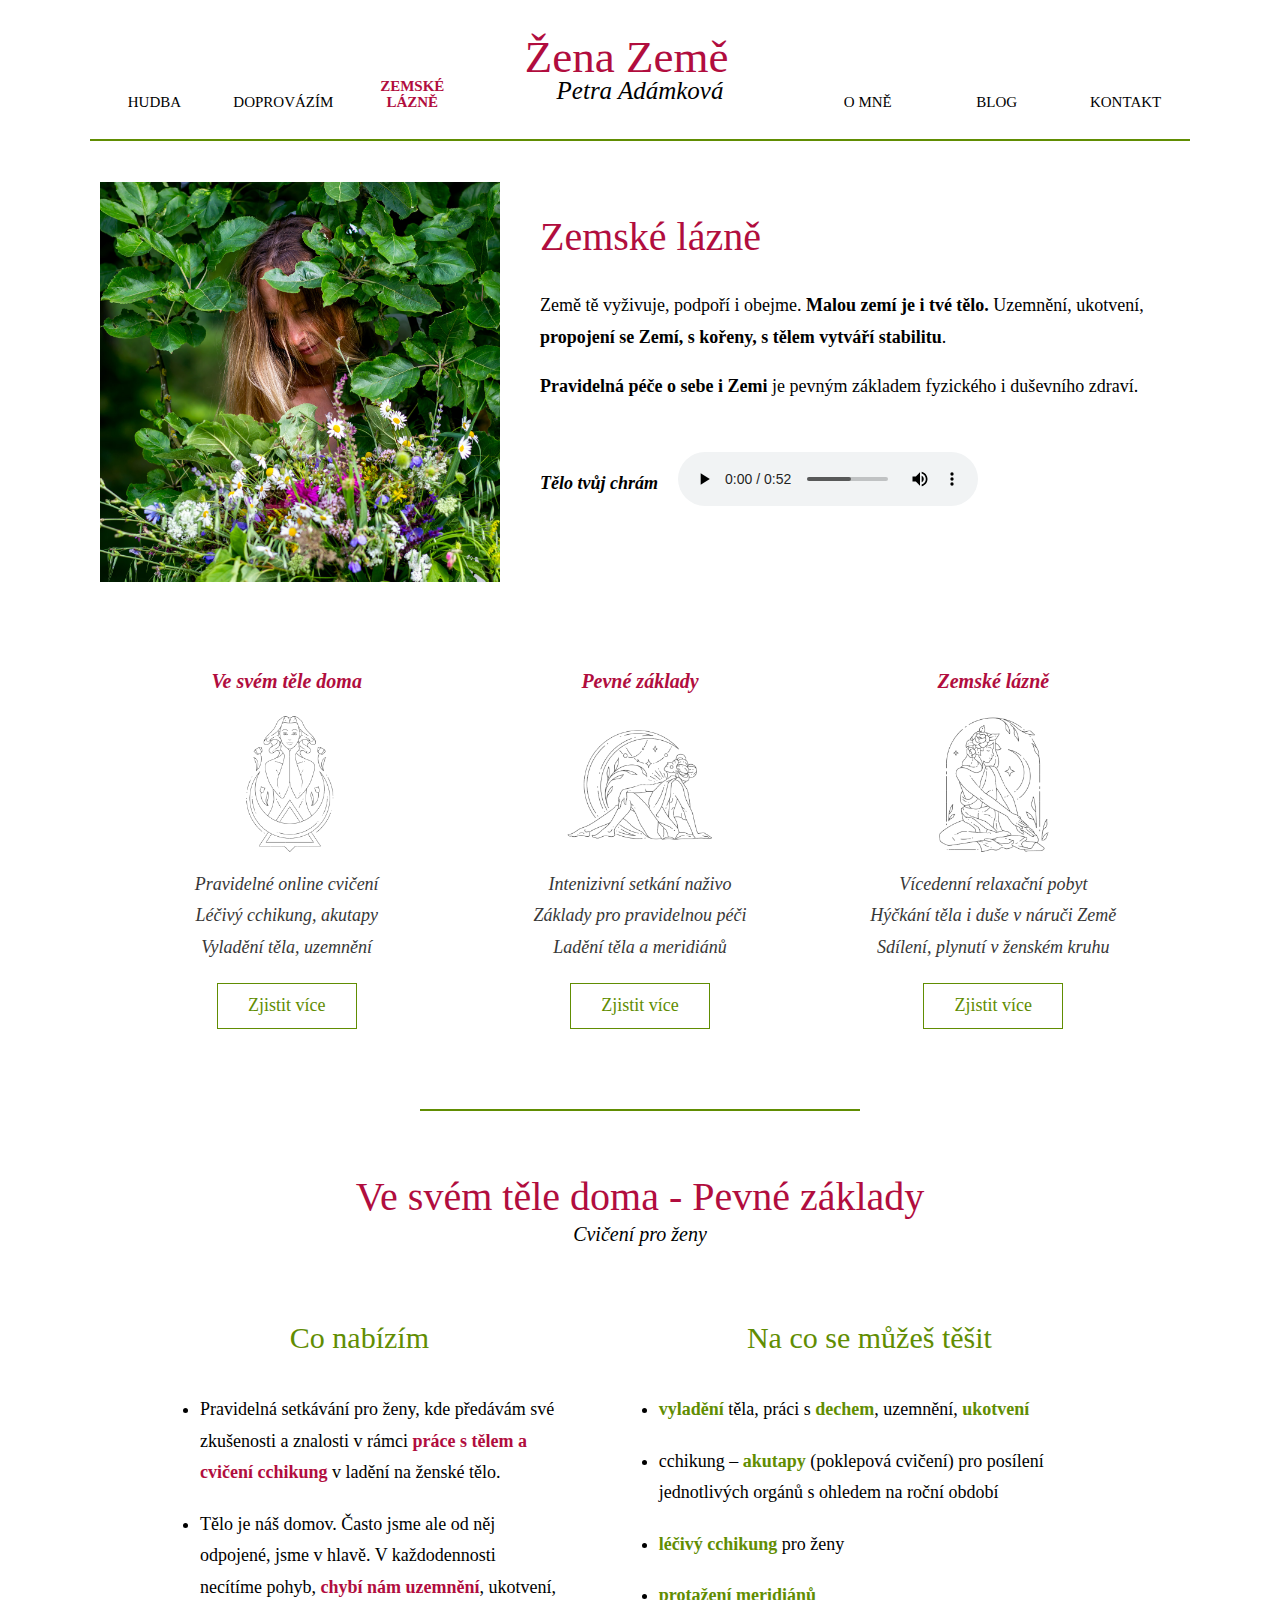
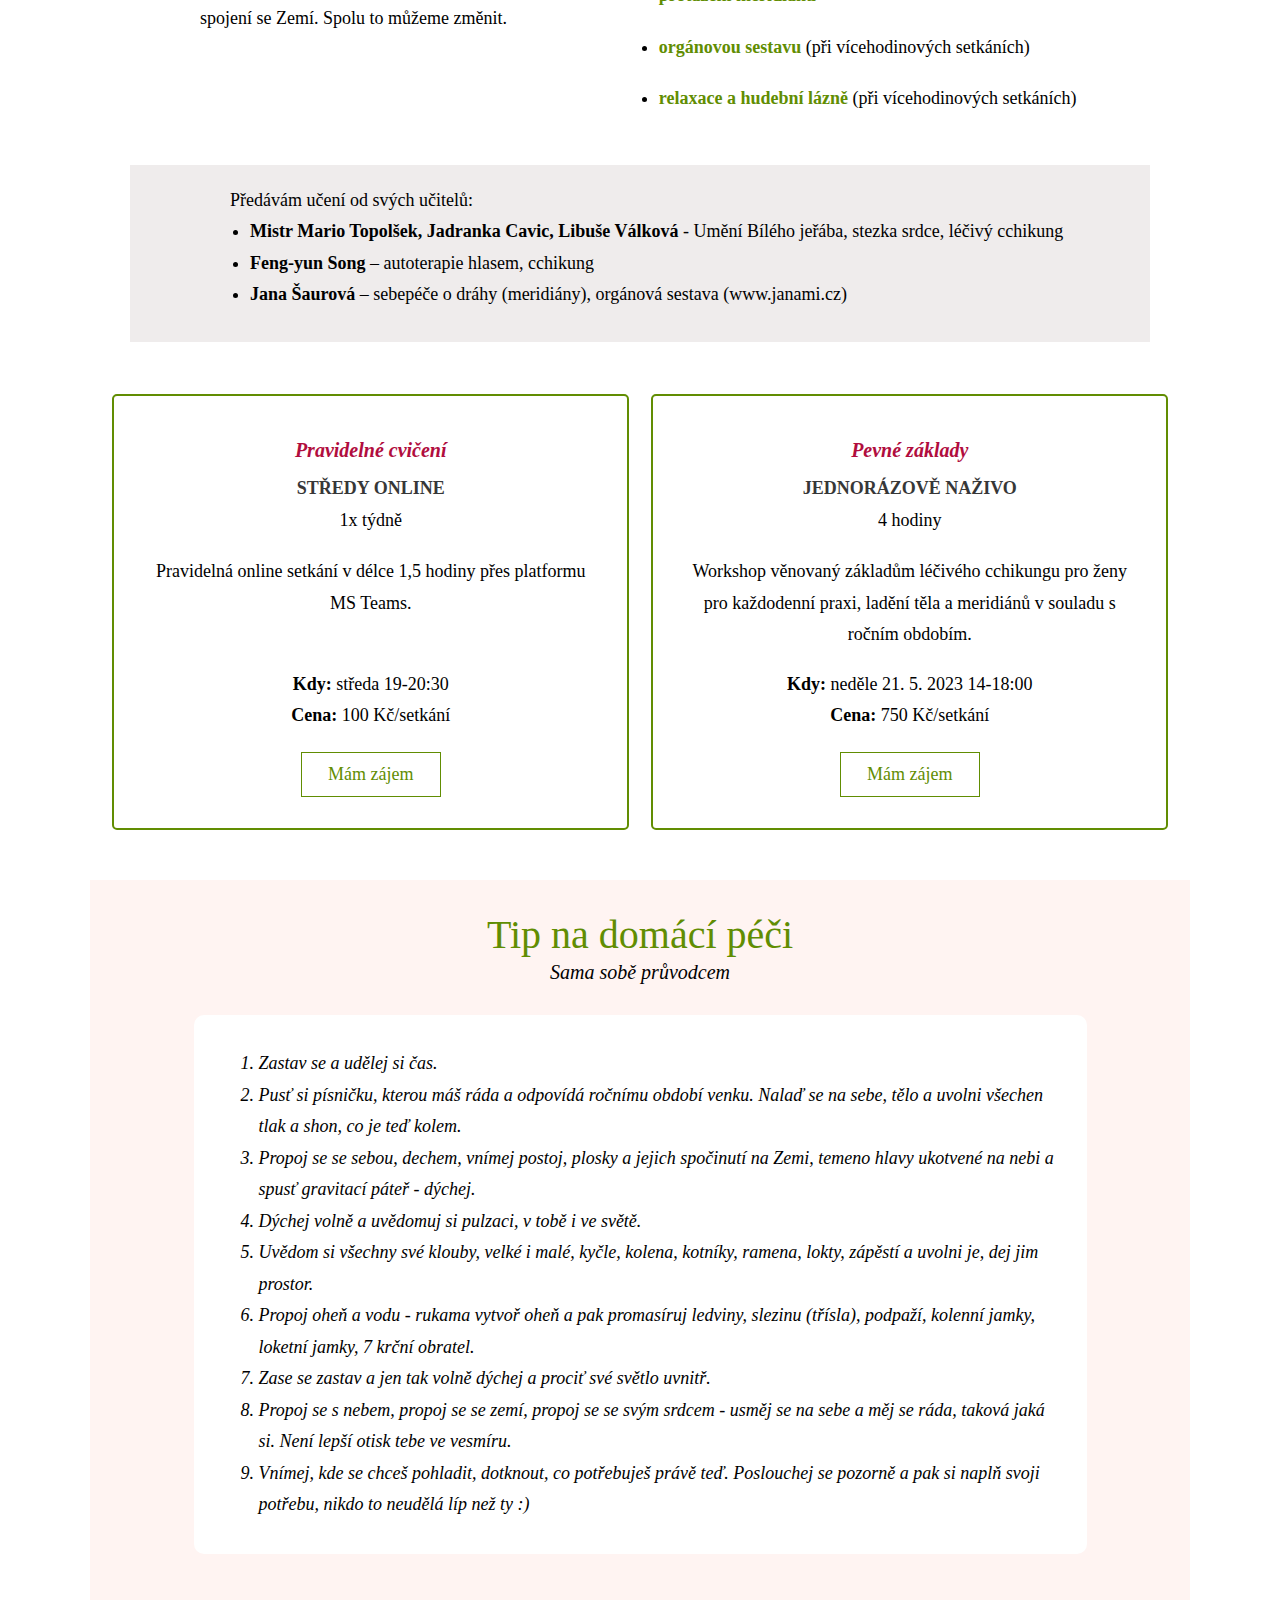
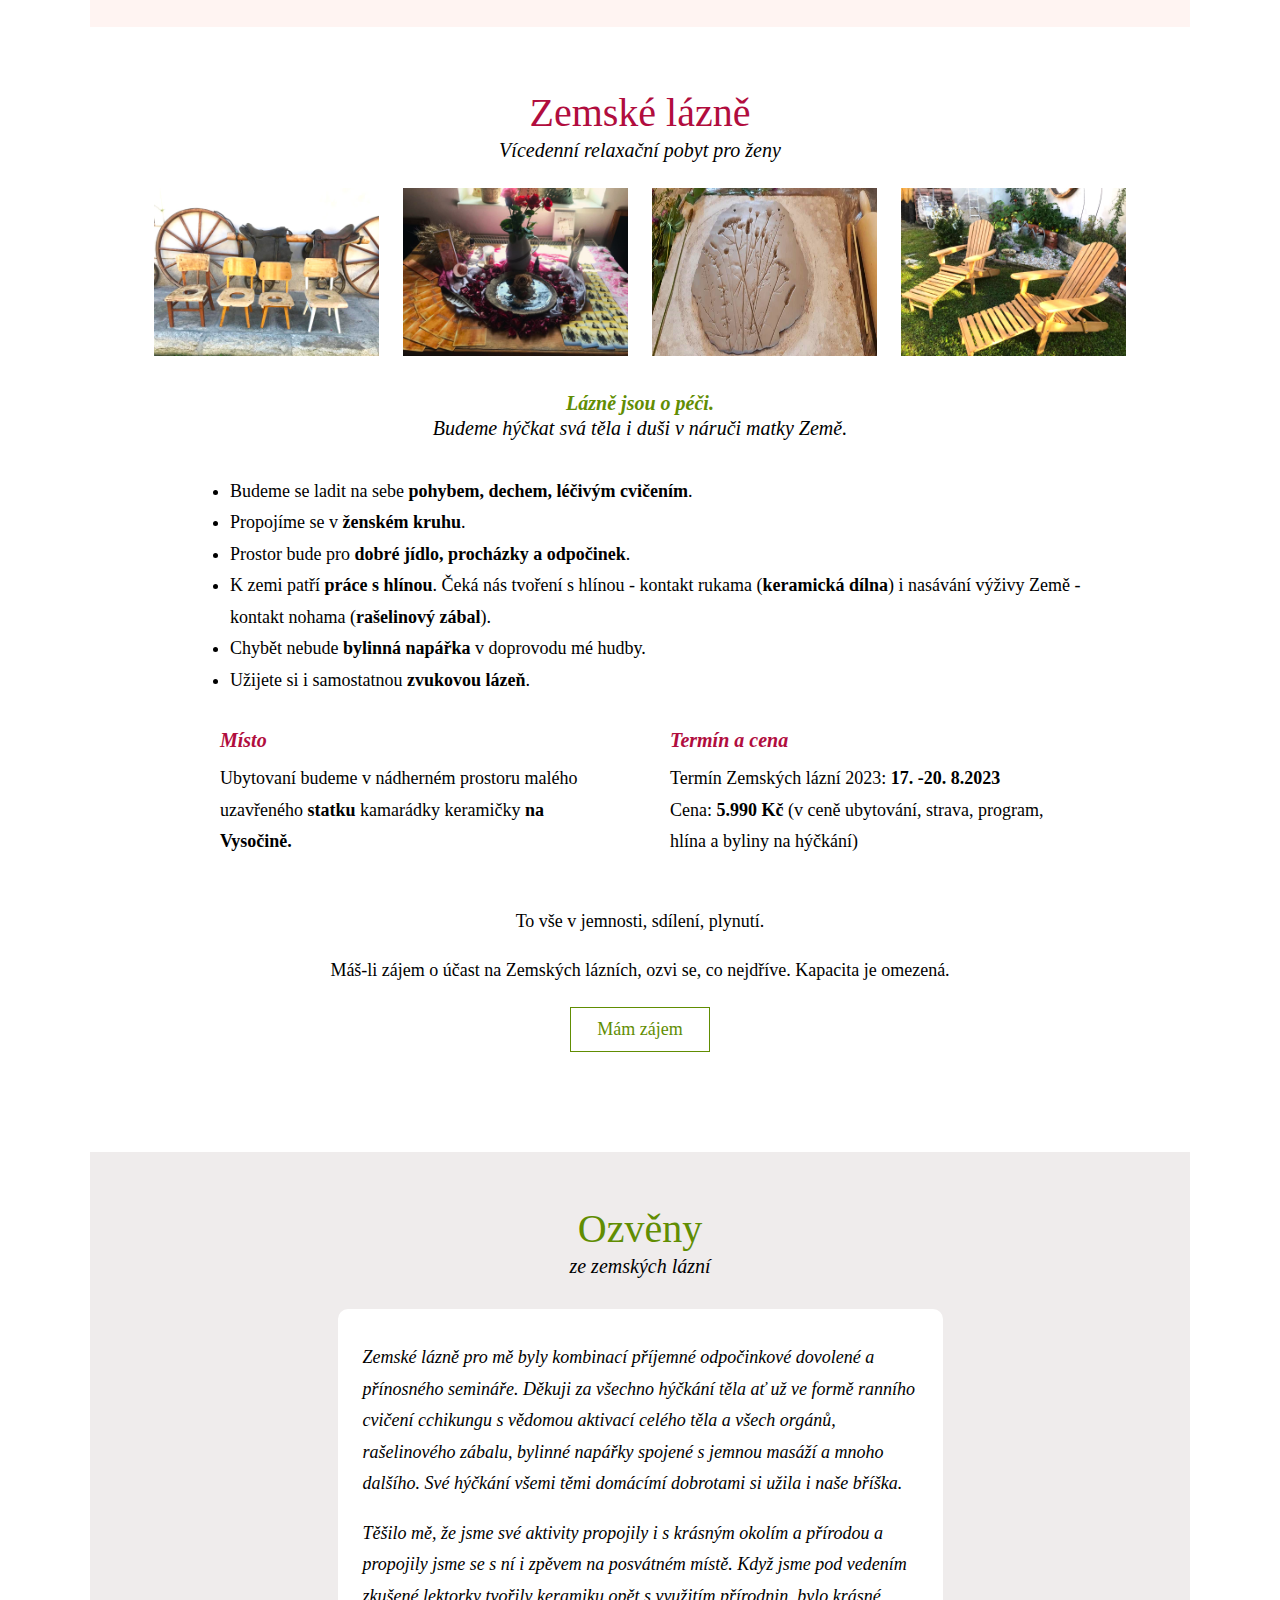
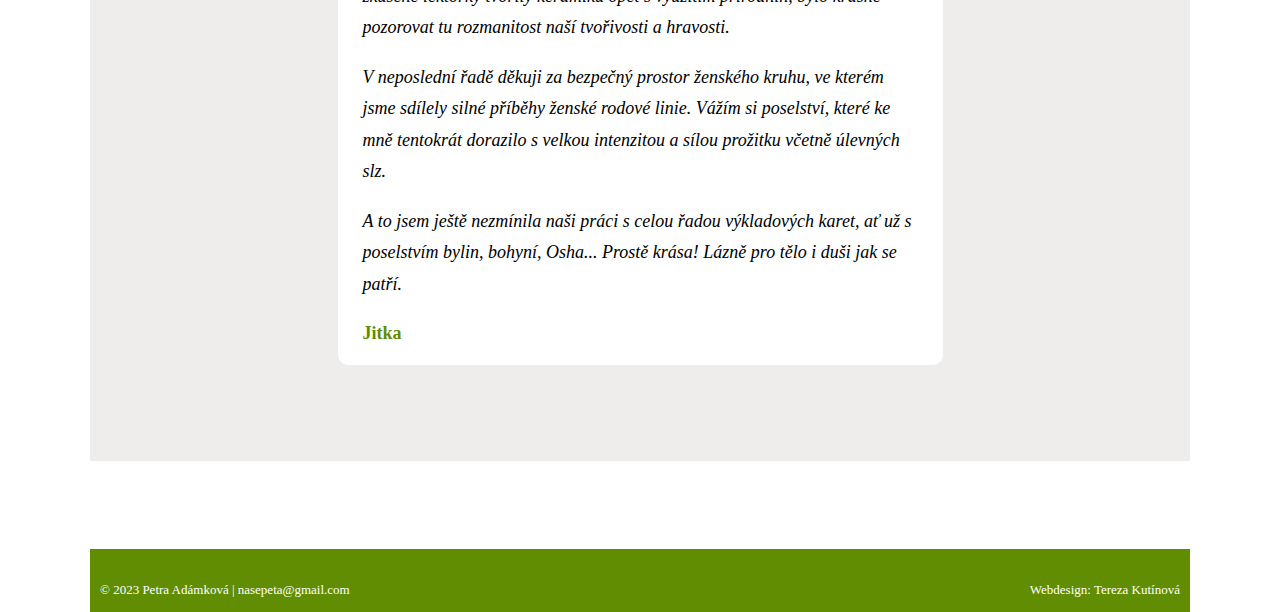
<file: zemske-lazne.html>
<!DOCTYPE html>
<html lang="cs">
<head>
    <meta charset="UTF-8">
    <meta http-equiv="X-UA-Compatible" content="IE=edge">
    <meta name="viewport" content="width=device-width, initial-scale=1.0">
    <title>Žena Země</title>
    <link rel="stylesheet" type="text/css" href="style.css">
    <link rel="preconnect" href="https://fonts.googleapis.com">
    <link rel="preconnect" href="https://fonts.gstatic.com" crossorigin>
    <link href="https://fonts.googleapis.com/css2?family=Karma:wght@400;600&display=swap" rel="stylesheet">
    <link href="https://fonts.googleapis.com/css2?family=Inter:wght@600&family=Montserrat:wght@600&family=Source+Sans+Pro&display=swap" rel="stylesheet">
    <link rel="stylesheet" href="https://fonts.googleapis.com/css2?family=Material+Symbols+Outlined:opsz,wght,FILL,GRAD@20..48,100..700,0..1,-50..200" />
    <link href='http://fonts.googleapis.com/css?family=Courgette&subset=latin,latin-ext' rel='stylesheet' type='text/css' />

</head>
<body>
   <div class="stranka">
    <!--Titulek-->

    <header >

        <!--Menu-->
		<div class="menu">
                <a class="menu-polozka" href="hudba.html">Hudba</a>
                <a class="menu-polozka" href="doprovazim.html">Doprovázím</a>
                <a class="menu-polozka zvolena" href="zemske-lazne.html">Zemské lázně</a>
                <a class="nadpis" href="index.html">
                    <div class="zenazeme">Žena Země</div>
                    <div class="petra">Petra Adámková </div>
                </a>
                <a class="menu-polozka" href="omne.html">O mně</a>
                
                <a class="menu-polozka" href="blog.html">Blog</a>
                <a class="menu-polozka" href="kontakt.html">Kontakt</a>
	    </div>

        <div class="menu-mobil">
            <!-- Hamburger menu -->
            <div class="container">
                <div class="hamburger">
                    <div class="line"></div>
                    <div class="line"></div>
                    <div class="line"></div>
                </div>
            <menu class="navbar">
                <ul>
                    <li><a href="index.html">Home</a></li>
                    <li><a href="hudba.html">Hudba</a></li>
                    <li><a href="doprovazim.html">Doprovázím</a></li>
                    <li><a href="zemske-lazne.html">Zemské lázně</a></li>
                    <li><a href="omne.html">O mně</a></li>
                    <li><a href="blog.html">Blog</a></li>
                    <li><a href="kontakt.html">Kontakt</a></li>
                </ul>
            </menu>
            </div>
                   
            <a class="nadpis" href="index.html">
                <div class="zenazeme">Žena Země</div>
                <div class="petra">Petra Adámková </div>
            </a>    
    </div>
           <!-- <div class="obdelnik">Něhou zabalenou v hlase rozezním Tvou duši.</div> -->

           <hr width=100% color="#618D02" align=“center“ noshade>	</header>

        <div class="sekce">
        <div class="sekce_obrazek"><div class="obrazek-obecne-vetsi foto4"></div></div>
        <div class="sekce_popis">
            <h2 class="kdo_jsem">Zemské lázně</h2>
            <!-- <h3>Z hlavy do těla a na zem </h3> -->
            
                <p>

            Země tě vyživuje, podpoří i obejme. <b>Malou zemí je i tvé tělo.</b> 
            Uzemnění, ukotvení, <b>propojení se Zemí, s kořeny, s tělem vytváří stabilitu</b>.</p>
            <p><b>Pravidelná péče o sebe i Zemi</b> je pevným základem fyzického i duševního zdraví.</p>
        </p>
        <br>
        <div class="pisnicka-text-pokus">
            <div><b class="pisnicka_nazev text-audio">Tělo tvůj chrám</b></div>

            <div>
                    <audio class=" pisnicka_prehravac" src="hudba/Telo tvuj chram.mp3" controls loop></audio>   

            
                </div>
            </div>      
        </div>
    </div> 
        
    <br>
    <div class="doprovazim_aktivity">
    <div class="doprovazim_obr_text">
        
        <a href= #Cviceni alt="Ve svém těle doma">
        <div class="cervena">Ve svém těle doma</div>
        <div class="doprovazim_obr foto-cviceni"></div>
        </a>
        <div class="seda">
                Pravidelné online cvičení<br>
                Léčivý cchikung, akutapy<br>
                Vyladění těla, uzemnění                  
        </div>
        
        <div align="center"><a href= #Cviceni alt="Ve svém těle doma"><div class="tlacitko">Zjistit více</div></a></div> 
       </div>

       <div class="doprovazim_obr_text">
        
        <a href= #Cviceni alt="Ve svém těle doma">
        <div class="cervena">Pevné základy</div>
        <div class="doprovazim_obr foto-workshop"></div>
        </a>
        <div class="seda">
            Intenizivní setkání naživo<br>
            Základy pro pravidelnou péči<br>
            Ladění těla a meridiánů                  
    </div>
               
        <div align="center"><a href= #Cviceni alt="Ve svém těle doma"><div class="tlacitko">Zjistit více</div></a></div> 
       </div>

    <div class="doprovazim_obr_text">
        <a href= #Lazne alt="Zemské lázně">
            <div class="cervena">Zemské lázně </div>
        <div class="doprovazim_obr foto-lazne"></div> 
        </a>  
        <div class="seda">
            Vícedenní relaxační pobyt<br>
            Hýčkání těla i duše v náruči Země<br>
            Sdílení, plynutí v ženském kruhu                 
    </div>
        <div align="center"><a href= #Lazne alt="Zemské lázně"><div class="tlacitko">Zjistit více</div></a></div>
        </div> 
    </div>
    <!-- <div class="doprovazim_obr_text">
        <div class="doprovazim_obr foto-kolo"> <a href=#Elementy >  </a> </div>
        <div class="doprovazim_akce">Elementy v kole roku  </div>
        <div class="doprovazim_popis"></div>
    </div>
    <div class="doprovazim_obr_text">
        <div class="doprovazim_obr foto-deloha"> <a href=#RitualDeloha >  </a> </div>
        <div class="doprovazim_akce">Rituál uctění dělohy  </div>
    </div> -->

    <hr class="cara" width=40% color="#618D02" align=“center“ noshade>
    <!-- <br> -->

    <!-- <h2 class="stred">Na co se můžeš se mnou těšit</h2>
    <br>
    <div class="doprovazim_popis">
                <ul>
                <li class="odsazene"><b >vyladění</b> těla, práci s <b >dechem</b>, uzemnění, <b >ukotvení</b>              </li>
                <li class="odsazene">cchikung – <b >akutapy</b> (poklepová cvičení) pro posílení jednotlivých orgánů s ohledem na roční období         </li>
                <li class="odsazene"><b >léčivý cchikung</b> pro ženy               </li>
                <li class="odsazene"><b >protažení meridiánů </b>(energetických orgánových drah v těle)</li>
                <li class="odsazene">relaxace, zvuková lázeň                </li>    
                
               </ul>
            </div> -->
            
    <!-- <b class="ruda">DOPLNIT CENY?</b> -->

    <section class="sekce_text cviceni-banner" id="Cviceni">
        
        <h2 class="nadpis-cerveny">Ve svém těle doma - Pevné základy </h2>
        <div class="podtitul stred">Cvičení pro ženy</div>
        <div class="cviceni-uvod">
            <div class="cviceni-prvni">
                <h3 class="stred zelene">Co nabízím</h3>
                <ul>
                <li class="odsazene">Pravidelná setkávání pro ženy,  kde předávám své zkušenosti a znalosti v rámci <b class="cervene">práce s tělem a cvičení cchikung </b> v ladění na ženské tělo. </li>
                <li class="odsazene">Tělo je náš domov. Často jsme ale od něj odpojené, jsme v hlavě. V každodennosti necítíme pohyb, <b class="cervene">chybí nám uzemnění</b>, ukotvení, spojení se Zemí. Spolu to můžeme změnit.   </li>
                </ul>
            </div>
            <div class="cviceni-druhe">
                <h3 class="stred zelene">Na co se můžeš těšit</h3>
                <ul>
                <li class="odsazene"><b class="zelene">vyladění</b> těla, práci s <b class="zelene">dechem</b>, uzemnění, <b class="zelene">ukotvení</b>              </li>
                <li class="odsazene">cchikung – <b class="zelene"> akutapy </b> (poklepová cvičení) pro posílení jednotlivých orgánů s ohledem na roční období         </li>
                <li class="odsazene"><b class="zelene">léčivý cchikung</b> pro ženy               </li>
                <li class="odsazene"><b class="zelene">protažení meridiánů</b></li>
                    
                <li class="odsazene"><b class="zelene">    orgánovou sestavu    </b> (při vícehodinových setkáních)   </li>
                <li><b class="zelene">relaxace a hudební lázně </b> (při vícehodinových setkáních)</li>
               </ul>
               </div>
        </div>
        
        <section class="sede text_zuzeny">
            <div class="ucitele">Předávám učení od svých učitelů:  </div>
            <div >
            <ul>
            <li><b>Mistr Mario Topolšek, Jadranka Cavic, Libuše Válková</b> - Umění Bílého jeřába, stezka srdce, léčivý cchikung  </li>
            <li><b>Feng-yun Song</b> – autoterapie hlasem, cchikung  </li>  
            <li><b>Jana Šaurová </b>– sebepéče o dráhy (meridiány), orgánová sestava (www.janami.cz) </li> 
             
            </ul>
            </div>
            <br>
        </section>

        </section>
        <section class="sekce_text">
        <div class="cviceni-tabulka">
            <div class="cviceni-jak">
            <h4 class="stred">Pravidelné cvičení</h4>
            <div class="stred"><b class="kapitalky">středy online</b>
                <div> 1x týdně</div></div>
            <div class="cviceni-popis">Pravidelná online setkání v délce 1,5 hodiny přes platformu MS Teams.<br><br>
            <p><b>Kdy:</b> středa 19-20:30<br>
            <b>Cena:</b> 100 Kč/setkání</p>
            </div>
            <div align="center"><a href= "kontakt.html?zajem=cviceni" alt="Pravidelné cvičení"><div class="tlacitko">Mám zájem</div></a></div>
            </div>
            
            <div class="cviceni-jak">
                <h4 class="stred">Pevné základy</h4>
            <div class="stred"><b class="kapitalky">jednorázově naživo</b>
            <div> 4 hodiny</div></div>
            <div class="cviceni-popis">Workshop věnovaný základům léčivého cchikungu pro ženy pro každodenní praxi, ladění těla a meridiánů v souladu s ročním obdobím.  
                <p><b>Kdy:</b> neděle 21. 5. 2023 14-18:00<br>
                <b>Cena:</b> 750 Kč/setkání</p>
            </div>
            <div align="center"><a href= "kontakt.html?zajem=cviceni_workshop" alt="Workshop cvičení"><div class="tlacitko">Mám zájem</div></a></div>
            </div>
        </div>

        
        </section>

        

        <section class="oranzova text_zuzeny">
            <h2 class="zeleny_nadpis">Tip na domácí péči </h2>
            <div class="podtitul stred">Sama sobě průvodcem</div>
            <div class="reference">
                <div class="reference_karta_max">
                <div class="reference_text">
            <ol>
            <li> Zastav se a udělej si čas.  </li>
            <li> Pusť si písničku, kterou máš ráda a odpovídá ročnímu období venku. Nalaď se na sebe, tělo a  uvolni všechen tlak a shon, co je teď kolem. </li>
            <li> Propoj se se sebou, dechem, vnímej postoj, plosky a jejich spočinutí na Zemi, temeno hlavy ukotvené na nebi a spusť gravitací páteř - dýchej. </li>
            <li> Dýchej volně a uvědomuj si pulzaci, v tobě i ve světě. </li>
            <li> Uvědom si všechny své klouby, velké i malé, kyčle, kolena, kotníky, ramena, lokty, zápěstí a uvolni je, dej jim prostor. </li>
            <li> Propoj oheň a vodu - rukama vytvoř oheň a pak promasíruj ledviny, slezinu (třísla), podpaží, kolenní jamky, loketní jamky, 7 krční obratel.  </li>
            <li> Zase se zastav a jen tak volně dýchej a prociť své světlo uvnitř.</li>
            <li> Propoj se s nebem, propoj se se zemí, propoj se se svým srdcem - usměj se na sebe a měj se ráda, taková jaká si. Není lepší otisk tebe ve vesmíru. </li>
            <li> Vnímej, kde se chceš pohladit, dotknout, co potřebuješ právě teď. 
Poslouchej se pozorně a pak si naplň svoji potřebu, nikdo to neudělá líp než ty :)</li>
        </ol>
        </div></div></div>
        <br>
        <br>
        </section>
    
        
        <!-- <hr class="cara" width=40% color="#618D02" align=“center“ noshade> -->

        
        <section class="sekce_text cviceni-banner" id="Lazne">
        <h2 class="nadpis-cerveny">Zemské lázně </h2>
        <div class="podtitul stred odsazene">Vícedenní relaxační pobyt pro ženy</div>
      
        <!-- <p class="otazky-center">Záměrem je se, v době kdy element Země je na svém vrcholu, <b class="zelene">opečovat</b> v propojení se Zemí.   </p> -->

        <div class="rada-obrazku">
            <img class="obrazek-ctvrtina" src="pic/lazne1.jpg">
            <img class="obrazek-ctvrtina" src="pic/lazne3.jpg">
            <img class="obrazek-ctvrtina" src="pic/lazne4.jpg">
            <img class="obrazek-ctvrtina" src="pic/lazne2.jpg">
        </div>

        <div class="otazky-center">
            <h4 class="zelene">   Lázně jsou o péči. </h4>
            <div class="podtitul">Budeme  hýčkat svá těla i duši v náruči matky Země. </div></div>
        <ul class="popis-vetsi odsazene-zboku">
        <li>Budeme se ladit na sebe <b >pohybem, dechem, léčivým cvičením</b>. </li> 
        <li>Propojíme se v <b>ženském kruhu</b>. </li>
        <li>Prostor bude pro <b>dobré jídlo, procházky a odpočinek</b>.    </li> 
        <li> K zemi patří <b>práce s hlínou</b>. Čeká nás tvoření s hlínou - kontakt rukama (<b >keramická dílna</b>) i nasávání výživy Země - kontakt nohama (<b>rašelinový zábal</b>). </li> 
        <li>Chybět nebude <b>bylinná napářka</b> v doprovodu mé hudby. </li>
        <li>Užijete si i samostatnou <b >zvukovou lázeň</b>. </li> 
        </ul>

        <div class="info-ritual">
            <div class="ritual-sloupec">
            <h4>Místo</h4>
        Ubytovaní budeme v nádherném prostoru malého uzavřeného <b>statku</b> kamarádky keramičky <b>na Vysočině.</b>
        </div>
        <div class="ritual-sloupec">
        <h4>Termín a cena</h4>
        Termín Zemských lázní 2023: <b>17. -20. 8.2023</b>
        <br>
        Cena: <b>5.990 Kč</b> (v ceně ubytování, strava, program, hlína a byliny na hýčkání)
        </div></div>
        
        <p class="bezpatkove popis-vetsi stred">To vše v jemnosti, sdílení, plynutí.</p>
            
        <p class="stred">    Máš-li zájem o účast na Zemských lázních, ozvi se, co nejdříve. Kapacita je omezená. 
        </p>  
        <div align="center"><a href= "kontakt.html?zajem=lazne" alt="Zemské lázně"><div class="tlacitko">Mám zájem</div></a></div>
            
        </section>
        <section class="sede reference_ramecek">
            <h2 class="zeleny_nadpis">Ozvěny </h2>
            <div class="podtitul stred"> ze zemských lázní</div>
            <div class="reference">
                    <div class="reference_karta_1">
                    <div class="reference_text">
                        <p>Zemské lázně pro mě byly kombinací příjemné odpočinkové dovolené a přínosného semináře. Děkuji za všechno hýčkání těla ať už ve formě ranního cvičení cchikungu s vědomou aktivací celého těla a všech orgánů, rašelinového zábalu, bylinné napářky spojené s jemnou masáží a mnoho dalšího. Své hýčkání všemi těmi domácímí dobrotami si užila i naše bříška. 
                            </p>
                            <p>Těšilo mě, že jsme své aktivity propojily i s krásným okolím a přírodou a propojily jsme se s ní i zpěvem na posvátném místě. Když jsme pod vedením zkušené lektorky tvořily keramiku opět s využitím přírodnin, bylo krásné pozorovat tu rozmanitost naší tvořivosti a hravosti.</p>
                            <p>V neposlední řadě děkuji za bezpečný prostor ženského kruhu, ve kterém jsme sdílely silné příběhy ženské rodové linie. Vážím si poselství, které ke mně tentokrát dorazilo s velkou intenzitou a sílou prožitku včetně úlevných slz. </p>
                            <p>A to jsem ještě nezmínila naši práci s celou řadou výkladových karet, ať už s poselstvím bylin, bohyní, Osha... Prostě krása! Lázně pro tělo i duši jak se patří.</p>
                </div>
                <span class="reference_jmeno">  Jitka</span> 
            </div>
            </div>
            <br>
    </section>

    

    <footer class="paticka">
		<div class="patickapolozka">
            <!-- <div class="patickasloupce">
                <a href="hudba.html">Hudba </a>
                <a href="cd.html">CD </a>
                <a href="zpivani_zemi.html">Zpívání zemi</a>
                <a href="pisne_obrady.html">Písně pro obřady </a>   
            </div> -->
        </div>
        <div class="patickapolozka"><span class="paticka_copy"> &copy; 2023 Petra Adámková  |   nasepeta@gmail.com </span>
            <span class="paticka_webdesign">Webdesign: Tereza Kutínová</span></div>
	</footer>
    </div>
</div>
<script src="main.js"></script>
</body>
</html>
</file>
<file: style.css>
/* nejsme vcerejsi, pouzivame moderni a intuitivni box model */
html { box-sizing: border-box; }
*, ::after, ::before { box-sizing: inherit; }

/* google elementy */
.material-symbols-outlined {
    font-variation-settings:
    'FILL' 0,
    'wght' 200,
    'GRAD' 0,
    'opsz' 48
  }

body {
    font-family: 'Source Serif Pro', serif;
	font-size: 18px;
	line-height: 1.75;
	margin:0 0;
}

.stranka {
    margin-left:auto;
    margin-right:auto;
}

/* POCITAC */
@media (min-width:1100px){
    .stranka {
        width:1100px;
    }
}

@media (min-width:900px) and (max-width:1099px){
    .stranka {
        width:900px;
    }
}

/* TABLET */
@media (min-width:700px) and (max-width:899px){
    .stranka {
        width:700px;
    }

}

/* MOBIL */
/* @media (max-width:699px){

} */

a {
    text-decoration: none;
    color: black;
	}

header {
    display: flex;
    flex-direction:column;

    /* border: 3px solid yellow; */
}

.menu {
    flex: 0 1 auto;
    font-size: 15px;
    display: flex;
    justify-content: space-evenly;
    align-items: flex-end;
    width:100%;
    /* border: 3px solid green; */
}

.menu-mobil {
    font-size: 15px;
    display: flex;
    justify-content: center;
    align-items: center;
    width:100%;
    display:none;
        /* border: 3px solid yellow; */

}

.menu-polozka {
    flex-grow:1;
    font-style: normal;
    font-weight: 500;
    line-height: 16px;
    text-align: center;
    padding: 20px 10px;
    width:120px;
    text-transform: uppercase;
    /* border: 1px solid red; */
    color: #000000;
}

.menu-polozka:hover {
    /* color: #B10D3E; */
    font-weight:600;
    background-color:#EFECEC;
    border-radius: 7%;
    /* border: 1px solid #EFECEC; */
}

.zvolena {
    color: #B10D3E;
    font-weight:600;
}

/* hamburger menu */
.navbar {
    background-color:lightgrey;
    width: 100%;
    display: none;
    text-transform: uppercase;
  }

  .navbar ul {
    padding: 5%;
    overflow: hidden;
    list-style-type: none;
    margin: 0;
  }

  .navbar li {
    display: block;
    padding: 1% 1%;
    /* width: 100%; */
  }

   .navbar li a {
    color: #373737;
    text-decoration: none;
    /* transition: all .5s; */
  }

  .navbar li:hover {
    cursor: pointer;
    color:#B10D3E;
  }

  .hamburger {
    position:absolute;
    top:31px;
    right: 30px;
    /* margin-top: 30px; */
    padding: 0;
    transition: opacity .3s;
    /* border: 2px solid red; */

  }

  .hamburger:hover {
    cursor: pointer;
    opacity: .5;
  }

  .hamburger .line{
    width: 30px;
    height: 2px;
    margin: 9px auto;
    transition: all 0.3s ease-in-out;
    border-radius: 5px;
  }

  .hamburger .line:nth-child(1) {
    background-color: grey;
  }

  .hamburger .line:nth-child(2) {
    background-color: lightgrey;
  }

  .hamburger .line:nth-child(3) {
    background-color: grey;
  }

  .hamburger.isactive .line:nth-child(2) {
    opacity: 0;
  }

  .hamburger.isactive .line:nth-child(1) {
    transform: translateY(11px) rotate(45deg);
  }

  .hamburger.isactive .line:nth-child(3) {
    transform: translateY(-11px) rotate(-45deg);
  }

  .navbar {
    transition: all 2s ease-in-out;
  }

  .navbar.active {
    display: block;
    animation: fade .5s;
  }

  @keyframes fade {
    from{transform: translateX(-200px); opacity: 0;}
    to {transform: translateX(0px); opacity: 1;}
  }



.nadpis {
    flex-grow:3;
    height: 130px;
    display:flex;
    flex-direction: column;
    justify-content:center;
    padding:0 40px;
    margin:0;
    /* border: 3px solid red; */
}

.obrazek {
    flex: 0 1 auto;
    position:relative;
    background-image: url("pic/titulni.jpg");
    width:100%;
    height: 400px;
    background-size: cover;
    background-position: center center;
    margin-left:auto;
    margin-right:auto;
    /* border: 3px solid blue; */
}

.titulni_obrazek {
    width:90%;
    /* border: 3px solid yellow; */
}

footer {
    margin-top: 8%;
    width:100%;
    /* background-color:#618D02; */
}


/* Odstavce */
.nastred {
    text-align: center;
    /* border: 3px solid yellow; */
    margin:40px 20px 30px 20px;
}


/* Texty */
.zenazeme {
    width: 220px;
    font-weight: 400;
    font-size: 45px;
    text-align: center;
    height: 50px;
    margin:0;
    padding:0;
    color: #B10D3E;
    /* border: 3px solid violet; */
}

.petra {
    font-style: Bold;
    font-style: italic;

    font-weight: 300;
    font-size: 25px;
    line-height: 35px;
    text-align: center;
    margin:5px;
    padding:0;
    /* border: 3px solid saddlebrown   ; */
}

b {
    font-weight:600;
}

h2 {
    font-style: Bold;
    font-weight: 400;
    font-size: 40px;
    color: #B10D3E;
    /* border: 3px solid orange; */
    margin:0;
    padding:0;
}

h3 {
    font-style: Bold;
    font-weight: 400;
    font-size: 30px;
    margin:10 0 10 0;
    padding:0;
}

h4 {
    color:#B10D3E;
    font-size:20px;
    font-weight: 600;
    font-style: italic;
    margin-bottom:5px;
}

h5 {
    font-size:25px;
    font-weight: 600;
    margin-bottom:5px;
}

.navigace {
    color: #618D02;
    font-weight: 400;
    text-decoration: underline;
}

.podtitul {
    font-size: 20px;
    font-style:italic;
    font-weight: 300;
    padding:0;
    margin:-15px 0 15px 0;
}

.zelene {
    color: #618D02;

}

.cervene {
    color: #B10D3E;

}

.kapitalky {
    text-transform: uppercase;
    /* text-align: center; */
    color:#373737;
    font-weight: 600;

}

.popis_stred {
    width: 700px;
    /* border: 3px solid orange; */
}

.paticka {
    font-size: 13px;
}

.patickapolozka {
    display:flex;
	top:15px;
	vertical-align: center;
    color:white;
    background-color: #618D02;
	padding:10px;

}

.patickasloupce {

}

.paticka_copy {
    width:50%;
}

.paticka_webdesign {
    width:50%;
    text-align: right;
}

.motto {
    position: absolute;
    width: 250px;
    height: 198px;
    left: 8%;
    top: 15%;

    font-style: italic;
    font-weight: 300;
    font-size: 35px;
    line-height: 35px;
    text-align: center;

    color: #FFFFFF;

}

.dole-okraj {
    padding-bottom: 30px;
    /* border: 3px solid blue;  */

}

.pisnicka {
    width:100%;
    display: flex;
    font-style: italic;
    font-weight: 600;
    font-size: 20px;
    /* margin:10px; */
    align-items: center;
    justify-content: center;
    /* border: 3px solid blue;  */
}

.pisnicka-text {
    /* padding-right:5px; */
}

.pisnicka_stred {

    justify-content:center;

}

.pisnicka_nazev {
    padding:1% 1% 1% 0;
    font-style: italic;
    font-weight: 600;
    font-size: 18px;
    line-height: 16px;
    /* border: 3px solid orange; */

}
.pisnicka_prehravac {
    /* border: 3px solid green;  */

}
section {
    margin-top: 50px;
}

.sede {
    background-color: #EFECEC;
}

.oranzova {
    background-color: #FFF4F2;
}

.zelena {
    background-color: #F3FFEE;
}

.ruzova {
    background-color: #FFEDF8;
}

.zeleny_nadpis {
    width:100%;
    color:#618D02;
    /* font-size: 25px; */
    /* font-weight: 600; */
    padding: 20px 0px 0px 0px;
    text-align: center;


    /* border: 3px solid green; */

}

.cd {
    display:flex;
    /* border: 3px solid yellow; */
    background-color: #FFF4F2;
    /* background-color: #F7FFE6; */
}

.cd_obrazek {
    width: 50%;
    /* margin: 5% 5%; */
    /* border: 3px solid green; */
}

.cd_zena_pred {
    display:none;
}

.obrazek-index
 {
    flex-grow:1 1 auto;
    width: 500px;
    height: 500px;
    background-size: cover;
    background-position: center center;

    /* border: 3px solid orange; */
}

.cd_text {
    /* border: 3px solid blue; */
    margin: 5%;
    display:flex;
    flex-direction:column;
}



.cd_uvod {
    font-size: 25px;
    margin:10px;
    color:#618D02;
    font-weight: 400;
    /* border: 3px solid blue; */
}

.cervene_velke {
    color:#B10D3E;
    font-weight: 400;
    font-size: 35px;
    margin:10px;
    font-style: italic;
    /* border: 3px solid blue; */
}

.cd_nadpis {

}

.cd_popis {
    margin: 15px;
}

.tlacitko {
    border: 1px solid #618D02;
    color:#618D02;
    background-color: white;
    width:140px;
    padding:6px 5px;
    margin: 20px;
    text-align: center;
    font-weight: 500;
    align-self:center;
}



.tlacitko:hover {
    color: white;
    background-color: #618D02;
}

.tlacitko-zelene {
    color: white;
    background-color: #618D02;
    width:140px;
    padding:6px 5px;
    margin: 20px;
    align-self: center;
    text-align: center;
    font-weight: 500;
}

.tlacitko-zelene:hover {
    color: #618D02;
    border: 1px solid #618D02;
    background-color: white;
}

.reference {
    display: flex;
    justify-content: space-around;
}

.reference_ramecek {
    padding: 2% 0 5% 0;
}

.reference_text {
    margin:0 10px;
    font-style: italic;
    /* border: 3px solid #618D02; */

}

.reference_jmeno {
    color:#618D02;
    font-weight:600 ;
    margin:0 10px;
    /* padding-top: 5px; */
}

.reference_jm2 {
    color:grey;
    font-style: italic;
    font-weight:600 ;
    margin:0 10px;
}

.reference_karta {
    display:flex;
    /* border: 3px solid orange; */
    flex-wrap: wrap;
    flex-direction: column;
    margin:10px;
    padding:15px;
    border-radius: 10px;
    width:30%;
    background-color:white;
}

.reference_karta_1 {
    display:flex;
    /* border: 3px solid orange; */

    flex-wrap: wrap;
    flex-direction: column;
    margin:10px;
    padding:15px;
    width:55%;
    border-radius: 10px;

    background-color:white;

}

.reference_karta_max {
    display:flex;
    /* border: 3px solid orange; */

    flex-wrap: wrap;
    flex-direction: column;
    margin:10px;
    padding:15px;
    width:95%;
    border-radius: 10px;

    background-color:white;

}

.reference_tlacitko {
    padding: 20px;
}

.nabidka {
    display:flex;
    justify-content:space-evenly;
    align-items: center;
    flex-wrap: wrap;
}

.bez {
    list-style-type:none;
}

.cervena {
    color:#B10D3E;
    font-size:20px;
    font-weight: 600;
    font-style: italic;

    /* text-transform: uppercase; */
}

.seda {
    color: #373737;
    font-weight:400;
    font-style: italic;
}

.nabidka-okno {
    display: flex;
    margin-top:30px;
    flex-direction: column;
    flex-basis: 30%;
    align-items: center;

}


.nabidka-text {
}

.nabidka-foto {
    width: 180px;
    height: 180px;
    border-radius: 80px;
    background-size: cover;
    background-position: center center;
    margin:10px;

}

.foto1 {
    background-image: url("pic/18_web.jpg");
}

.foto2 {
    background-image: url("pic/57_web.jpg");
}

.foto3 {
    background-image: url("pic/23_web.jpg");
}

.foto4 {
    background-image: url("pic/25_web.jpg");
}

.foto5 {
    background-image: url("pic/39_web.jpg");
    background-size: 120%;
    background-position: top center ;

}
.foto6 {
    background-image: url("pic/28_web.jpg");
}

.foto-srdce {
    background-image: url("pic/srdce.jpg");
}

.foto-kalim{
    background-image: url("pic/06_web.jpg");
}

.foto-koshi{
    background-image: url("pic/10_web.jpg");
}

/* bez hoveru */
.cd1 {
    background-image: url("pic/CD1-predek.png");
}

.cd2 {
    background-image: url("pic/CD2-predek.png");
}

.cd1-predek {
    background-image: url("pic/CD1-predek.png");
}

.cd1-zadek {
    background-image: url("pic/CD1-zadek.png");
}

.cd1-predek:hover {
    background-image: url("pic/CD1-zadek.png");

}

.cd2-predek {
    background-image: url("pic/CD2-predek.png");
}

.cd2-zadek {
    background-image: url("pic/CD2-zadek.jpg");
}

.cd2-predek:hover {
    background-image: url("pic/CD2-zadek.jpg");

}

.omne {
    display:flex;
    padding: 2% 0 ;
            /* border: 3px solid yellow; */

}

.omne-obrazek {
    width: 400px;
    height: 400px;
    background-size: cover;
    background-position: center center;
    /* margin: 20px; */

    background-image: url("pic/20_web.jpg")
}

.omne-pulka {
    /* width:40%; */
    margin:10px;
}
.omne-druha {
    margin:20px 30px 0px 30px;
}

.doleva {
    text-align:left;
    padding:0;
    margin-top:20px;
}

.stred {
        /* border: 3px solid yellow; */
    width:100%;
    text-align: center;
}

.omne-tlacitko {
    /* width:100%; */

    /* border: 3px solid yellow; */
    margin-top: 15px;
}

.omne-text {
    margin-right:10px;
}

.blog-obr-pole{
    display:flex;
    justify-content: center;
    width:100%;
    text-align:center;
        /* border: 3px solid orange; */

}

.blog-obrazek {
    width: 180px;
    height: 250px;
    margin: 20px;
    background-size: cover;
    background-position: center center;

    /* border: 3px solid orange; */

}

.blog-kurziva {
    /* font-style:italic; */
    color:#B10D3E;
    font-style: italic;
    font-weight:600;
}

.blog-pozadi {
    padding: 20px 10px;
}

.cely-clanek {
    font-size: 11px;
    padding-top: 10px;
    text-decoration: underline;
}

.obr1 {
    background-image: url("pic/zenska_cesta.jpg");
}

.obr2 {
    background-image: url("pic/propojeni_priroda.jpg");
}

.obr3 {
    background-image: url("pic/tvoreni2.jpg");
}

.obr4 {
    background-image: url("pic/neni_treba_vyhoret.jpg");
}

.obr5 {
    background-image: url("pic/poselstvi_zeny.jpg");
}

.obr6 {
    background-image: url("pic/ladit_zenstvi.jpg");
}

.obr7 {
    background-image: url("pic/zeny-z-hliny.jpg");
}

.obr8 {
    background-image: url("pic/krasa_zenske_tvorby.jpg");
}

.obr9 {
    background-image: url("pic/zeny_z_hliny.jpg");
}

.obr10 {
    background-image: url("pic/s_delohou_ci_bez.jpg");
}

.obr11 {
    background-image: url("pic/operace-delohy.jpg");
}

.obr12 {
    background-image: url("pic/co-mi-pred-pomohlo.jpg");
}

.obr13 {
    background-image: url("pic/co-mi-po-pomohlo.jpg");
}

.cara {

        /* border: 3px solid orange; */

}

.blog-karta {
            /* border: 3px solid red; */
    height:100%;
    display:flex;
    flex-direction: column;
    justify-content: flex-start;
}

.blog-clanek {
    margin: 0 50px 0 50px;
    padding-top:20px;

}

.blog-nadpis {

            /* border: 3px solid orange; */

}

.blog-obr{
    width: 300px;
    height: 400px;
    float:left;
    margin: 0 20px 20px 0px;
    padding-right:20px;
            /* border: 3px solid orange; */

}


.blog-obr-sirka{
    width: 450px;
    height: 300px;
    float:left;
    margin: 0 20px 10px 0px;
    padding-right:20px;
            /* border: 3px solid orange; */

}

.blog-obr-text {
    width: 400px;
    height:400px;
    float:right;
    margin:0 3% 3% 3%;
}

.blog-navigace {
    margin-left: 80px;
    margin-top: 10px;
}

.blog-vice {
    color:#89C013;

}

.blog-nazev {
    /* text-transform: uppercase; */
    font-size:20px;
    font-weight: 600;
    font-style: italic;
    color:#B10D3E;
    text-align:center;
    margin:0;
    flex-grow:3;
}

.blog {
    display:flex;
    flex-basis: 30%;
    flex-wrap: wrap;
    justify-content: space-evenly;
}

.blog-text {
    flex-grow:3.5;
    padding:0 10px;
    /* border: 3px solid orange; */


}

.blog-tlacitko {
    /* border: 3px solid green; */
    display:flex;
    flex-direction:column;
    justify-content: flex-end;
    vertical-align: bottom;
}

.posledni {
    margin-bottom: 50px;
        /* border: 3px solid orange; */

}

.odkaz{
    color:#B10D3E;
    font-weight: 500;
    text-decoration: underline;
}

/* O MNE */

.obdelnik {
    background-color:#FFF4F2;
    /* border: 3px solid orange; */
    width:100%;
    margin:20px 0;
    text-align:center;
    font-size:20px;
}

.sekce {
    margin-top:2%;
    display: flex;
    /* border: 3px solid green; */

}

.sekce_popis {
    margin-top:30px;
    margin-left:30px;
    margin-right:30px;
    /* border: 3px solid blue; */

}

.sekce_popis_bez_nadpisu {
    margin-left:30px;
    margin-right:30px;
    /* border: 3px solid blue; */
}


.sekce_text {
    margin-top:2%;
    margin-left:2%;
}

.text_zuzeny {
    padding-right:80px;
    padding-left:80px;
}

.sekce_obrazek {
    width: 40%;
    align-content: 'center';
    /* border: 3px solid yellowgreen; */

}

.nadpis-cerveny {
    color:#B10D3E;
    margin-top:5%;
    text-align:center;
}

.nadpis-ramecek {
    text-align:center;
    padding-top:30px;
}

.obrazek-obecne
 {
    flex-grow:1 1 auto;
    width: 300px;
    height: 300px;
    background-size: cover;
    background-position: center center;
    margin:10px;

    /* border: 3px solid orange; */
}

.obrazek-obecne-vetsi
 {
    flex-grow:1 1 auto;
    width: 400px;
    height: 400px;
    background-size: cover;
    background-position: center center;
    margin:10px;

    /* border: 3px solid orange; */
}

.obrazek-cd
 {
    flex-grow:1 1 auto;
    width: 500px;
    height: 500px;
    background-size: cover;
    background-position: center center;
    margin:10px;

    /* border: 3px solid orange; */
}

.obrazek-obecne-mensi
 {
    flex-grow:1 1 auto;
    width: 100px;
    height: 100px;
    background-size: cover;
    background-position: center center;
    margin:20px;

    /* border: 3px solid orange; */
}

.kurziva {
    font-style: italic;
}

.obrazek-kulaty{
    border-radius: 50%;
}

.obrazek-omne {
    background-image: url("pic/20_web.jpg");
    background-position:top;
}

/* Tipy na fonty: Krimson (old school, uzemeni), Lora (zenske), Amiri (jemne, soucitne), Spectral (specialni, krasna kurziva, pusobi jako osobnost), Una (kurzíva krásná, ženská - tučným kdyby byly nadpisy, tak by to mohlo vypadat dobře), DM Serif text (krásná kurzíva s linkami)
Ilustrace: pepeta.cz
Pro Julku: Italiano*/

.sekce_popis {
    width:60%;
    flex: 2 1 auto;
    /* border: 3px solid blue; */
}

.pruvodci {
    display:flex;
    flex-direction: row;
    /* border: 3px solid blue; */
}

.pruvodci-popis {
    margin-left:10px;
}

.pruvodci-jmeno {
    flex:0 1 20%;
    /* border: 3px solid green; */

}

.odkaz-cerveny {
    color:#B10D3E;
    font-weight: bold;
}

.doprovazim_aktivity {
    margin: 10px 20px;
    display:flex;
    flex-wrap: wrap;
    align-items:baseline;
        /* border: 3px solid green; */

}
.pisnicka-text-pokus {
    display: flex;
            /* border: 1px solid #618D02; */
    align-items: center;

}

.text-audio {
    padding-right: 20px;
}

.doprovazim_obr_text {
        display:flex;
        flex-direction: column;
        flex: 1 1 30%;
        /* border: 1px solid #618D02; */
        text-align:center;
        align-items: center;
        margin:10px;
        padding: 20px 0;
        border-radius: 5px;

}

.doprovazim_obr {
    display:flex;
    flex-direction: column;
    background-size: cover;
    background-position: center center;
    margin:10px;
    height:150px;
    width: 150px;
    /* border-radius: 60%; */
    /* border: 2px dotted #618D02; */
    color: #EFECEC;
    /* filter: brightness(70%); */

}

.foto-zive {
    background-image: url("pic/1.png");

}

.foto-workshop {
    background-image: url("pic/7.png");
}

.foto-elementy {
    background-image: url("pic/4.png");

}
.foto-deloha {
    background-image: url("pic/5.png");
}

.foto-kolo {
    background-image: url("pic/4.png");
}

.foto-cviceni {
    background-image: url("pic/8.png");
}

.foto-lazne {
    background-image: url("pic/10.png");
}

.foto-cd {
    background-image: url("pic/cd.png");
}
.foto-zivly {
    background-image: url("pic/elementy.png");
}
.foto-zeme {
    background-image: url("pic/zemi.png");
}
.foto-obrady {
    background-image: url("pic/obrady.png");
}
.foto-nove {
    background-image: url("pic/nove.png");
}
.foto-menstruace {
    background-image: url("pic/menstruace.png");
}

.foto-nastroje {
    background-image: url("pic/01_web.jpg");
}

.foto-kalimba {
    background-image: url("pic/06_web.jpg");
}

.foto-koshi {
    background-image: url("pic/10_web.jpg");
}

.doprovazim_akce {
    width:100%;
    text-align:center;
    /* background-color:#618D02; */
    /* border: 2px solid #618D02; */
    font-size:x-large;
    /* text-decoration: underline; */
    font-weight: 600;
    color:#B10D3E;

    padding:5px 0;
    /* border-radius: 5px; */

}

.doprovazim_akce:hover {
    /* color: white; */
    /* background-color: #618D02; */
}

.doprovazim_popis {
    color:#373737;
    text-align:left;
        /* border: 2px solid #618D02; */

}

ul {
    margin:0;
    /* color:#B10D3E; */
    list-style-type:disc;
}

.otazky-left {
    font-size:20px;
    text-align: left;
}

.otazky-center {
    font-size:20px;
    text-align: center;
    margin:30px;
}

.seznam {
    margin: 20px 30px 30px 30px;
    line-height: 2;
        /* border: 2px solid #618D02; */


}

.cviceni-tabulka {
    display: flex;
    width:100%;
}

.cviceni-jak {
    flex: 1 1 50%;
    margin-right:2%;
    padding: 1%;
    border: 2px solid #618D02;
    border-radius: 5px;

}

.cviceni-nadpis {
    text-align: center;
}

.cviceni-ucitele {
    padding: 10px 30px 40px 30px;
}


.text-otazky {
    padding: 1% 2% 2% 2%;
    /* border: 2px solid #618D02; */
}

.info-ritual {
    display:flex;
    padding: 0 60px 30px 60px;
        /* border: 2px solid #618D02; */

}

.ritual {
    display:flex;
    /* padding: 2% 0 ; */
            /* border: 3px solid yellow; */

}

.ritual-sloupec {
    flex-basis: 50%;
    margin: 0 30px;
        /* border: 2px solid red; */

}

.sekce-ritual {
    margin: 40px;
}

.ritual-text {
    margin: 30px 80px 0 80px;
}

.zelene-podtrzene {
    text-decoration: underline ;
    font-weight: 800;
    color:#618D02;
}
.zelene-2 {

    font-weight: 800;
    color:#618D02;
}

.cervene-podtrzene {
    text-decoration: underline ;
    font-weight: 800;
    color: #B10D3E;
}

.banner-otazky {
    display: flex;
    align-items: flex-start;
        /* border: 2px solid #618D02; */

}

.obr-chlivek {

    /* border: 2px solid yellow; */

}
.obrazek-otazky {
    width: 200px;
    height: 200px;
    background-size: cover;
    background-position: center center;
    margin-left: 30px;
    border-radius: 50%;
}

.ucitele {
    margin-left: 20px;
    padding-top:20px;
}

.odsazene {
    margin-bottom: 20px;
}

.odsazene-zvrchu {
    margin-top: 20px;
}

.odsazene-zleva {
    margin-left: 20px;
}

.odsazene-zboku {
    margin-left:60px;
    margin-right:60px;
}

.odsazene-padding {
    padding-bottom: 25px;
}

.ritual-pulka {
    width:30%;
    /* margin:30px 0px 0px 30px; */
        border: 2px solid yellow;

}
.ritual-druha {
    /* margin:30px 30px 0px 30px; */
            border: 2px solid yellow;

}

.vyrazne {
    font-size: 20px;
    font-weight: 900;
}

.ritual-nadpis {
    font-weight: 900;
    text-transform: uppercase;
    color:#B10D3E;
    margin-top:20px;
}

.ritual-poznamka {
    font-size: 13px;
}

.seda {
    color:#373737;
}

.cviceni-uvod {
    display: flex;
    margin-top: 30px;
    font-size: 18px;
}

.cviceni-prvni {
    flex-basis: 60%;
    margin: 0 30px;
}

.cviceni-druhe {
    margin: 0 30px;
}

.zelene-velke {
    font-size: 20px;
    color:#618D02;
    font-weight: 800;
    text-transform: uppercase;
    text-align: center;
    margin-bottom: 10px;
}

.cviceni-popis {
    margin: 20px 20px;
    text-align: center;
}

.cviceni-banner {
    padding: 0px 30px 30px 30px;
    margin:10px;
}

.cara {
    margin:30px auto;
        /* border: 2px solid yellow; */
}

.ruda {
    color: red;
    font-size: 25px;
}

.obrazek-ctvrtina {
    width:22%;
}

.rada-obrazku {
    display:flex;
    justify-content: space-evenly;
}

.rada-obrazku-stojato {
    display:flex;
    justify-content: space-evenly;
}

.zelena-tabulka {
    padding: 0 0 20px 0;
        /* border: 3px solid green; */

}

.hudba_aktivity {
    margin: 10px 20px;
    display:flex;
    justify-content:space-evenly;
    flex-wrap: wrap;
    align-items:baseline;
        /* border: 3px solid green; */

}

.hudba_obr_text {
        display:flex;
        flex-direction: column;
        flex: 1 1 30%;
        /* border: 1px solid #618D02; */
        text-align:center;
        align-items: center;
        justify-content: center;
        margin:5px;
        padding: 10px 0;
        border-radius: 5px;
        /* border: 3px solid yellow; */
        align-content:center;


}



.hudba_chlivek_obr {
    /* border: 3px solid red; */
    display:flex;
    justify-content: center;
}

.hudba_obr {

    background-size: cover;
    background-position: center center;
    margin:5px;
    height:180px;
    width: 180px;
    /* border-radius: 60%; */
    /* border: 2px solid #618D02; */
    color: #EFECEC;

    /* filter: brightness(70%); */
}

.hudba_akce {
    width:100%;
    text-align:center;
    /* background-color:#618D02; */
    /* border: 2px solid red; */
    font-size:x-large;
    /* text-decoration: underline; */
    font-weight: 400;
    color:#B10D3E;

    padding:5px 0;
    /* border-radius: 5px; */

}

._hudba_akce:hover {
    /* color: white; */
    /* background-color: #618D02; */
}

.hudba_popis {
    color:#373737;
    font-weight: bold;
    text-align:left;
    font-size: large;
        /* border: 2px solid #618D02; */

}

.seznam-hudba {
    display:flex;
    flex-direction: column;
    margin: 0 30px 30px 30px;
    line-height: 2;
        /* border: 2px solid #618D02; */


}

.nastroje {
    display:flex;
    margin-top:30px;
    /* border: 2px solid red; */

}

.nastroje-bunka {
    display:flex;
    flex-basis: 33.3%;
    flex-direction: column;
    align-items: center;

    /* border: 2px solid blue; */

}

.nastroje-nazev {
    width:100%;
    text-align:center;
    /* background-color:#618D02; */
    /* border: 2px solid #618D02; */
    font-size:x-large;
    font-weight: 400;
    color:#B10D3E;
}

.nastroje-popis {
    margin:10px 40px;
}

.obrazek-siroky {
    height: 300px;
    background-size: cover;
    background-position: center center;
    margin:10px;

    /* border: 3px solid orange; */
}

.skladby_seznam {
    width:100%;
    display:flex;
    font-style:italic;
    /* border: 3px solid blue; */


}

.skladby_sloupec {
    flex-basis: 50%;
    font-size:large;
        /* border: 3px solid orange; */

}

.cd_popisek {
    width: 50%;
    /* border: 3px solid blue; */
}

.cd-nadpis {
    font-style:italic;
    margin: 20px 10px;
}

.tlacitka-cd {
    display: flex;
    justify-content: flex-start;
    align-items: flex-end;
        /* border: 3px solid blue; */
}

.videa {
    display: flex;

}

.jedno_video {
    display: flex;
    flex-direction: column;
    margin:10px;
    flex-basis: 50%;
}

.video_popis {
    text-align: center;
    font-style: italic;
    font-size:x-large;
}

.mezera-button1 {
    margin-top: 50px;

}

.mezera-button2{
    margin-top: 30px;

}

.cd-vznik {
    display:flex;
    justify-content: center;
}

.cd-kratke {
    flex-basis:20%;
    background-color: white;
    margin:10px;
    padding:10px;
    font-size: smaller;
    border-radius: 5%;
}

.grid {
    display:grid;
    column-gap: 10px;
    grid-template-columns: 30px 0.85fr 1.5fr 2.15fr;
    grid-template-rows: repeat(16, auto);
    align-items:center;


}

.grid-prvni {
    display:grid;
    column-gap: 10px;
    row-gap: 20px;
    align-items:start;
    justify-content: start;
    grid-template-columns: 0.7fr 1.5fr 2fr 1fr;
}

.grid-druhy {
    display:grid;
    column-gap: 10px;
    row-gap: 20px;
    align-items:start;
    justify-content: start;
    grid-template-columns: 0.8fr 1.5fr 1fr;
}

.poradi {
    /* border: 3px solid blue; */
    justify-self:end;

}

/* .poradi:hover {
    font-size: 30px;
    background-image: "pic/play-green.png" ;
} */

.ikony-prehravac {
    width:20px;
    margin:3px;
    justify-self:end;
}

.text-pisne {
    align-self:start;
    /* visibility: hidden; */
}

/* .text-pisne::first-line {
    visibility: visible;
} */

.item {
    /* border: 3px solid green; */

}
/* .item:hover {

    background-color: lightgrey;
} */

.nazev-pisne {
    font-style: italic;
    font-size: large;
    font-weight: 500;
    padding-top:10px;
 }

.popisek-pisne {
    justify-self: end;
    font-size:12px;
}


label {
    display: block;
    width:150px;
}

.formular {
    display:flex;
    flex-direction: column;
    /* border: 3px solid green; */
    /* align-items: center; */
}

.licence {
    display:flex;
    flex-direction:column;

}

.licence-radek {
    display:flex;
    width: 250px;
    justify-content: space-between;
    align-items:flex-end;
    /* border: 1px solid green; */
}

.licence-cena {
    /* border: 1px solid red; */

}

.licence-bunka {
    margin-right:5%;
    /* border: 1px solid yellow; */

}


/* POCITAC */
@media (min-width:1100px){

}

/* cokoliv mensi nez pocitac */
@media (max-width:1099px){
    .cd {
        flex-direction: column;
        align-items: flex-end;
    }

    .cd_obrazek {
        width:100%;
        align-self: center;
        /* margin: 5% 5%; */
        /* border: 3px solid green; */
    }

    .obrazek_cd {
        width: 500px;
        margin-left:auto;
        margin-right:auto;
        /* border: 3px solid red; */

    }

    .cd_zena_pred {
        display:block;
    }

    .cd_zena_za {
        display:none;
    }

    .cd_text {
        /* border: 3px solid blue; */
        flex-basis:100%;

    }

    .cd_nadpis{
        text-align:center;

    }

    .cd_uvod {
        text-align:center;
        /* border: 3px solid blue; */
    }

    /* UVODNIKY */
    /* O MNE */
    .sekce_obrazek {
        width:auto;
        margin-right: auto;
        margin-left: auto;
    }

}
/* TABLET */
@media (max-width:899px){
  
    body {
        font-size: 16px;
    }

    h2 {
        font-size:30px;
    }

    h3 {
        font-size: 25px;
    }

    .text_zuzeny {
        padding-right:30px;
        padding-left:30px;
    }

    .zenazeme {
        width: 180px;
        font-size: 35px;
        height: 40px;

    }

    .menu {
        flex: 0 1 auto;
        font-size: 13px;
        display: flex;
        justify-content: space-evenly;
        align-items: flex-end;
        width:100%;
        /* border: 3px solid green; */
    }

    .menu-polozka {
        flex-grow:1;
        font-style: normal;
        font-weight: 500;
        line-height: 16px;
        text-align: center;
        padding: 20px 5px;
        width:100px;
        text-transform: uppercase;
        /* border: 1px solid red; */
        color: #000000;
    }


    .motto {
        position: absolute;
        width: 190px;
        height: 128px;
        left: 3%;
        top: 15%;

        font-size: 25px;
        line-height: 25px;

        color: #FFFFFF;
    }

    /* OZVENY */
    .reference {
        flex-direction: column;
        align-items: center;
    }

    .reference_karta {
        width: 80%;
    }

    .reference_karta_1 {
        width: 80%;
    }

    .reference_karta_max {
        width: 80%;
        margin:0;
    }

    /* O MNE */
    .omne {
        flex-direction: column;
        align-items: center;
    }

    .kdo_jsem {
        text-align:center;
    }

    /* UVODNIKY */
    /* O MNE */
    .sekce {
        flex-direction: column;
        align-items: center;
    }

    .kdo_jsem {
        text-align:center;
    }

    .sekce_popis {
        width:90%;
        font-size: 16px;
        /* border: 3px solid blue; */
    
    }

    .videa {
        flex-direction: column;
    }

    .nastroje {
        flex-direction: column;
        text-align: left;
        /* border: 3px solid blue; */
        margin:auto;
        width:80%;
    }

    .cviceni-tabulka {
        flex-direction:column;
    }

    .cviceni-jak {
        margin: 3%;
    }

    .cviceni-uvod {
        flex-direction:column;
    }

    .blog-obr {
        float:none;
        clear:both;
        margin:0 25%;
    }

    .blog-clanek h2 {
        text-align:center;
    }

    .skladby_sloupec {
        font-size:18px;
        flex-basis: 40%;
        display:block;
        margin:0 auto;
        /* border: 3px solid blue; */

    }

    .skladby_seznam {
        justify-content:center;
                /* border: 3px solid blue; */

    }

    .cd_popisek {
        width: 100%;
        /* border: 3px solid blue; */
    }

    .cd_obrazek {
        display:block;
        width:100%;
        /* border: 3px solid blue; */

    }

    .obrazek-cd {
        /* border: 3px solid red; */
        display:block;
        margin:0 auto;
    }

    .cd-nadpis {
        text-align: center;
        
    }

    .cd-vznik {
        margin:0 20px;
        display:flex;
    }

    .cd-kratke {
        flex-basis:40%;
        /* border: 3px solid red; */
    }
    
    .popisek-pisne {
        visibility:hidden;
    }

    .grid {
        grid-template-columns: 30px 0.85fr 1.5fr 0.2fr;
        margin:3% 4%;
    }

    .grid-prvni {
        grid-template-columns: 1fr;
        margin:3% 4%;
        /* border: 3px solid red; */

    }

    .grid-druhy {
        grid-template-columns: 1fr 1.5fr 0.1fr;
        margin:3% 4%;
    }

    p {
        margin:0 4%;
    }
    .nazev-pisne {
        margin:0 4%;
    }

    .tlacitka-cd {
        justify-content: center;
            /* border: 3px solid blue; */
    }

    .podnavigace {
        margin-bottom: 20px;
    }
}

/* MOBIL */
@media (max-width:699px){


    /* zahlavi */
    .zenazeme {
        width: 100%;
        font-size: 35px;
        height: 40px;

    }

    body {
        font-size: 17px;    
    }

    .menu {
        display:none;
    }
    .menu-mobil {
        display:block;
    }

    .motto {
        display:none;
    }

    /* ZRUSENI OBRAZKU U DOPROVAZIM */
    .obr-chlivek {
        display:none;
    }

    .reference_karta {
        width: 90%;
    }

    .reference_karta_1 {
        width: 90%;
    }

    .reference_karta_max {
        width: 90%;
    }

    .odsazene-zboku {
        margin-left:20px;
        margin-right:20px;
    }

    .info-ritual {
        flex-direction: column;
    }

    .blog-obr {
       
        margin:0 20%;
    }

    .cd-vznik {
        flex-direction: column;
    }

}

@media (max-width:500px){
    .obrazek-index {
        width:400px;
        height:400px;
    }


}
</file>
